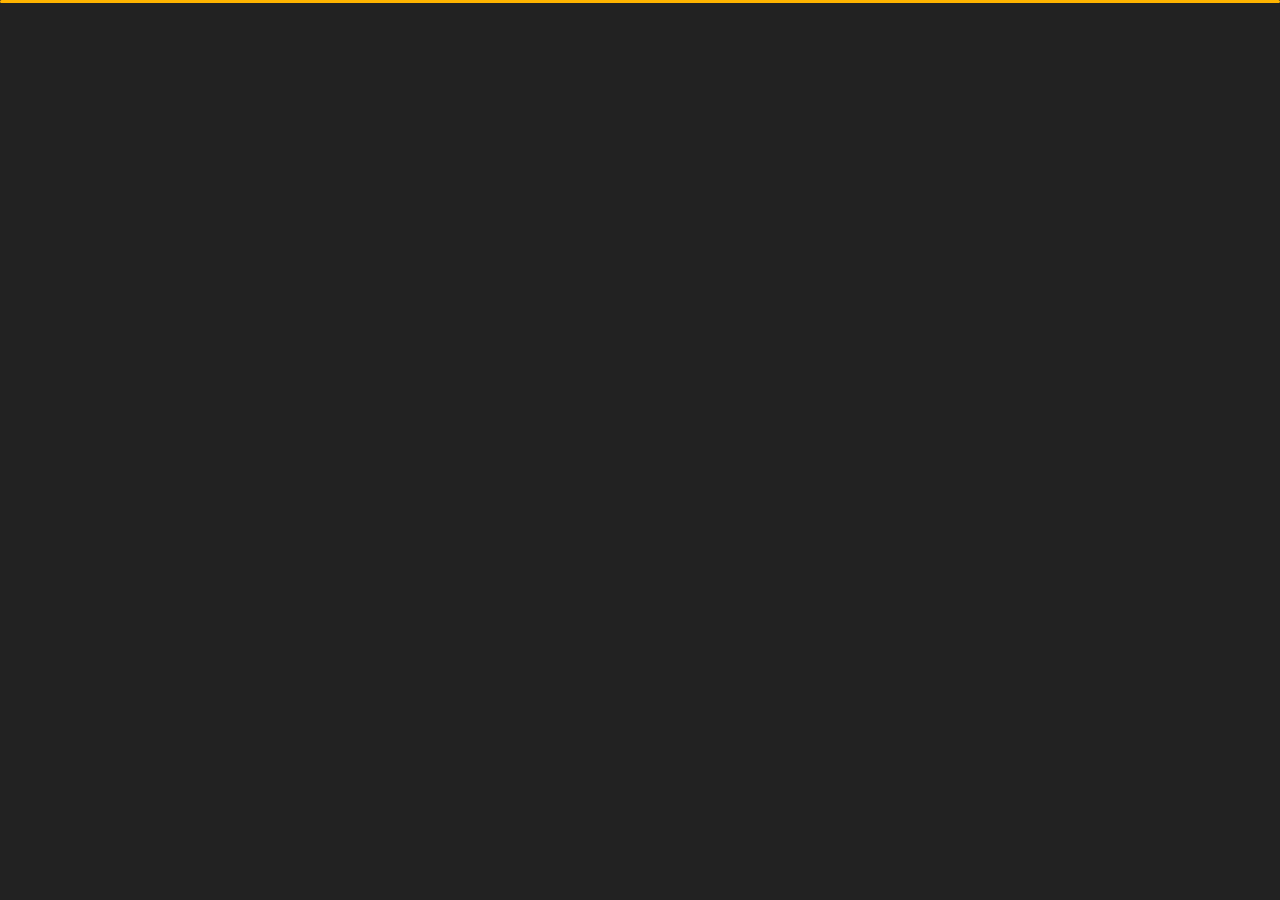
<file: index.html>
<!DOCTYPE html>
<html lang="en">


<head>

    <link rel="shortcut icon" type="imgge/png" href="img/favicon.png">
    <meta charset="utf-8">
    <title>Home -  Abdullah Al Noman</title>
    <meta name="viewport" content="width=device-width, initial-scale=1">

    <!-- Template Google Fonts -->
    <link href="https://fonts.googleapis.com/css?family=Poppins:400,400i,500,500i,600,600i,700,700i,800,800i,900,900i" rel="stylesheet">
    <link href="https://fonts.googleapis.com/css?family=Open+Sans:300,400,400i,600,600i,700" rel="stylesheet">

    <!-- Template CSS Files -->
    <link href="css/bootstrap.min.css" rel="stylesheet">
    <link href="css/preloader.min.css" rel="stylesheet">
    <link href="css/circle.css" rel="stylesheet">
    <link href="css/font-awesome.min.css" rel="stylesheet">
    <link href="css/fm.revealator.jquery.min.css" rel="stylesheet">
    <link href="css/style.css" rel="stylesheet">

    <!-- CSS Skin File -->
    <link href="css/skins/yellow.css" rel="stylesheet">

    <!-- Live Style Switcher - demo only -->
    <link rel="alternate stylesheet" type="text/css" title="blue" href="css/skins/blue.css" />
    <link rel="alternate stylesheet" type="text/css" title="green" href="css/skins/green.css" />
    <link rel="alternate stylesheet" type="text/css" title="yellow" href="css/skins/yellow.css" />
    <link rel="alternate stylesheet" type="text/css" title="blueviolet" href="css/skins/blueviolet.css" />
    <link rel="alternate stylesheet" type="text/css" title="goldenrod" href="css/skins/goldenrod.css" />
    <link rel="alternate stylesheet" type="text/css" title="magenta" href="css/skins/magenta.css" />
    <link rel="alternate stylesheet" type="text/css" title="orange" href="css/skins/orange.css" />
    <link rel="alternate stylesheet" type="text/css" title="purple" href="css/skins/purple.css" />
    <link rel="alternate stylesheet" type="text/css" title="red" href="css/skins/red.css" />
    <link rel="alternate stylesheet" type="text/css" title="yellowgreen" href="css/skins/yellowgreen.css" />
    <link rel="stylesheet" type="text/css" href="css/styleswitcher.css" />

    <!-- Modernizr JS File -->
    <script src="js/modernizr.custom.js"></script>
</head>

<body class="home">
<!-- Live Style Switcher Starts - demo only -->
<div id="switcher" class="">
    <div class="content-switcher">
        <h4>STYLE SWITCHER</h4>
        <ul>
            <li>
                <a href="#" onclick="setActiveStyleSheet('purple');" title="purple" class="color"><img src="img/styleswitcher/purple.png" alt="purple"/></a>
            </li>
            <li>
                <a href="#" onclick="setActiveStyleSheet('red');" title="red" class="color"><img src="img/styleswitcher/red.png" alt="red"/></a>
            </li>
            <li>
                <a href="#" onclick="setActiveStyleSheet('blueviolet');" title="blueviolet" class="color"><img src="img/styleswitcher/blueviolet.png" alt="blueviolet"/></a>
            </li>
            <li>
                <a href="#" onclick="setActiveStyleSheet('blue');" title="blue" class="color"><img src="img/styleswitcher/blue.png" alt="blue"/></a>
            </li>
            <li>
                <a href="#" onclick="setActiveStyleSheet('goldenrod');" title="goldenrod" class="color"><img src="img/styleswitcher/goldenrod.png" alt="goldenrod"/></a>
            </li>
            <li>
                <a href="#" onclick="setActiveStyleSheet('magenta');" title="magenta" class="color"><img src="img/styleswitcher/magenta.png" alt="magenta"/></a>
            </li>
            <li>
                <a href="#" onclick="setActiveStyleSheet('yellowgreen');" title="yellowgreen" class="color"><img src="img/styleswitcher/yellowgreen.png" alt="yellowgreen"/></a>
            </li>
            <li>
                <a href="#" onclick="setActiveStyleSheet('orange');" title="orange" class="color"><img src="img/styleswitcher/orange.png" alt="orange"/></a>
            </li>
            <li>
                <a href="#" onclick="setActiveStyleSheet('green');" title="green" class="color"><img src="img/styleswitcher/green.png" alt="green"/></a>
            </li>
            <li>
                <a href="#" onclick="setActiveStyleSheet('yellow');" title="yellow" class="color"><img src="img/styleswitcher/yellow.png" alt="yellow"/></a>
            </li>
        </ul>
        <h3>&copy; 2021 Abdullah Al Noman</h3>
        <h2>Design: <a href="https://www.facebook.com/al.noman4/">Abdullah Al Noman</a></h3>
        <h1>All Rights Reserved</h3>
           <div id="hideSwitcher">&times;</div>
    </div>
</div>
<div id="showSwitcher" class="styleSecondColor"><i class="fa fa-cog fa-spin"></i></div>
<!-- Live Style Switcher Ends - demo only -->
<!-- Header Starts -->
<header class="header" id="navbar-collapse-toggle">
    <!-- Fixed Navigation Starts -->
    <ul class="icon-menu d-none d-lg-block revealator-slideup revealator-once revealator-delay1">
        <li class="icon-box active">
            <i class="fa fa-home"></i>
            <a href="index.html">
                <h2>Home</h2>
            </a>
        </li>
        <li class="icon-box">
            <i class="fa fa-user"></i>
            <a href="about.html">
                <h2>About</h2>
            </a>
        </li>
        <li class="icon-box">
            <i class="fa fa-briefcase"></i>
            <a href="portfolio.html">
                <h2>Portfolio</h2>
            </a>
        </li>
        <li class="icon-box">
            <i class="fa fa-envelope-open"></i>
            <a href="contact.html">
                <h2>Contact</h2>
            </a>
        </li>
        <li class="icon-box">
            <i class="fa fa-comments"></i>
            <a href="blog.html">
                <h2>Blog</h2>
            </a>

            </li>
        <li class="icon-box">
            <i class="fa fa-cloud"></i>
            <a href="weather.html">
                <h2>Weather</h2>
            </a>

        </li>
    </ul>
    <!-- Fixed Navigation Ends -->
    <!-- Mobile Menu Starts -->
    <nav role="navigation" class="d-block d-lg-none">
        <div id="menuToggle">
            <input type="checkbox" />
            <span></span>
            <span></span>
            <span></span>
            <ul class="list-unstyled" id="menu">
                <li class="active"><a href="index.html"><i class="fa fa-home"></i><span>Home</span></a></li>
                <li><a href="about.html"><i class="fa fa-user"></i><span>About</span></a></li>
                <li><a href="portfolio.html"><i class="fa fa-folder-open"></i><span>Portfolio</span></a></li>
                <li><a href="contact.html"><i class="fa fa-envelope-open"></i><span>Contact</span></a></li>
                <li><a href="blog.html"><i class="fa fa-comments"></i><span>Blog</span></a></li>
                <li><a href="weather.html"><i class="fa fa-cloud"></i><span>Weather</span></a></li>
            </ul>
        </div>
    </nav>
    <!-- Mobile Menu Ends -->
</header>
<!-- Header Ends -->
<!-- Main Content Starts -->
<section class="container-fluid main-container container-home p-0 revealator-slideup revealator-once revealator-delay1">
    <div class="color-block d-none d-lg-block"></div>
    <div class="row home-details-container align-items-center">
        <div class="col-lg-4 bg position-fixed d-none d-lg-block"></div>
        <div class="col-12 col-lg-8 offset-lg-4 home-details text-left text-sm-center text-lg-left">
            <div>
                <img src="img/2.jpg" class="img-fluid main-img-mobile d-none d-sm-block d-lg-none" alt="my picture" />
                <h6 class="text-uppercase open-sans-font mb-0 d-block d-sm-none d-lg-block">hi there !</h6>
                <h1 class="text-uppercase poppins-font"><span>I'm</span> Abdullah Al Noman</h1>
                <p class="open-sans-font">I'm a Bangladesh based web designer & front‑end developer focused on crafting clean & user‑friendly experiences, I am passionate about building excellent software that improves the lives of those around me.</p>
                <a href="about.html" class="btn btn-about">more about me</a>
            </div>
        </div>
        <div class="mastfoot">
        <div class="inner">
        </div>
    </div>
</section>


<!-- Main Content Ends -->

<!-- Template JS Files -->
<script src="js/jquery-3.5.0.min.js"></script>
<script src="js/styleswitcher.js"></script>
<script src="js/preloader.min.js"></script>
<script src="js/fm.revealator.jquery.min.js"></script>
<script src="js/imagesloaded.pkgd.min.js"></script>
<script src="js/masonry.pkgd.min.js"></script>
<script src="js/classie.js"></script>
<script src="js/cbpGridGallery.js"></script>
<script src="js/jquery.hoverdir.js"></script>
<script src="js/popper.min.js"></script>
<script src="js/bootstrap.js"></script>
<script src="js/custom.js"></script>
<!--Start of Tawk.to Script-->
<script type="text/javascript">
var Tawk_API=Tawk_API||{}, Tawk_LoadStart=new Date();
(function(){
var s1=document.createElement("script"),s0=document.getElementsByTagName("script")[0];
s1.async=true;
s1.src='https://embed.tawk.to/605b7909f7ce182709338d12/1f1il1k4q';
s1.charset='UTF-8';
s1.setAttribute('crossorigin','*');
s0.parentNode.insertBefore(s1,s0);
})();
</script>
<!--End of Tawk.to Script-->
</body>
</html>
</file>
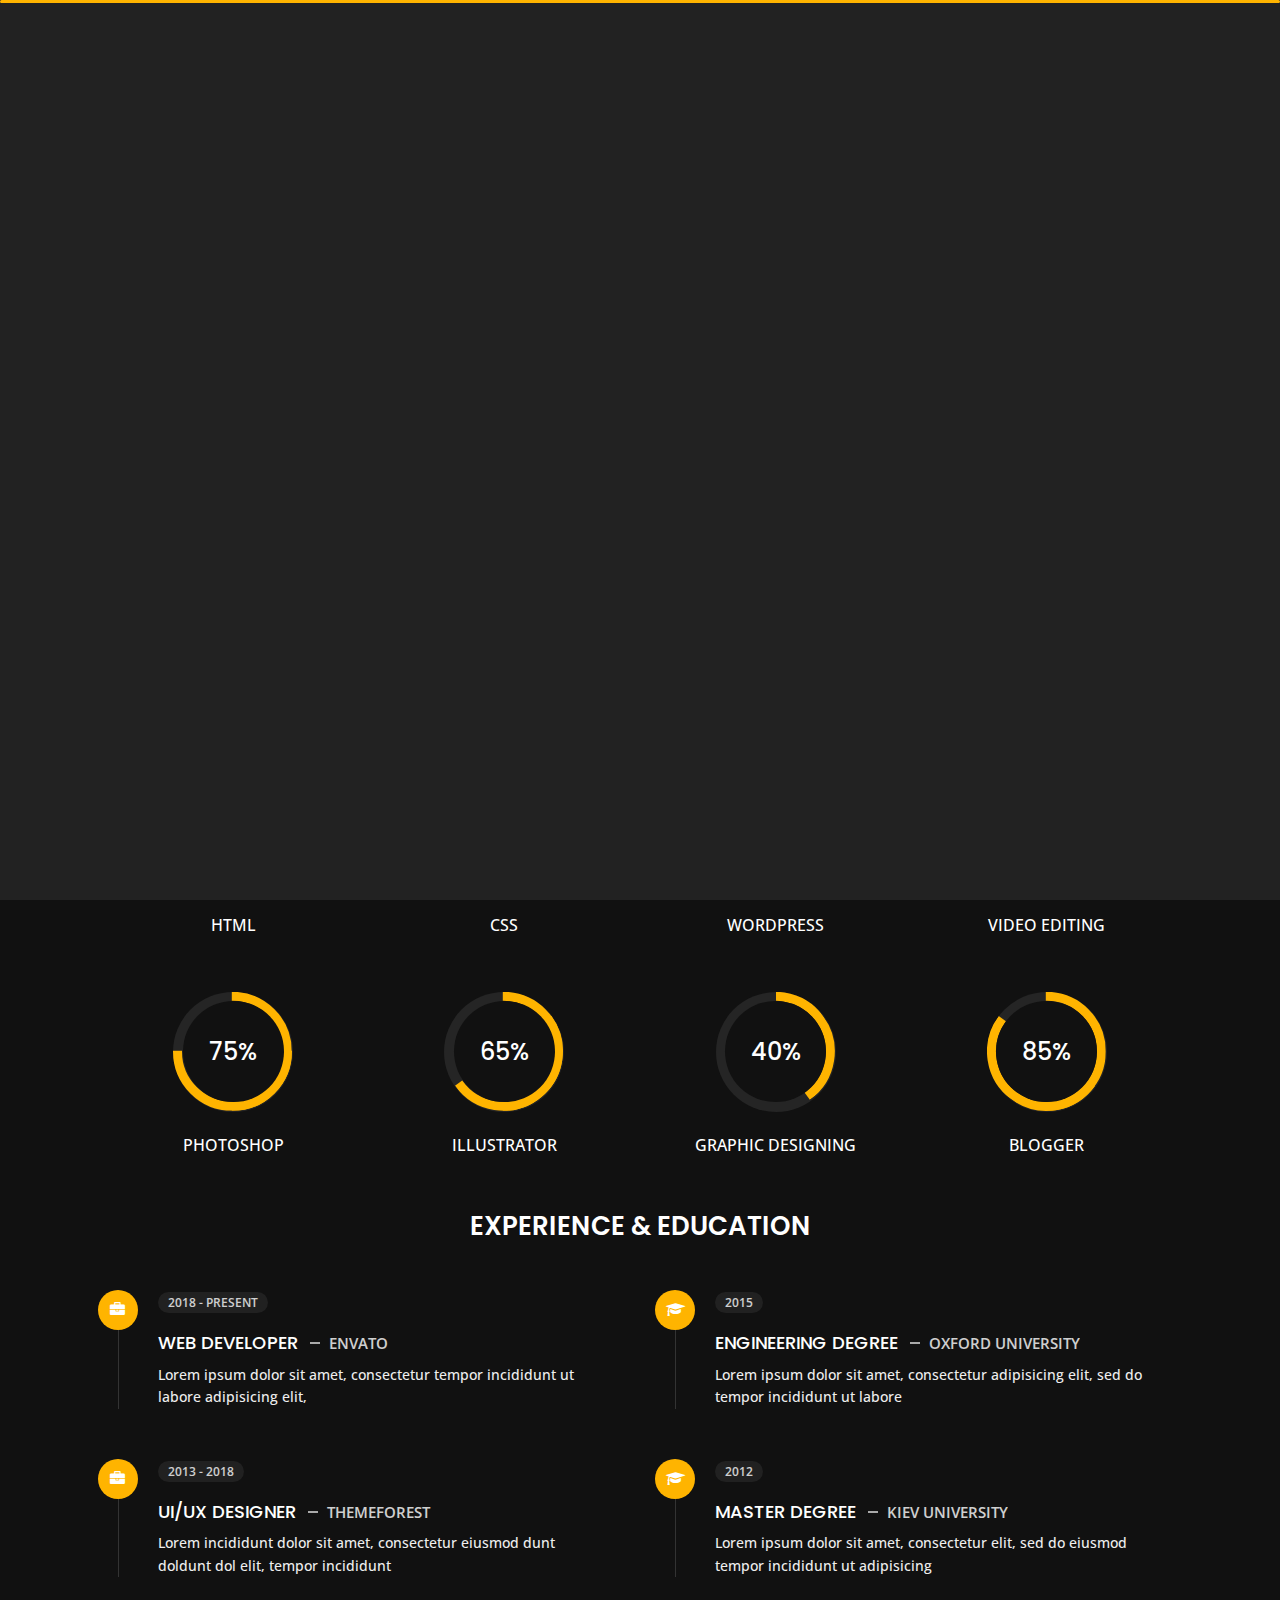
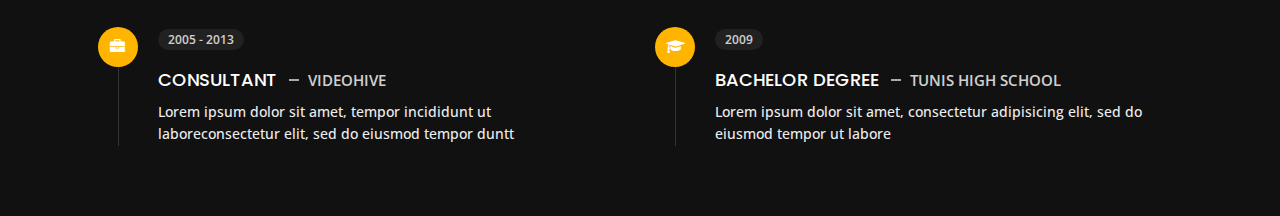
<file: about.html>
<!DOCTYPE html>
<html lang="en">


<head>
    <link rel="shortcut icon" type="imgge/png" href="img/favicon.png">
    <meta charset="utf-8">
    <title>About - Abdullah Al Noman</title>
    <meta name="viewport" content="width=device-width, initial-scale=1">

    <!-- Template Google Fonts -->
    <link href="https://fonts.googleapis.com/css?family=Poppins:400,400i,500,500i,600,600i,700,700i,800,800i,900,900i" rel="stylesheet">
    <link href="https://fonts.googleapis.com/css?family=Open+Sans:300,400,400i,600,600i,700" rel="stylesheet">

    <!-- Template CSS Files -->
    <link href="css/bootstrap.min.css" rel="stylesheet">
    <link href="css/preloader.min.css" rel="stylesheet">
    <link href="css/circle.css" rel="stylesheet">
    <link href="css/font-awesome.min.css" rel="stylesheet">
    <link href="css/fm.revealator.jquery.min.css" rel="stylesheet">
    <link href="css/style.css" rel="stylesheet">

    <!-- CSS Skin File -->
    <link href="css/skins/yellow.css" rel="stylesheet">

    <!-- Live Style Switcher - demo only -->
    <link rel="alternate stylesheet" type="text/css" title="blue" href="css/skins/blue.css" />
    <link rel="alternate stylesheet" type="text/css" title="green" href="css/skins/green.css" />
    <link rel="alternate stylesheet" type="text/css" title="yellow" href="css/skins/yellow.css" />
    <link rel="alternate stylesheet" type="text/css" title="blueviolet" href="css/skins/blueviolet.css" />
    <link rel="alternate stylesheet" type="text/css" title="goldenrod" href="css/skins/goldenrod.css" />
    <link rel="alternate stylesheet" type="text/css" title="magenta" href="css/skins/magenta.css" />
    <link rel="alternate stylesheet" type="text/css" title="orange" href="css/skins/orange.css" />
    <link rel="alternate stylesheet" type="text/css" title="purple" href="css/skins/purple.css" />
    <link rel="alternate stylesheet" type="text/css" title="red" href="css/skins/red.css" />
    <link rel="alternate stylesheet" type="text/css" title="yellowgreen" href="css/skins/yellowgreen.css" />
    <link rel="stylesheet" type="text/css" href="css/styleswitcher.css" />

    <!-- Modernizr JS File -->
    <script src="js/modernizr.custom.js"></script>
</head>

<body class="about">
<!-- Live Style Switcher Starts - demo only -->
<div id="switcher" class="">
    <div class="content-switcher">
        <h4>STYLE SWITCHER</h4>
        <ul>
            <li>
                <a href="#" onclick="setActiveStyleSheet('purple');" title="purple" class="color"><img src="img/styleswitcher/purple.png" alt="purple"/></a>
            </li>
            <li>
                <a href="#" onclick="setActiveStyleSheet('red');" title="red" class="color"><img src="img/styleswitcher/red.png" alt="red"/></a>
            </li>
            <li>
                <a href="#" onclick="setActiveStyleSheet('blueviolet');" title="blueviolet" class="color"><img src="img/styleswitcher/blueviolet.png" alt="blueviolet"/></a>
            </li>
            <li>
                <a href="#" onclick="setActiveStyleSheet('blue');" title="blue" class="color"><img src="img/styleswitcher/blue.png" alt="blue"/></a>
            </li>
            <li>
                <a href="#" onclick="setActiveStyleSheet('goldenrod');" title="goldenrod" class="color"><img src="img/styleswitcher/goldenrod.png" alt="goldenrod"/></a>
            </li>
            <li>
                <a href="#" onclick="setActiveStyleSheet('magenta');" title="magenta" class="color"><img src="img/styleswitcher/magenta.png" alt="magenta"/></a>
            </li>
            <li>
                <a href="#" onclick="setActiveStyleSheet('yellowgreen');" title="yellowgreen" class="color"><img src="img/styleswitcher/yellowgreen.png" alt="yellowgreen"/></a>
            </li>
            <li>
                <a href="#" onclick="setActiveStyleSheet('orange');" title="orange" class="color"><img src="img/styleswitcher/orange.png" alt="orange"/></a>
            </li>
            <li>
                <a href="#" onclick="setActiveStyleSheet('green');" title="green" class="color"><img src="img/styleswitcher/green.png" alt="green"/></a>
            </li>
            <li>
                <a href="#" onclick="setActiveStyleSheet('yellow');" title="yellow" class="color"><img src="img/styleswitcher/yellow.png" alt="yellow"/></a>
            </li>
        </ul>
        <h3>&copy; 2021 Abdullah Al Noman</h3>
        <h2>Design: <a href="https://www.facebook.com/al.noman4/">Abdullah Al Noman</a></h3>
        <h1>All Rights Reserved</h3>
        <div id="hideSwitcher">&times;</div>
    </div>

</div>
<div id="showSwitcher" class="styleSecondColor"><i class="fa fa-cog fa-spin"></i></div>
<!-- Live Style Switcher Ends - demo only -->
<!-- Header Starts -->
<header class="header" id="navbar-collapse-toggle">
    <!-- Fixed Navigation Starts -->
    <ul class="icon-menu d-none d-lg-block revealator-slideup revealator-once revealator-delay1">
        <li class="icon-box">
            <i class="fa fa-home"></i>
            <a href="index.html">
                <h2>Home</h2>
            </a>
        </li>
        <li class="icon-box active">
            <i class="fa fa-user"></i>
            <a href="about.html">
                <h2>About</h2>
            </a>
        </li>
        <li class="icon-box">
            <i class="fa fa-briefcase"></i>
            <a href="portfolio.html">
                <h2>Portfolio</h2>
            </a>
        </li>
        <li class="icon-box">
            <i class="fa fa-envelope-open"></i>
            <a href="contact.html">
                <h2>Contact</h2>
            </a>
        </li>
        <li class="icon-box">
            <i class="fa fa-comments"></i>
            <a href="blog.html">
                <h2>Blog</h2>
            </a>
        </li>
    </ul>
    <!-- Fixed Navigation Ends -->
    <!-- Mobile Menu Starts -->
    <nav role="navigation" class="d-block d-lg-none">
        <div id="menuToggle">
            <input type="checkbox" />
            <span></span>
            <span></span>
            <span></span>
            <ul class="list-unstyled" id="menu">
                <li><a href="index.html"><i class="fa fa-home"></i><span>Home</span></a></li>
                <li class="active"><a href="about.html"><i class="fa fa-user"></i><span>About</span></a></li>
                <li><a href="portfolio.html"><i class="fa fa-folder-open"></i><span>Portfolio</span></a></li>
                <li><a href="contact.html"><i class="fa fa-envelope-open"></i><span>Contact</span></a></li>
                <li><a href="blog.html"><i class="fa fa-comments"></i><span>Blog</span></a></li>
            </ul>
        </div>
    </nav>
    <!-- Mobile Menu Ends -->
</header>
<!-- Header Ends -->
<!-- Page Title Starts -->
<section class="title-section text-left text-sm-center revealator-slideup revealator-once revealator-delay1">
    <h1>ABOUT <span>ME</span></h1>
    <span class="title-bg">Resume</span>
</section>
<!-- Page Title Ends -->
<!-- Main Content Starts -->
<section class="main-content revealator-slideup revealator-once revealator-delay1">
    <div class="container">
        <div class="row">
            <!-- Personal Info Starts -->
            <div class="col-12 col-lg-5 col-xl-6">
                <div class="row">
                    <div class="col-12">
                        <h3 class="text-uppercase custom-title mb-0 ft-wt-600">personal infos</h3>
                    </div>
                    <div class="col-12 d-block d-sm-none">
                        <img src="img/2.jpg" class="img-fluid main-img-mobile" alt="my picture" />
                    </div>
                    <div class="col-6">
                        <ul class="about-list list-unstyled open-sans-font">
                            <li> <span class="title">first name :</span> <span class="value d-block d-sm-inline-block d-lg-block d-xl-inline-block">Abdullah Al</span> </li>
                            <li> <span class="title">last name :</span> <span class="value d-block d-sm-inline-block d-lg-block d-xl-inline-block">Noman</span> </li>
                            <li> <span class="title">Age :</span> <span class="value d-block d-sm-inline-block d-lg-block d-xl-inline-block">17 Years</span> </li>
                            <li> <span class="title">Nationality :</span> <span class="value d-block d-sm-inline-block d-lg-block d-xl-inline-block">Bangladeshi</span> </li>
                            <li> <span class="title">Freelance :</span> <span class="value d-block d-sm-inline-block d-lg-block d-xl-inline-block">Available</span> </li>
                        </ul>
                    </div>
                    <div class="col-6">
                        <ul class="about-list list-unstyled open-sans-font">
                            <li> <span class="title">Address :</span> <span class="value d-block d-sm-inline-block d-lg-block d-xl-inline-block">Bangladesh</span> </li>
                            <li> <span class="title">Phone :</span> <span class="value d-block d-sm-inline-block d-lg-block d-xl-inline-block">+8801309173120</span> </li>
                            <li> <span class="title">Email :</span> <span class="value d-block d-sm-inline-block d-lg-block d-xl-inline-block">sfbd2017@gmail.com</span> </li>
                            <li> <span class="title">Facebook :</span> <span class="value d-block d-sm-inline-block d-lg-block d-xl-inline-block">Abdullah Al Noman</span> </li>
                            <li> <span class="title">Language :</span> <span class="value d-block d-sm-inline-block d-lg-block d-xl-inline-block">Bangla,English,Hindi</span> </li>
                        </ul>
                    </div>
                    <div class="col-12 mt-3">
                        <a href="Cv.pdf" class="btn btn-download">Download CV</a>
                    </div>
                </div>
            </div>
            <!-- Personal Info Ends -->
            <!-- Boxes Starts -->
            <div class="col-12 col-lg-7 col-xl-6 mt-5 mt-lg-0">
                <div class="row">
                    <div class="col-6">
                        <div class="box-stats with-margin">
                            <h3 class="poppins-font position-relative">4</h3>
                            <p class="open-sans-font m-0 position-relative text-uppercase">years of <span class="d-block">experience</span></p>
                        </div>
                    </div>
                    <div class="col-6">
                        <div class="box-stats with-margin">
                            <h3 class="poppins-font position-relative">30</h3>
                            <p class="open-sans-font m-0 position-relative text-uppercase">completed <span class="d-block">projects</span></p>
                        </div>
                    </div>
                    <div class="col-6">
                        <div class="box-stats">
                            <h3 class="poppins-font position-relative">25</h3>
                            <p class="open-sans-font m-0 position-relative text-uppercase">Happy<span class="d-block">customers</span></p>
                        </div>
                    </div>
                    <div class="col-6">
                        <div class="box-stats">
                            <h3 class="poppins-font position-relative">4/5</h3>
                            <p class="open-sans-font m-0 position-relative text-uppercase">Star <span class="d-block">Rating</span></p>
                        </div>
                    </div>
                </div>
            </div>
            <!-- Boxes Ends -->
        </div>
        <hr class="separator">
        <!-- Skills Starts -->
        <div class="row">
            <div class="col-12">
                <h3 class="text-uppercase pb-4 pb-sm-5 mb-3 mb-sm-0 text-left text-sm-center custom-title ft-wt-600">My Skills</h3>
            </div>
            <div class="col-6 col-md-3 mb-3 mb-sm-5">
                <div class="c100 p60">
                    <span>60%</span>
                    <div class="slice">
                        <div class="bar"></div>
                        <div class="fill"></div>
                    </div>
                </div>
                <h6 class="text-uppercase open-sans-font text-center mt-2 mt-sm-4">html</h6>
            </div>
            <div class="col-6 col-md-3 mb-3 mb-sm-5">
                <div class="c100 p25">
                    <span>25%</span>
                    <div class="slice">
                        <div class="bar"></div>
                        <div class="fill"></div>
                    </div>
                </div>
                <h6 class="text-uppercase open-sans-font text-center mt-2 mt-sm-4">css</h6>
            </div>
            <div class="col-6 col-md-3 mb-3 mb-sm-5">
                <div class="c100 p55">
                    <span>55%</span>
                    <div class="slice">
                        <div class="bar"></div>
                        <div class="fill"></div>
                    </div>
                </div>
                <h6 class="text-uppercase open-sans-font text-center mt-2 mt-sm-4">Wordpress</h6>
            </div>
            <div class="col-6 col-md-3 mb-3 mb-sm-5">
                <div class="c100 p60">
                    <span>60%</span>
                    <div class="slice">
                        <div class="bar"></div>
                        <div class="fill"></div>
                    </div>
                </div>
                <h6 class="text-uppercase open-sans-font text-center mt-2 mt-sm-4">Video Editing</h6>
            </div>
            <div class="col-6 col-md-3 mb-3 mb-sm-5">
                <div class="c100 p75">
                    <span>75%</span>
                    <div class="slice">
                        <div class="bar"></div>
                        <div class="fill"></div>
                    </div>
                </div>
                <h6 class="text-uppercase open-sans-font text-center mt-2 mt-sm-4">Photoshop</h6>
            </div>
            <div class="col-6 col-md-3 mb-3 mb-sm-5">
                <div class="c100 p65">
                    <span>65%</span>
                    <div class="slice">
                        <div class="bar"></div>
                        <div class="fill"></div>
                    </div>
                </div>
                <h6 class="text-uppercase open-sans-font text-center mt-2 mt-sm-4">Illustrator</h6>
            </div>
            <div class="col-6 col-md-3 mb-3 mb-sm-5">
                <div class="c100 p40">
                    <span>40%</span>
                    <div class="slice">
                        <div class="bar"></div>
                        <div class="fill"></div>
                    </div>
                </div>
                <h6 class="text-uppercase open-sans-font text-center mt-2 mt-sm-4">Graphic Designing</h6>
            </div>
            <div class="col-6 col-md-3 mb-3 mb-sm-5">
                <div class="c100 p85">
                    <span>85%</span>
                    <div class="slice">
                        <div class="bar"></div>
                        <div class="fill"></div>
                    </div>
                </div>
                <h6 class="text-uppercase open-sans-font text-center mt-2 mt-sm-4">Blogger</h6>
            </div>   
        <!-- Skills Ends -->
        <hr class="separator mt-1">
        <!-- Experience & Education Starts -->
        <div class="row">
            <div class="col-12">
                <h3 class="text-uppercase pb-5 mb-0 text-left text-sm-center custom-title ft-wt-600">Experience <span>&</span> Education</h3>
            </div>
            <div class="col-lg-6 m-15px-tb">
                <div class="resume-box">
                    <ul>
                        <li>
                            <div class="icon">
                                <i class="fa fa-briefcase"></i>
                            </div>
                            <span class="time open-sans-font text-uppercase">2018 - Present</span>
                            <h5 class="poppins-font text-uppercase">Web Developer <span class="place open-sans-font">Envato</span></h5>
                            <p class="open-sans-font">Lorem ipsum dolor sit amet, consectetur tempor incididunt ut labore adipisicing elit, </p>
                        </li>
                        <li>
                            <div class="icon">
                                <i class="fa fa-briefcase"></i>
                            </div>
                            <span class="time open-sans-font text-uppercase">2013 - 2018</span>
                            <h5 class="poppins-font text-uppercase">UI/UX Designer <span class="place open-sans-font">Themeforest</span></h5>
                            <p class="open-sans-font">Lorem incididunt dolor sit amet, consectetur eiusmod dunt doldunt dol elit, tempor incididunt</p>
                        </li>
                        <li>
                            <div class="icon">
                                <i class="fa fa-briefcase"></i>
                            </div>
                            <span class="time open-sans-font text-uppercase">2005 - 2013</span>
                            <h5 class="poppins-font text-uppercase">Consultant <span class="place open-sans-font">Videohive</span></h5>
                            <p class="open-sans-font">Lorem ipsum dolor sit amet, tempor incididunt ut laboreconsectetur elit, sed do eiusmod tempor duntt</p>
                        </li>
                    </ul>
                </div>
            </div>
            <div class="col-lg-6 m-15px-tb">
                <div class="resume-box">
                    <ul>
                        <li>
                            <div class="icon">
                                <i class="fa fa-graduation-cap"></i>
                            </div>
                            <span class="time open-sans-font text-uppercase">2015</span>
                            <h5 class="poppins-font text-uppercase">Engineering Degree <span class="place open-sans-font">Oxford University</span></h5>
                            <p class="open-sans-font">Lorem ipsum dolor sit amet, consectetur adipisicing elit, sed do tempor incididunt ut labore</p>
                        </li>
                        <li>
                            <div class="icon">
                                <i class="fa fa-graduation-cap"></i>
                            </div>
                            <span class="time open-sans-font text-uppercase">2012</span>
                            <h5 class="poppins-font text-uppercase">Master Degree <span class="place open-sans-font">Kiev University</span></h5>
                            <p class="open-sans-font">Lorem ipsum dolor sit amet, consectetur elit, sed do eiusmod tempor incididunt ut adipisicing</p>
                        </li>
                        <li>
                            <div class="icon">
                                <i class="fa fa-graduation-cap"></i>
                            </div>
                            <span class="time open-sans-font text-uppercase">2009</span>
                            <h5 class="poppins-font text-uppercase">Bachelor Degree <span class="place open-sans-font">Tunis High School</span></h5>
                            <p class="open-sans-font">Lorem ipsum dolor sit amet, consectetur adipisicing elit, sed do eiusmod tempor ut labore</p>
                        </li>
                    </ul>
                </div>
            </div>
        </div>
        <!-- Experience & Education Ends -->
    </div>
</section>
<!-- Main Content Ends -->

<!-- Template JS Files -->
<script src="js/jquery-3.5.0.min.js"></script>
<script src="js/styleswitcher.js"></script>
<script src="js/preloader.min.js"></script>
<script src="js/fm.revealator.jquery.min.js"></script>
<script src="js/imagesloaded.pkgd.min.js"></script>
<script src="js/masonry.pkgd.min.js"></script>
<script src="js/classie.js"></script>
<script src="js/cbpGridGallery.js"></script>
<script src="js/jquery.hoverdir.js"></script>
<script src="js/popper.min.js"></script>
<script src="js/bootstrap.js"></script>
<script src="js/custom.js"></script>
<!--Start of Tawk.to Script-->
<script type="text/javascript">
var Tawk_API=Tawk_API||{}, Tawk_LoadStart=new Date();
(function(){
var s1=document.createElement("script"),s0=document.getElementsByTagName("script")[0];
s1.async=true;
s1.src='https://embed.tawk.to/605b7909f7ce182709338d12/1f1il1k4q';
s1.charset='UTF-8';
s1.setAttribute('crossorigin','*');
s0.parentNode.insertBefore(s1,s0);
})();
</script>
<!--End of Tawk.to Script-->
</body>
</html>
</file>
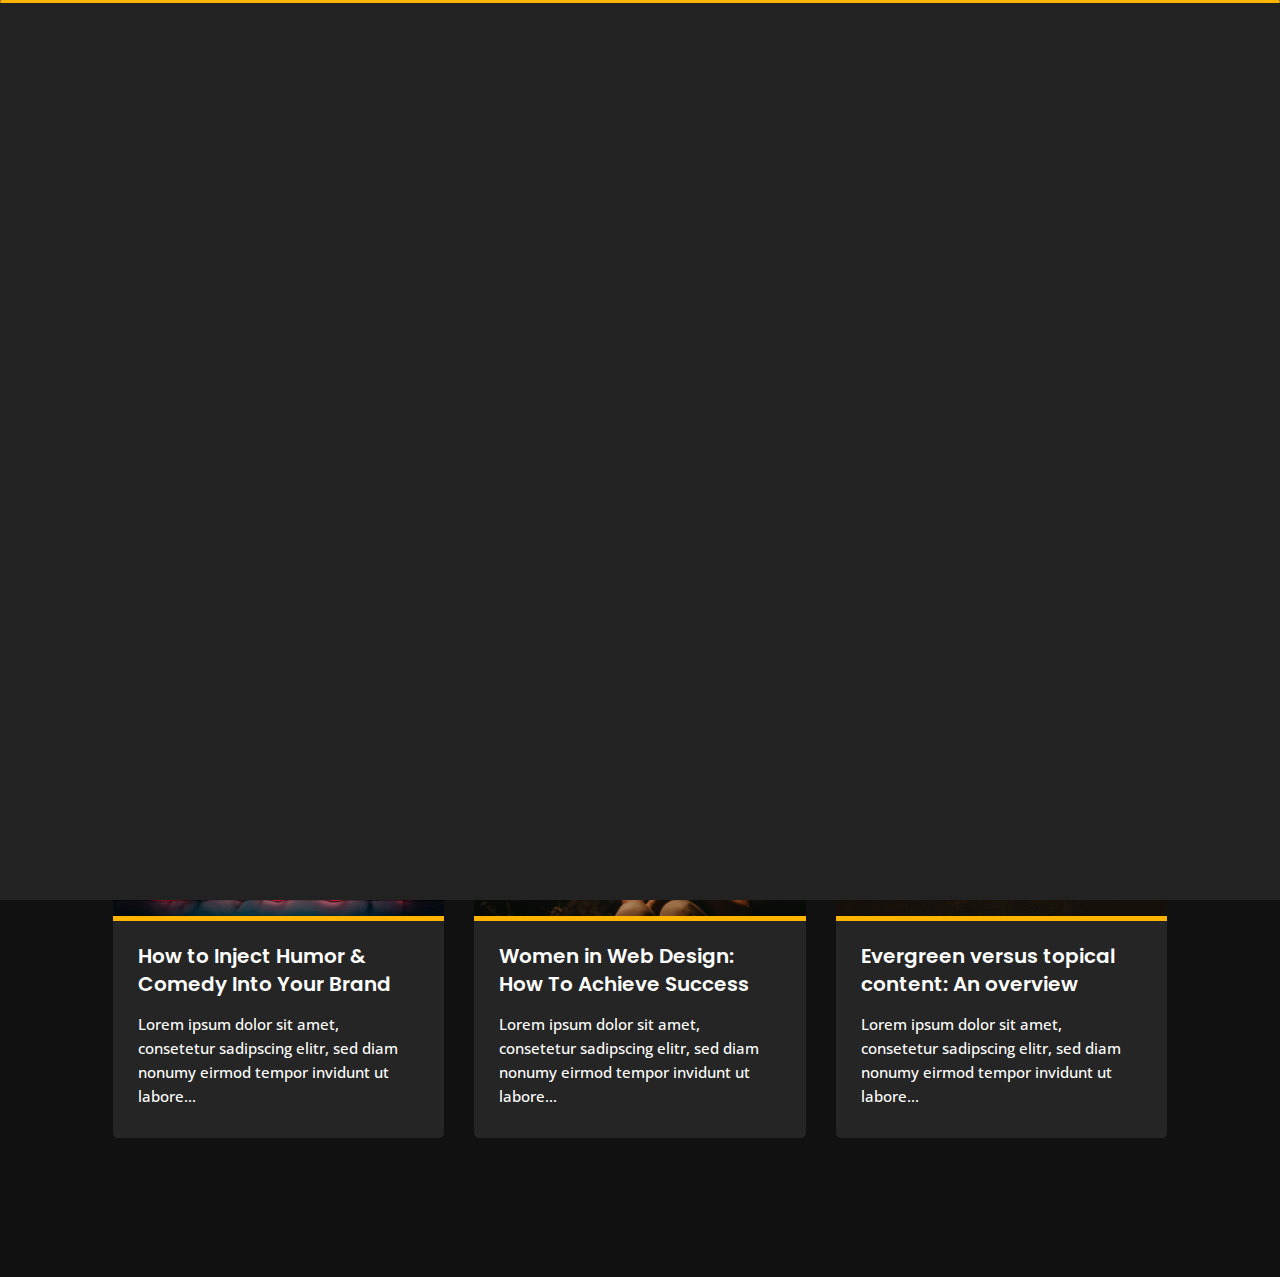
<file: blog.html>
﻿<!DOCTYPE html>
<html lang="en">


<head>
    <link rel="shortcut icon" type="imgge/png" href="img/favicon.png">
    <meta charset="utf-8">
    <title>Blog - Abdullah Al Noman</title>
    <meta name="viewport" content="width=device-width, initial-scale=1">

    <!-- Template Google Fonts -->
    <link href="https://fonts.googleapis.com/css?family=Poppins:400,400i,500,500i,600,600i,700,700i,800,800i,900,900i" rel="stylesheet">
    <link href="https://fonts.googleapis.com/css?family=Open+Sans:300,400,400i,600,600i,700" rel="stylesheet">

    <!-- Template CSS Files -->
    <link href="css/bootstrap.min.css" rel="stylesheet">
    <link href="css/preloader.min.css" rel="stylesheet">
    <link href="css/circle.css" rel="stylesheet">
    <link href="css/font-awesome.min.css" rel="stylesheet">
    <link href="css/fm.revealator.jquery.min.css" rel="stylesheet">
    <link href="css/style.css" rel="stylesheet">

    <!-- CSS Skin File -->
    <link href="css/skins/yellow.css" rel="stylesheet">

    <!-- Live Style Switcher - demo only -->
    <link rel="alternate stylesheet" type="text/css" title="blue" href="css/skins/blue.css" />
    <link rel="alternate stylesheet" type="text/css" title="green" href="css/skins/green.css" />
    <link rel="alternate stylesheet" type="text/css" title="yellow" href="css/skins/yellow.css" />
    <link rel="alternate stylesheet" type="text/css" title="blueviolet" href="css/skins/blueviolet.css" />
    <link rel="alternate stylesheet" type="text/css" title="goldenrod" href="css/skins/goldenrod.css" />
    <link rel="alternate stylesheet" type="text/css" title="magenta" href="css/skins/magenta.css" />
    <link rel="alternate stylesheet" type="text/css" title="orange" href="css/skins/orange.css" />
    <link rel="alternate stylesheet" type="text/css" title="purple" href="css/skins/purple.css" />
    <link rel="alternate stylesheet" type="text/css" title="red" href="css/skins/red.css" />
    <link rel="alternate stylesheet" type="text/css" title="yellowgreen" href="css/skins/yellowgreen.css" />
    <link rel="stylesheet" type="text/css" href="css/styleswitcher.css" />

    <!-- Modernizr JS File -->
    <script src="js/modernizr.custom.js"></script>
</head>

<body class="blog">
<!-- Live Style Switcher Starts - demo only -->
<div id="switcher" class="">
    <div class="content-switcher">
        <h4>STYLE SWITCHER</h4>
        <ul>
            <li>
                <a href="#" onclick="setActiveStyleSheet('purple');" title="purple" class="color"><img src="img/styleswitcher/purple.png" alt="purple"/></a>
            </li>
            <li>
                <a href="#" onclick="setActiveStyleSheet('red');" title="red" class="color"><img src="img/styleswitcher/red.png" alt="red"/></a>
            </li>
            <li>
                <a href="#" onclick="setActiveStyleSheet('blueviolet');" title="blueviolet" class="color"><img src="img/styleswitcher/blueviolet.png" alt="blueviolet"/></a>
            </li>
            <li>
                <a href="#" onclick="setActiveStyleSheet('blue');" title="blue" class="color"><img src="img/styleswitcher/blue.png" alt="blue"/></a>
            </li>
            <li>
                <a href="#" onclick="setActiveStyleSheet('goldenrod');" title="goldenrod" class="color"><img src="img/styleswitcher/goldenrod.png" alt="goldenrod"/></a>
            </li>
            <li>
                <a href="#" onclick="setActiveStyleSheet('magenta');" title="magenta" class="color"><img src="img/styleswitcher/magenta.png" alt="magenta"/></a>
            </li>
            <li>
                <a href="#" onclick="setActiveStyleSheet('yellowgreen');" title="yellowgreen" class="color"><img src="img/styleswitcher/yellowgreen.png" alt="yellowgreen"/></a>
            </li>
            <li>
                <a href="#" onclick="setActiveStyleSheet('orange');" title="orange" class="color"><img src="img/styleswitcher/orange.png" alt="orange"/></a>
            </li>
            <li>
                <a href="#" onclick="setActiveStyleSheet('green');" title="green" class="color"><img src="img/styleswitcher/green.png" alt="green"/></a>
            </li>
            <li>
                <a href="#" onclick="setActiveStyleSheet('yellow');" title="yellow" class="color"><img src="img/styleswitcher/yellow.png" alt="yellow"/></a>
            </li>
        </ul>
        <h3>&copy; 2021 Abdullah Al Noman</h3>
        <h2>Design: <a href="https://www.facebook.com/al.noman4/">Abdullah Al Noman</a></h3>
        <h1>All Rights Reserved</h3>
       <div id="hideSwitcher">&times;</div>
    </div>
</div>
<div id="showSwitcher" class="styleSecondColor"><i class="fa fa-cog fa-spin"></i></div>
<!-- Live Style Switcher Ends - demo only -->
<!-- Header Starts -->
<header class="header" id="navbar-collapse-toggle">
    <!-- Fixed Navigation Starts -->
    <ul class="icon-menu d-none d-lg-block revealator-slideup revealator-once revealator-delay1">
        <li class="icon-box">
            <i class="fa fa-home"></i>
            <a href="index.html">
                <h2>Home</h2>
            </a>
        </li>
        <li class="icon-box">
            <i class="fa fa-user"></i>
            <a href="about.html">
                <h2>About</h2>
            </a>
        </li>
        <li class="icon-box">
            <i class="fa fa-briefcase"></i>
            <a href="portfolio.html">
                <h2>Portfolio</h2>
            </a>
        </li>
        <li class="icon-box">
            <i class="fa fa-envelope-open"></i>
            <a href="contact.html">
                <h2>Contact</h2>
            </a>
        </li>
        <li class="icon-box active">
            <i class="fa fa-comments"></i>
            <a href="blog.html">
                <h2>Blog</h2>
            </a>
        </li>
    </ul>
    <!-- Fixed Navigation Ends -->
    <!-- Mobile Menu Starts -->
    <nav role="navigation" class="d-block d-lg-none">
        <div id="menuToggle">
            <input type="checkbox" />
            <span></span>
            <span></span>
            <span></span>
            <ul class="list-unstyled" id="menu">
                <li><a href="index.html"><i class="fa fa-home"></i><span>Home</span></a></li>
                <li><a href="about.html"><i class="fa fa-user"></i><span>About</span></a></li>
                <li><a href="portfolio.html"><i class="fa fa-folder-open"></i><span>Portfolio</span></a></li>
                <li><a href="contact.html"><i class="fa fa-envelope-open"></i><span>Contact</span></a></li>
                <li class="active"><a href="blog.html"><i class="fa fa-comments"></i><span>Blog</span></a></li>
            </ul>
        </div>
    </nav>
    <!-- Mobile Menu Ends -->
</header>
<!-- Header Ends -->
<!-- Page Title Starts -->
<section class="title-section text-left text-sm-center revealator-slideup revealator-once revealator-delay1">
    <h1>my <span>blog</span></h1>
    <span class="title-bg">posts</span>
</section>
<!-- Page Title Ends -->
<!-- Main Content Starts -->
<section class="main-content revealator-slideup revealator-once revealator-delay1">
    <div class="container">
        <!-- Articles Starts -->
        <div class="row">
            <!-- Article Starts -->
            <div class="col-12 col-md-6 col-lg-6 col-xl-4 mb-30">
                <article class="post-container">
                    <div class="post-thumb">
                        <a href="post1.html" class="d-block position-relative overflow-hidden">
                            <img src="img/blog/blog-post-1.jpg" class="img-fluid" alt="Blog Post">
                        </a>
                    </div>
                    <div class="post-content">
                        <div class="entry-header">
                            <h3><a href="post1.html">How To Find Free Copyright Music For Your Content</a></h3>
                        </div>
                        <div class="entry-content open-sans-font">
                            <p>Lorem ipsum dolor sit amet, consetetur sadipscing elitr, sed diam nonumy eirmod tempor invidunt ut labore...
                            </p>
                        </div>
                    </div>
                </article>
            </div>
            <!-- Article Ends -->
            <!-- Article Starts -->
            <div class="col-12 col-md-6 col-lg-6 col-xl-4 mb-30">
                <article class="post-container">
                    <div class="post-thumb">
                        <a href="post2.html" class="d-block position-relative overflow-hidden">
                            <img src="img/blog/blog-post-2.jpg" class="img-fluid" alt="">
                        </a>
                    </div>
                    <div class="post-content">
                        <div class="entry-header">
                            <h3><a href="post2.html">Top 10 Toolkits for Deep Learning in 2020</a></h3>
                        </div>
                        <div class="entry-content open-sans-font">
                            <p>Lorem ipsum dolor sit amet, consetetur sadipscing elitr, sed diam nonumy eirmod tempor invidunt ut labore...
                            </p>
                        </div>
                    </div>
                </article>
            </div>
            <!-- Article Ends -->
            <!-- Article Starts -->
            <div class="col-12 col-md-6 col-lg-6 col-xl-4 mb-30">
                <article class="post-container">
                    <div class="post-thumb">
                        <a href="post3.html" class="d-block position-relative overflow-hidden">
                            <img src="img/blog/blog-post-3.jpg" class="img-fluid" alt="">
                        </a>
                    </div>
                    <div class="post-content">
                        <div class="entry-header">
                            <h3><a href="post3.html">Everything You Need to Know About Web Accessibility</a></h3>
                        </div>
                        <div class="entry-content open-sans-font">
                            <p>Lorem ipsum dolor sit amet, consetetur sadipscing elitr, sed diam nonumy eirmod tempor invidunt ut labore...
                            </p>
                        </div>
                    </div>
                </article>
            </div>
            <!-- Article Ends -->
            <!-- Article Starts -->
            <div class="col-12 col-md-6 col-lg-6 col-xl-4 mb-30">
                <article class="post-container">
                    <div class="post-thumb">
                        <a href="post4.html" class="d-block position-relative overflow-hidden">
                            <img src="img/blog/blog-post-4.jpg" class="img-fluid" alt="">
                        </a>
                    </div>
                    <div class="post-content">
                        <div class="entry-header">
                            <h3><a href="post4.html">How to Inject Humor & Comedy Into Your Brand</a></h3>
                        </div>
                        <div class="entry-content open-sans-font">
                            <p>Lorem ipsum dolor sit amet, consetetur sadipscing elitr, sed diam nonumy eirmod tempor invidunt ut labore...
                            </p>
                        </div>
                    </div>
                </article>
            </div>
            <!-- Article Ends -->
            <!-- Article Starts -->
            <div class="col-12 col-md-6 col-lg-6 col-xl-4 mb-30">
                <article class="post-container">
                    <div class="post-thumb">
                        <a href="post5.html" class="d-block position-relative overflow-hidden">
                            <img src="img/blog/blog-post-5.jpg" class="img-fluid" alt="">
                        </a>
                    </div>
                    <div class="post-content">
                        <div class="entry-header">
                            <h3><a href="post5.html">Women in Web Design: How To Achieve Success</a></h3>
                        </div>
                        <div class="entry-content open-sans-font">
                            <p>Lorem ipsum dolor sit amet, consetetur sadipscing elitr, sed diam nonumy eirmod tempor invidunt ut labore...
                            </p>
                        </div>
                    </div>
                </article>
            </div>
            <!-- Article Ends -->
            <!-- Article Starts -->
            <div class="col-12 col-md-6 col-lg-6 col-xl-4 mb-30">
                <article class="post-container">
                    <div class="post-thumb">
                        <a href="post6.html" class="d-block position-relative overflow-hidden">
                            <img src="img/blog/blog-post-6.jpg" class="img-fluid" alt="">
                        </a>
                    </div>
                    <div class="post-content">
                        <div class="entry-header">
                            <h3><a href="post6.html">Evergreen versus topical content: An overview</a></h3>
                        </div>
                        <div class="entry-content open-sans-font">
                            <p>Lorem ipsum dolor sit amet, consetetur sadipscing elitr, sed diam nonumy eirmod tempor invidunt ut labore...
                            </p>
                        </div>
                    </div>
                </article>
            </div>
            <!-- Article Ends -->
            <!-- Pagination Starts -->
            <div class="col-12 mt-4">
                <nav aria-label="Page navigation example">
                    <ul class="pagination justify-content-center mb-0">
            
                    </ul>
                </nav>
            </div>
            <!-- Pagination Ends -->
        </div>
        <!-- Articles Ends -->
    </div>

</section>

<!-- Template JS Files -->
<script src="js/jquery-3.5.0.min.js"></script>
<script src="js/styleswitcher.js"></script>
<script src="js/preloader.min.js"></script>
<script src="js/fm.revealator.jquery.min.js"></script>
<script src="js/imagesloaded.pkgd.min.js"></script>
<script src="js/masonry.pkgd.min.js"></script>
<script src="js/classie.js"></script>
<script src="js/cbpGridGallery.js"></script>
<script src="js/jquery.hoverdir.js"></script>
<script src="js/popper.min.js"></script>
<script src="js/bootstrap.js"></script>
<script src="js/custom.js"></script>
<!--Start of Tawk.to Script-->
<script type="text/javascript">
var Tawk_API=Tawk_API||{}, Tawk_LoadStart=new Date();
(function(){
var s1=document.createElement("script"),s0=document.getElementsByTagName("script")[0];
s1.async=true;
s1.src='https://embed.tawk.to/605b7909f7ce182709338d12/1f1il1k4q';
s1.charset='UTF-8';
s1.setAttribute('crossorigin','*');
s0.parentNode.insertBefore(s1,s0);
})();
</script>
<!--End of Tawk.to Script-->
</body>
</html>
</file>
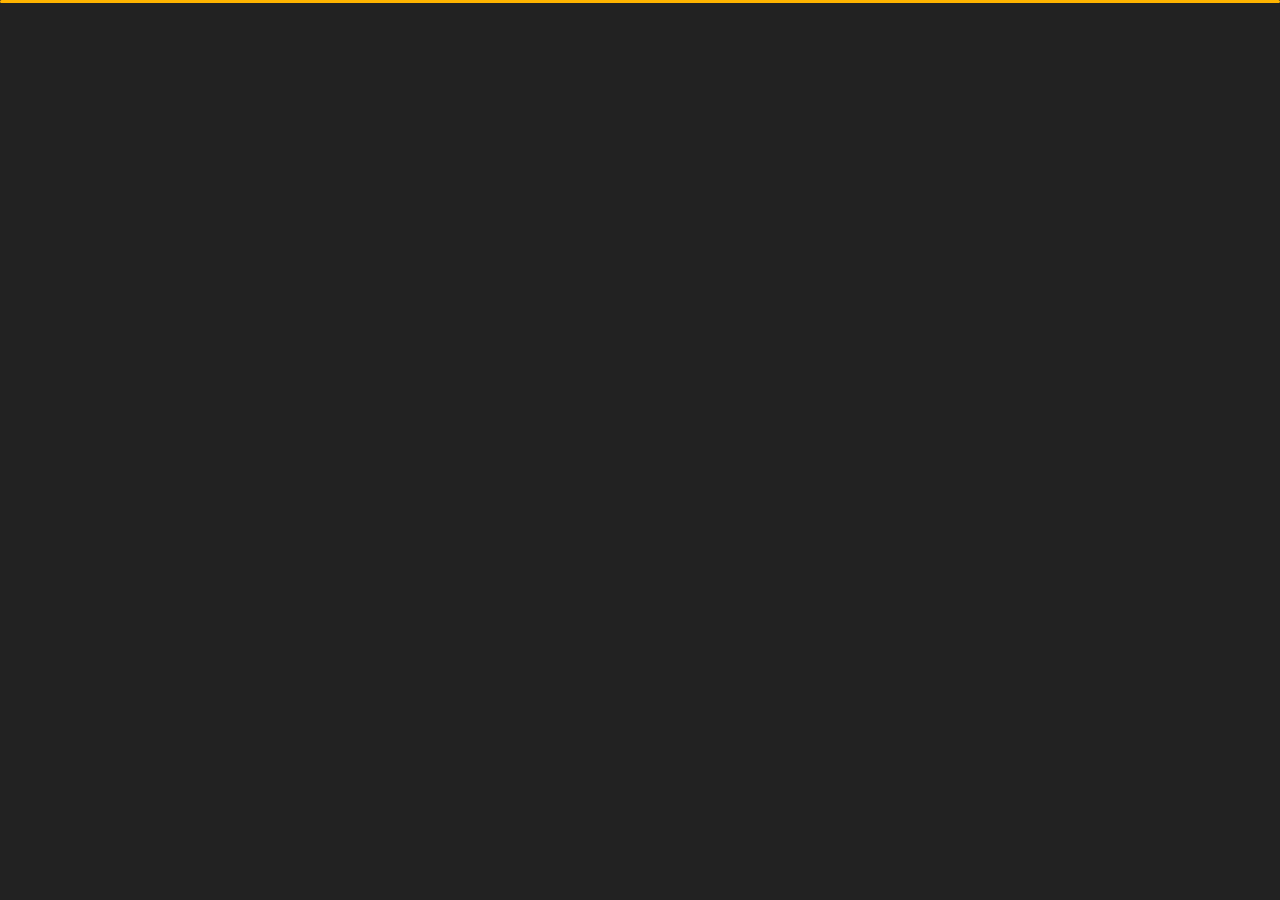
<file: contact.html>
<!DOCTYPE html>
<html lang="en">


<head>
    <link rel="shortcut icon" type="imgge/png" href="img/favicon.png">
    <meta charset="utf-8">
    <title>Contact - Abdullah Al Noman</title>
    <meta name="viewport" content="width=device-width, initial-scale=1">

    <!-- Template Google Fonts -->
    <link href="https://fonts.googleapis.com/css?family=Poppins:400,400i,500,500i,600,600i,700,700i,800,800i,900,900i" rel="stylesheet">
    <link href="https://fonts.googleapis.com/css?family=Open+Sans:300,400,400i,600,600i,700" rel="stylesheet">

    <!-- Template CSS Files -->
    <link href="css/bootstrap.min.css" rel="stylesheet">
    <link href="css/preloader.min.css" rel="stylesheet">
    <link href="css/circle.css" rel="stylesheet">
    <link href="css/font-awesome.min.css" rel="stylesheet">
    <link href="css/fm.revealator.jquery.min.css" rel="stylesheet">
    <link href="css/style.css" rel="stylesheet">

    <!-- CSS Skin File -->
    <link href="css/skins/yellow.css" rel="stylesheet">

    <!-- Live Style Switcher - demo only -->
    <link rel="alternate stylesheet" type="text/css" title="blue" href="css/skins/blue.css" />
    <link rel="alternate stylesheet" type="text/css" title="green" href="css/skins/green.css" />
    <link rel="alternate stylesheet" type="text/css" title="yellow" href="css/skins/yellow.css" />
    <link rel="alternate stylesheet" type="text/css" title="blueviolet" href="css/skins/blueviolet.css" />
    <link rel="alternate stylesheet" type="text/css" title="goldenrod" href="css/skins/goldenrod.css" />
    <link rel="alternate stylesheet" type="text/css" title="magenta" href="css/skins/magenta.css" />
    <link rel="alternate stylesheet" type="text/css" title="orange" href="css/skins/orange.css" />
    <link rel="alternate stylesheet" type="text/css" title="purple" href="css/skins/purple.css" />
    <link rel="alternate stylesheet" type="text/css" title="red" href="css/skins/red.css" />
    <link rel="alternate stylesheet" type="text/css" title="yellowgreen" href="css/skins/yellowgreen.css" />
    <link rel="stylesheet" type="text/css" href="css/styleswitcher.css" />

    <!-- Modernizr JS File -->
    <script src="js/modernizr.custom.js"></script>
</head>

<body class="contact">
<!-- Live Style Switcher Starts - demo only -->
<div id="switcher" class="">
    <div class="content-switcher">
        <h4>STYLE SWITCHER</h4>
        <ul>
            <li>
                <a href="#" onclick="setActiveStyleSheet('purple');" title="purple" class="color"><img src="img/styleswitcher/purple.png" alt="purple"/></a>
            </li>
            <li>
                <a href="#" onclick="setActiveStyleSheet('red');" title="red" class="color"><img src="img/styleswitcher/red.png" alt="red"/></a>
            </li>
            <li>
                <a href="#" onclick="setActiveStyleSheet('blueviolet');" title="blueviolet" class="color"><img src="img/styleswitcher/blueviolet.png" alt="blueviolet"/></a>
            </li>
            <li>
                <a href="#" onclick="setActiveStyleSheet('blue');" title="blue" class="color"><img src="img/styleswitcher/blue.png" alt="blue"/></a>
            </li>
            <li>
                <a href="#" onclick="setActiveStyleSheet('goldenrod');" title="goldenrod" class="color"><img src="img/styleswitcher/goldenrod.png" alt="goldenrod"/></a>
            </li>
            <li>
                <a href="#" onclick="setActiveStyleSheet('magenta');" title="magenta" class="color"><img src="img/styleswitcher/magenta.png" alt="magenta"/></a>
            </li>
            <li>
                <a href="#" onclick="setActiveStyleSheet('yellowgreen');" title="yellowgreen" class="color"><img src="img/styleswitcher/yellowgreen.png" alt="yellowgreen"/></a>
            </li>
            <li>
                <a href="#" onclick="setActiveStyleSheet('orange');" title="orange" class="color"><img src="img/styleswitcher/orange.png" alt="orange"/></a>
            </li>
            <li>
                <a href="#" onclick="setActiveStyleSheet('green');" title="green" class="color"><img src="img/styleswitcher/green.png" alt="green"/></a>
            </li>
            <li>
                <a href="#" onclick="setActiveStyleSheet('yellow');" title="yellow" class="color"><img src="img/styleswitcher/yellow.png" alt="yellow"/></a>
            </li>
        </ul>
        <h3>&copy; 2021 Tajbir007</h3>
        <h2>Design: <a href="https://www.facebook.com/al.noman4">Abdullah Al Noman</a></h3>
        <h1>All Rights Reserved</h3>
        <div id="hideSwitcher">&times;</div>
    </div>
</div>
<div id="showSwitcher" class="styleSecondColor"><i class="fa fa-cog fa-spin"></i></div>
<!-- Live Style Switcher Ends - demo only -->
<!-- Header Starts -->
<header class="header" id="navbar-collapse-toggle">
    <!-- Fixed Navigation Starts -->
    <ul class="icon-menu d-none d-lg-block revealator-slideup revealator-once revealator-delay1">
        <li class="icon-box">
            <i class="fa fa-home"></i>
            <a href="index.html">
                <h2>Home</h2>
            </a>
        </li>
        <li class="icon-box">
            <i class="fa fa-user"></i>
            <a href="about.html">
                <h2>About</h2>
            </a>
        </li>
        <li class="icon-box">
            <i class="fa fa-briefcase"></i>
            <a href="portfolio.html">
                <h2>Portfolio</h2>
            </a>
        </li>
        <li class="icon-box active">
            <i class="fa fa-envelope-open"></i>
            <a href="contact.html">
                <h2>Contact</h2>
            </a>
        </li>
        <li class="icon-box">
            <i class="fa fa-comments"></i>
            <a href="blog.html">
                <h2>Blog</h2>
            </a>
        </li>
    </ul>
    <!-- Fixed Navigation Ends -->
    <!-- Mobile Menu Starts -->
    <nav role="navigation" class="d-block d-lg-none">
        <div id="menuToggle">
            <input type="checkbox" />
            <span></span>
            <span></span>
            <span></span>
            <ul class="list-unstyled" id="menu">
                <li><a href="index.html"><i class="fa fa-home"></i><span>Home</span></a></li>
                <li><a href="about.html"><i class="fa fa-user"></i><span>About</span></a></li>
                <li><a href="portfolio.html"><i class="fa fa-folder-open"></i><span>Portfolio</span></a></li>
                <li class="active"><a href="contact.html"><i class="fa fa-envelope-open"></i><span>Contact</span></a></li>
                <li><a href="blog.html"><i class="fa fa-comments"></i><span>Blog</span></a></li>
            </ul>
        </div>
    </nav>
    <!-- Mobile Menu Ends -->
</header>
<!-- Header Ends -->
<!-- Page Title Starts -->
<section class="title-section text-left text-sm-center revealator-slideup revealator-once revealator-delay1">
    <h1>get in <span>touch</span></h1>
    <span class="title-bg">contact</span>
</section>
<!-- Page Title Ends -->
<!-- Main Content Starts -->
<section class="main-content revealator-slideup revealator-once revealator-delay1">
    <div class="container">
        <div class="row">
            <!-- Left Side Starts -->
            <div class="col-12 col-lg-4">
                <h3 class="text-uppercase custom-title mb-0 ft-wt-600 pb-3">Don't be shy !</h3>
                <p class="open-sans-font mb-3">Feel free to get in touch with me. I am always open to discussing new projects, creative ideas or opportunities to be part of your visions.</p>
                <p class="open-sans-font custom-span-contact position-relative">
                    <i class="fa fa-envelope-open position-absolute"></i>
                    <span class="d-block">mail me</span>sfbd2017@gmail.com
                </p>
                <p class="open-sans-font custom-span-contact position-relative">
                    <i class="fa fa-phone-square position-absolute"></i>
                    <span class="d-block">call me</span>+8801309173120
                </p>
                <ul class="social list-unstyled pt-1 mb-5">
                    <li class="facebook"><a title="Facebook" href="https://www.facebook.com/al.noman4/"><i class="fa fa-facebook"></i></a>
                    </li>
                    <li class="twitter"><a title="Twitter" href="https://twitter.com/TajbirP"><i class="fa fa-twitter"></i></a>
                    </li>
                    <li class="instagram"><a title="instagram" href="https://www.instagram.com/tajbir_prottoy/"><i class="fa fa-instagram"></i></a>
                    <li class="behance"><a title="Behance" href="#"><i class="fa fa-behance"></i></a>
                    <li class="linkedin"><a title="Linkedin" href="https://www.linkedin.com/in/tajbir-prottoy/"><i class="fa fa-linkedin"></i></a>
                    </li>
                    </li>
                </ul>
            </div>
            <!-- Left Side Ends -->
            <!-- Contact Form Starts -->
            <div class="col-12 col-lg-8">
                <form class="contactform" method="post" action="https://formspree.io/f/mayayldz">
                    <div class="contactform">
                        <div class="row">
                            <div class="col-12 col-md-4">
                                <input type="text" name="name" placeholder="YOUR NAME">
                            </div>
                            <div class="col-12 col-md-4">
                                <input type="email" name="email" placeholder="YOUR EMAIL">
                            </div>
                            <div class="col-12 col-md-4">
                                <input type="text" name="subject" placeholder="YOUR SUBJECT">
                            </div>
                            <div class="col-12">
                                <textarea name="message" placeholder="YOUR MESSAGE"></textarea>
                                <button type="submit" class="btn btn-contact">Send Message</button>
                            </div>
                            <div class="col-12 form-message">
                                <span class="output_message text-center font-weight-600 text-uppercase"></span>
                            </div>
                        </div>
                    </div>
                </form>
            </div>
            <!-- Contact Form Ends -->
        </div>
    </div>

</section>
<!-- Template JS Files -->
<script src="js/jquery-3.5.0.min.js"></script>
<script src="js/styleswitcher.js"></script>
<script src="js/preloader.min.js"></script>
<script src="js/fm.revealator.jquery.min.js"></script>
<script src="js/imagesloaded.pkgd.min.js"></script>
<script src="js/masonry.pkgd.min.js"></script>
<script src="js/classie.js"></script>
<script src="js/cbpGridGallery.js"></script>
<script src="js/jquery.hoverdir.js"></script>
<script src="js/popper.min.js"></script>
<script src="js/bootstrap.js"></script>
<script src="js/custom.js"></script>
<!--Start of Tawk.to Script-->
<script type="text/javascript">
var Tawk_API=Tawk_API||{}, Tawk_LoadStart=new Date();
(function(){
var s1=document.createElement("script"),s0=document.getElementsByTagName("script")[0];
s1.async=true;
s1.src='https://embed.tawk.to/605b7909f7ce182709338d12/1f1il1k4q';
s1.charset='UTF-8';
s1.setAttribute('crossorigin','*');
s0.parentNode.insertBefore(s1,s0);
})();
</script>
<!--End of Tawk.to Script-->
</body>
</html>
</file>
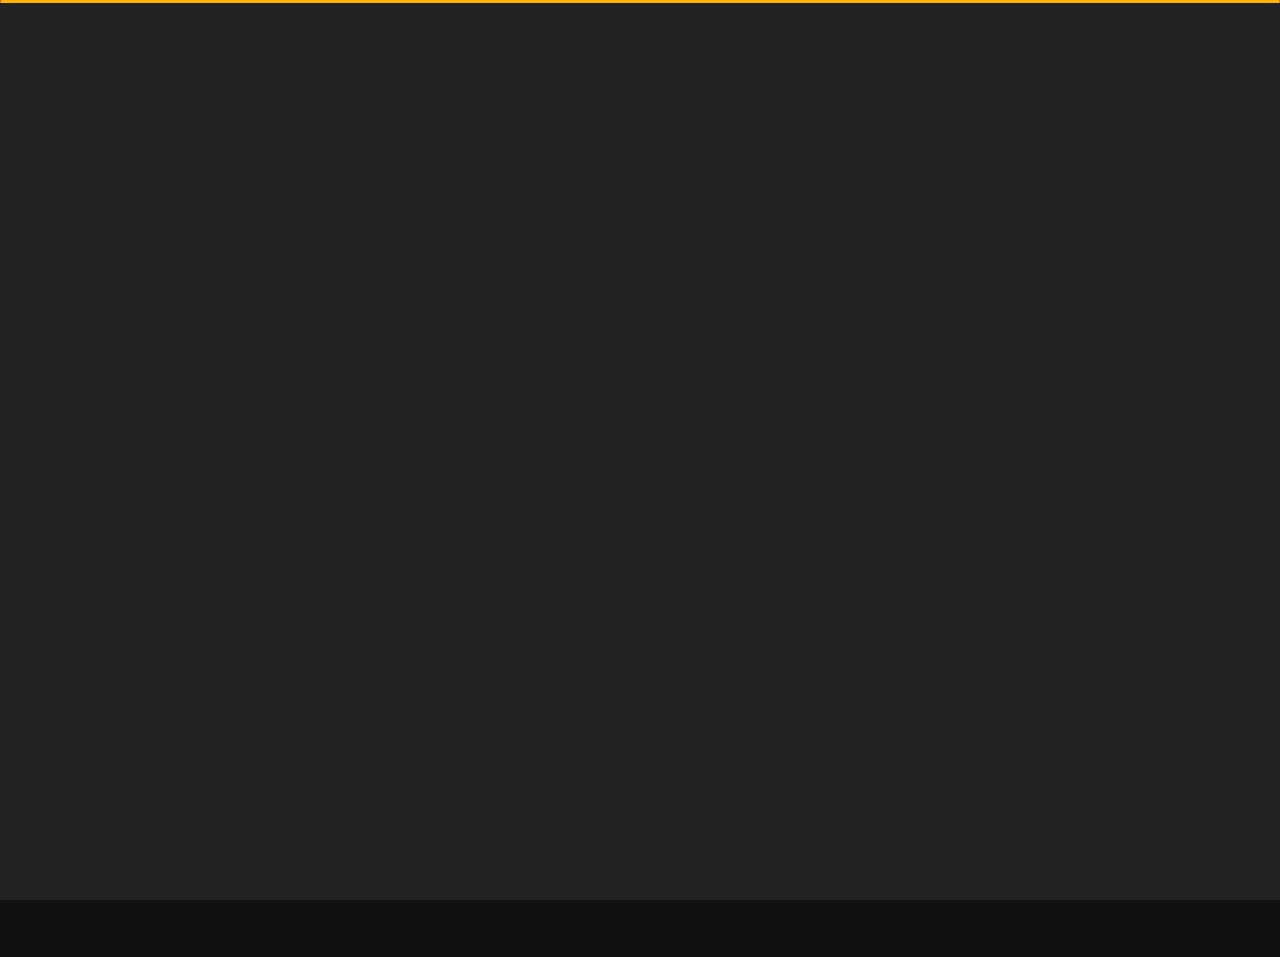
<file: portfolio.html>
<!DOCTYPE html>
<html lang="en">


<head>
    <link rel="shortcut icon" type="imgge/png" href="img/favicon.png">
    <meta charset="utf-8">
    <title>Portfolio -  Abdullah Al Noman</title>
    <meta name="viewport" content="width=device-width, initial-scale=1">

    <!-- Template Google Fonts -->
    <link href="https://fonts.googleapis.com/css?family=Poppins:400,400i,500,500i,600,600i,700,700i,800,800i,900,900i" rel="stylesheet">
    <link href="https://fonts.googleapis.com/css?family=Open+Sans:300,400,400i,600,600i,700" rel="stylesheet">

    <!-- Template CSS Files -->
    <link href="css/bootstrap.min.css" rel="stylesheet">
    <link href="css/preloader.min.css" rel="stylesheet">
    <link href="css/circle.css" rel="stylesheet">
    <link href="css/font-awesome.min.css" rel="stylesheet">
    <link href="css/fm.revealator.jquery.min.css" rel="stylesheet">
    <link href="css/style.css" rel="stylesheet">

    <!-- CSS Skin File -->
    <link href="css/skins/yellow.css" rel="stylesheet">

    <!-- Live Style Switcher - demo only -->
    <link rel="alternate stylesheet" type="text/css" title="blue" href="css/skins/blue.css" />
    <link rel="alternate stylesheet" type="text/css" title="green" href="css/skins/green.css" />
    <link rel="alternate stylesheet" type="text/css" title="yellow" href="css/skins/yellow.css" />
    <link rel="alternate stylesheet" type="text/css" title="blueviolet" href="css/skins/blueviolet.css" />
    <link rel="alternate stylesheet" type="text/css" title="goldenrod" href="css/skins/goldenrod.css" />
    <link rel="alternate stylesheet" type="text/css" title="magenta" href="css/skins/magenta.css" />
    <link rel="alternate stylesheet" type="text/css" title="orange" href="css/skins/orange.css" />
    <link rel="alternate stylesheet" type="text/css" title="purple" href="css/skins/purple.css" />
    <link rel="alternate stylesheet" type="text/css" title="red" href="css/skins/red.css" />
    <link rel="alternate stylesheet" type="text/css" title="yellowgreen" href="css/skins/yellowgreen.css" />
    <link rel="stylesheet" type="text/css" href="css/styleswitcher.css" />

    <!-- Modernizr JS File -->
    <script src="js/modernizr.custom.js"></script>
</head>

<body class="portfolio">
<!-- Live Style Switcher Starts - demo only -->
<div id="switcher" class="">
    <div class="content-switcher">
        <h4>STYLE SWITCHER</h4>
        <ul>
            <li>
                <a href="#" onclick="setActiveStyleSheet('purple');" title="purple" class="color"><img src="img/styleswitcher/purple.png" alt="purple"/></a>
            </li>
            <li>
                <a href="#" onclick="setActiveStyleSheet('red');" title="red" class="color"><img src="img/styleswitcher/red.png" alt="red"/></a>
            </li>
            <li>
                <a href="#" onclick="setActiveStyleSheet('blueviolet');" title="blueviolet" class="color"><img src="img/styleswitcher/blueviolet.png" alt="blueviolet"/></a>
            </li>
            <li>
                <a href="#" onclick="setActiveStyleSheet('blue');" title="blue" class="color"><img src="img/styleswitcher/blue.png" alt="blue"/></a>
            </li>
            <li>
                <a href="#" onclick="setActiveStyleSheet('goldenrod');" title="goldenrod" class="color"><img src="img/styleswitcher/goldenrod.png" alt="goldenrod"/></a>
            </li>
            <li>
                <a href="#" onclick="setActiveStyleSheet('magenta');" title="magenta" class="color"><img src="img/styleswitcher/magenta.png" alt="magenta"/></a>
            </li>
            <li>
                <a href="#" onclick="setActiveStyleSheet('yellowgreen');" title="yellowgreen" class="color"><img src="img/styleswitcher/yellowgreen.png" alt="yellowgreen"/></a>
            </li>
            <li>
                <a href="#" onclick="setActiveStyleSheet('orange');" title="orange" class="color"><img src="img/styleswitcher/orange.png" alt="orange"/></a>
            </li>
            <li>
                <a href="#" onclick="setActiveStyleSheet('green');" title="green" class="color"><img src="img/styleswitcher/green.png" alt="green"/></a>
            </li>
            <li>
                <a href="#" onclick="setActiveStyleSheet('yellow');" title="yellow" class="color"><img src="img/styleswitcher/yellow.png" alt="yellow"/></a>
            </li>
        </ul>
        <h3>&copy; 2021 Tajbir007</h3>
        <h2>Design: <a href="https://www.facebook.com/al.noman4">Abdullah Al Noman</a></h3>
        <h1>All Rights Reserved</h3>
        <div id="hideSwitcher">&times;</div>
    </div>
</div>
<div id="showSwitcher" class="styleSecondColor"><i class="fa fa-cog fa-spin"></i></div>
<!-- Live Style Switcher Ends - demo only -->
<!-- Header Starts -->
<header class="header" id="navbar-collapse-toggle">
    <!-- Fixed Navigation Starts -->
    <ul class="icon-menu d-none d-lg-block revealator-slideup revealator-once revealator-delay1">
        <li class="icon-box">
            <i class="fa fa-home"></i>
            <a href="index.html">
                <h2>Home</h2>
            </a>
        </li>
        <li class="icon-box">
            <i class="fa fa-user"></i>
            <a href="about.html">
                <h2>About</h2>
            </a>
        </li>
        <li class="icon-box active">
            <i class="fa fa-briefcase"></i>
            <a href="portfolio.html">
                <h2>Portfolio</h2>
            </a>
        </li>
        <li class="icon-box">
            <i class="fa fa-envelope-open"></i>
            <a href="contact.html">
                <h2>Contact</h2>
            </a>
        </li>
        <li class="icon-box">
            <i class="fa fa-comments"></i>
            <a href="blog.html">
                <h2>Blog</h2>
            </a>
        </li>
    </ul>
    <!-- Fixed Navigation Ends -->
    <!-- Mobile Menu Starts -->
    <nav role="navigation" class="d-block d-lg-none">
        <div id="menuToggle">
            <input type="checkbox" />
            <span></span>
            <span></span>
            <span></span>
            <ul class="list-unstyled" id="menu">
                <li><a href="index.html"><i class="fa fa-home"></i><span>Home</span></a></li>
                <li><a href="about.html"><i class="fa fa-user"></i><span>About</span></a></li>
                <li class="active"><a href="portfolio.html"><i class="fa fa-folder-open"></i><span>Portfolio</span></a></li>
                <li><a href="contact.html"><i class="fa fa-envelope-open"></i><span>Contact</span></a></li>
                <li><a href="blog.html"><i class="fa fa-comments"></i><span>Blog</span></a></li>
            </ul>
        </div>
    </nav>
    <!-- Mobile Menu Ends -->
</header>
<!-- Header Ends -->
<!-- Page Title Starts -->
<section class="title-section text-left text-sm-center revealator-slideup revealator-once revealator-delay1">
    <h1>my <span>portfolio</span></h1>
    <span class="title-bg">works</span>
</section>
<!-- Page Title Ends -->
<!-- Main Content Starts -->
<section class="main-content text-center revealator-slideup revealator-once revealator-delay1">
    <div id="grid-gallery" class="container grid-gallery">
        <!-- Portfolio Grid Starts -->
        <section class="grid-wrap">
            <ul class="row grid">
                <!-- Portfolio Item Starts -->
                <li>
                    <figure>
                        <img src="img/projects/project-1.jpg" alt="Portolio Image" />
                        <div><span>FIRE ROVER</span></div>
                    </figure>
                </li>
                <!-- Portfolio Item Ends -->
                <!-- Portfolio Item Starts -->
                <li>
                    <figure>
                        <img src="img/projects/project-2.jpg" alt="Portolio Image" />
                        <div><span>Youtube Project</span></div>
                    </figure>
                </li>
                <!-- Portfolio Item Ends -->
                <!-- Portfolio Item Starts -->
                <li>
                    <figure>
                        <img src="img/projects/project-3.jpg" alt="Portolio Image" />
                        <div><span>Slider Project</span></div>
                    </figure>
                </li>
                <!-- Portfolio Item Ends -->
                <!-- Portfolio Item Starts -->
                <li>
                    <figure>
                        <img src="img/projects/project-4.jpg" alt="Portolio Image" />
                        <div><span>Local Video Project</span></div>
                    </figure>
                </li>
                <!-- Portfolio Item Ends -->
                <!-- Portfolio Item Starts -->
                <li>
                    <figure>
                        <img src="img/projects/project-5.jpg" alt="Portolio Image" />
                        <div><span>Image Project</span></div>
                    </figure>
                </li>
                <!-- Portfolio Item Ends -->
                <!-- Portfolio Item Starts -->
                <li>
                    <figure>
                        <img src="img/projects/project-6.jpg" alt="Portolio Image" />
                        <div><span>Image Project</span></div>
                    </figure>
                </li>
                <!-- Portfolio Item Ends -->
                <!-- Portfolio Item Starts -->
                <li>
                    <figure>
                        <img src="img/projects/project-7.jpg" alt="Portolio Image" />
                        <div><span>Image Project</span></div>
                    </figure>
                </li>
                <!-- Portfolio Item Ends -->
                <!-- Portfolio Item Starts -->
                <li>
                    <figure>
                        <img src="img/projects/project-8.jpg" alt="Portolio Image" />
                        <div><span>Image Project</span></div>
                    </figure>
                </li>
                <!-- Portfolio Item Ends -->
                <!-- Portfolio Item Starts -->
                <li>
                    <figure>
                        <img src="img/projects/project-9.jpg" alt="Portolio Image" />
                        <div><span>Image Project</span></div>
                    </figure>
                </li>
                <!-- Portfolio Item Ends -->
            </ul>
        </section>
        <!-- Portfolio Grid Ends -->
        <!-- Portfolio Details Starts -->
        <section class="slideshow">
            <ul>
                <!-- Portfolio Item Detail Starts -->
                <li>
                    <figure>
                        <!-- Project Details Starts -->
                        <figcaption>
                            <h3>Fire Rover</h3>
                            <div class="row open-sans-font">
                                <div class="col-12 col-sm-6 mb-2">
                                    <i class="fa fa-file-text-o pr-2"></i><span class="project-label">Project </span>: <span class="ft-wt-600 uppercase">Website</span>
                                </div>
                                <div class="col-12 col-sm-6 mb-2">
                                    <i class="fa fa-user-o pr-2"></i><span class="project-label">Client </span>: <span class="ft-wt-600 uppercase">Envato</span>
                                </div>
                                <div class="col-12 col-sm-6 mb-2">
                                    <i class="fa fa-code pr-2"></i><span class="project-label">Langages </span>: <span class="ft-wt-600 uppercase">HTML, CSS, Javascript</span>
                                </div>
                                <div class="col-12 col-sm-6 mb-2">
                                    <i class="fa fa-external-link pr-2"></i><span class="project-label">Preview </span>: <span class="ft-wt-600 uppercase"><a href="#" target="_blank">www.envato.com</a></span>
                                </div>
                            </div>
                        </figcaption>
                        <!-- Project Details Ends -->
                        <!-- Main Project Content Starts -->
                        <img src="img/projects/project-1.jpg" alt="Portolio Image" />
                        <!-- Main Project Content Ends -->
                    </figure>
                </li>
                <!-- Portfolio Item Detail Ends -->
                <!-- Portfolio Item Detail Starts -->
                <li>
                    <figure>
                        <!-- Project Details Starts -->
                        <figcaption>
                            <h3>Youtube Project</h3>
                            <div class="row open-sans-font">
                                <div class="col-6 mb-2">
                                    <i class="fa fa-file-text-o pr-2"></i><span class="project-label">Project </span>: <span class="ft-wt-600 uppercase">Video</span>
                                </div>
                                <div class="col-6 mb-2">
                                    <i class="fa fa-user-o pr-2"></i><span class="project-label">Client </span>: <span class="ft-wt-600 uppercase">Videohive</span>
                                </div>
                                <div class="col-6 mb-2">
                                    <i class="fa fa-code pr-2"></i><span class="project-label">Langages </span>: <span class="ft-wt-600 uppercase">Wondershare Filmora X</span>
                                </div>
                                <div class="col-6 mb-2">
                                    <i class="fa fa-external-link pr-2"></i><span class="project-label">Preview </span>: <span class="ft-wt-600 uppercase"><a href="#" target="_blank">https://www.youtube.com/watch?v=RrIlJKrHKO8</a></span>
                                </div>
                            </div>
                        </figcaption>
                        <!-- Project Details Ends -->
                        <!-- Main Project Content Starts -->
                        <div class="videocontainer">
                            <iframe class="youtube-video" src="https://www.youtube.com/embed/RrIlJKrHKO8?enablejsapi=1&amp;version=3&amp;playerapiid=ytplayer" allowfullscreen></iframe>
                        </div>
                        <!-- Main Project Content Ends -->
                    </figure>
                </li>
                <!-- Portfolio Item Detail Ends -->
                <!-- Portfolio Item Detail Starts -->
                <li>
                    <figure>
                        <!-- Project Details Starts -->
                        <figcaption>
                            <h3>Slider Project</h3>
                            <div class="row open-sans-font">
                                <div class="col-6 mb-2">
                                    <i class="fa fa-file-text-o pr-2"></i><span class="project-label">Project </span>: <span class="ft-wt-600 uppercase">Website</span>
                                </div>
                                <div class="col-6 mb-2">
                                    <i class="fa fa-user-o pr-2"></i><span class="project-label">Client </span>: <span class="ft-wt-600 uppercase">Themeforest</span>
                                </div>
                                <div class="col-6 mb-2">
                                    <i class="fa fa-code pr-2"></i><span class="project-label">Langages </span>: <span class="ft-wt-600 uppercase">HTML, CSS, Javascript</span>
                                </div>
                                <div class="col-6 mb-2">
                                    <i class="fa fa-external-link pr-2"></i><span class="project-label">Preview </span>: <span class="ft-wt-600 uppercase"><a href="#" target="_blank">www.themeforest.net</a></span>
                                </div>
                            </div>
                        </figcaption>
                        <!-- Project Details Ends -->
                        <!-- Main Project Content Starts -->
                        <div id="slider" class="carousel slide portfolio-slider" data-ride="carousel" data-interval="false">
                            <ol class="carousel-indicators">
                                <li data-target="#slider" data-slide-to="0" class="active"></li>
                                <li data-target="#slider" data-slide-to="1"></li>
                                <li data-target="#slider" data-slide-to="2"></li>
                            </ol>
                            <!-- The slideshow -->
                            <div class="carousel-inner">
                                <div class="carousel-item active">
                                    <img src="img/projects/project-3.jpg" alt="slide 1">
                                </div>
                                <div class="carousel-item">
                                    <img src="img/projects/project-2.jpg" alt="slide 2">
                                </div>
                                <div class="carousel-item">
                                    <img src="img/projects/project-1.jpg" alt="slide 3">
                                </div>
                            </div>
                        </div>
                        <!-- Main Project Content Ends -->
                    </figure>
                </li>
                <!-- Portfolio Item Detail Ends -->
                <!-- Portfolio Item Detail Starts -->
                <li>
                    <figure>
                        <!-- Project Details Starts -->
                        <figcaption>
                            <h3>Local Video Project</h3>
                            <div class="row open-sans-font">
                                <div class="col-6 mb-2">
                                    <i class="fa fa-file-text-o pr-2"></i><span class="project-label">Project </span>: <span class="ft-wt-600 uppercase">Video</span>
                                </div>
                                <div class="col-6 mb-2">
                                    <i class="fa fa-user-o pr-2"></i><span class="project-label">Client </span>: <span class="ft-wt-600 uppercase">Videohive</span>
                                </div>
                                <div class="col-6 mb-2">
                                    <i class="fa fa-code pr-2"></i><span class="project-label">Langages </span>: <span class="ft-wt-600 uppercase">Adobe Premium</span>
                                </div>
                                <div class="col-6 mb-2">
                                    <i class="fa fa-external-link pr-2"></i><span class="project-label">Preview </span>: <span class="ft-wt-600 uppercase"><a href="#" target="_blank">www.envato.com</a></span>
                                </div>
                            </div>
                        </figcaption>
                        <!-- Project Details Ends -->
                        <!-- Main Project Content Starts -->
                        <video id="video" class="responsive-video" controls poster="img/projects/project-1.jpg">
                            <source src="img/projects/video.mp4" type="video/mp4">
                        </video>
                        <!-- Main Project Content Ends -->
                    </figure>
                </li>
                <!-- Portfolio Item Detail Ends -->
                <!-- Portfolio Item Detail Starts -->
                <li>
                    <figure>
                        <!-- Project Details Starts -->
                        <figcaption>
                            <h3>Image Project</h3>
                            <div class="row open-sans-font">
                                <div class="col-6 mb-2">
                                    <i class="fa fa-file-text-o pr-2"></i><span class="project-label">Project </span>: <span class="ft-wt-600 uppercase">Website</span>
                                </div>
                                <div class="col-6 mb-2">
                                    <i class="fa fa-user-o pr-2"></i><span class="project-label">Client </span>: <span class="ft-wt-600 uppercase">Envato</span>
                                </div>
                                <div class="col-6 mb-2">
                                    <i class="fa fa-code pr-2"></i><span class="project-label">Langages </span>: <span class="ft-wt-600 uppercase">HTML, CSS, Javascript</span>
                                </div>
                                <div class="col-6 mb-2">
                                    <i class="fa fa-external-link pr-2"></i><span class="project-label">Preview </span>: <span class="ft-wt-600 uppercase"><a href="#" target="_blank">www.envato.com</a></span>
                                </div>
                            </div>
                        </figcaption>
                        <!-- Project Details Ends -->
                        <!-- Main Project Content Starts -->
                        <img src="img/projects/project-5.jpg" alt="Portolio Image" />
                        <!-- Main Project Content Ends -->
                    </figure>
                </li>
                <!-- Portfolio Item Detail Ends -->
                <!-- Portfolio Item Detail Starts -->
                <li>
                    <figure>
                        <!-- Project Details Starts -->
                        <figcaption>
                            <h3>Image Project</h3>
                            <div class="row open-sans-font">
                                <div class="col-6 mb-2">
                                    <i class="fa fa-file-text-o pr-2"></i><span class="project-label">Project </span>: <span class="ft-wt-600 uppercase">Website</span>
                                </div>
                                <div class="col-6 mb-2">
                                    <i class="fa fa-user-o pr-2"></i><span class="project-label">Client </span>: <span class="ft-wt-600 uppercase">Envato</span>
                                </div>
                                <div class="col-6 mb-2">
                                    <i class="fa fa-code pr-2"></i><span class="project-label">Langages </span>: <span class="ft-wt-600 uppercase">HTML, CSS, Javascript</span>
                                </div>
                                <div class="col-6 mb-2">
                                    <i class="fa fa-external-link pr-2"></i><span class="project-label">Preview </span>: <span class="ft-wt-600 uppercase"><a href="#" target="_blank">www.envato.com</a></span>
                                </div>
                            </div>
                        </figcaption>
                        <!-- Project Details Ends -->
                        <!-- Main Project Content Starts -->
                        <img src="img/projects/project-6.jpg" alt="Portolio Image" />
                        <!-- Main Project Content Ends -->
                    </figure>
                </li>
                <!-- Portfolio Item Detail Ends -->
                <!-- Portfolio Item Detail Starts -->
                <li>
                    <figure>
                        <!-- Project Details Starts -->
                        <figcaption>
                            <h3>Image Project</h3>
                            <div class="row open-sans-font">
                                <div class="col-6 mb-2">
                                    <i class="fa fa-file-text-o pr-2"></i><span class="project-label">Project </span>: <span class="ft-wt-600 uppercase">Website</span>
                                </div>
                                <div class="col-6 mb-2">
                                    <i class="fa fa-user-o pr-2"></i><span class="project-label">Client </span>: <span class="ft-wt-600 uppercase">Envato</span>
                                </div>
                                <div class="col-6 mb-2">
                                    <i class="fa fa-code pr-2"></i><span class="project-label">Langages </span>: <span class="ft-wt-600 uppercase">HTML, CSS, Javascript</span>
                                </div>
                                <div class="col-6 mb-2">
                                    <i class="fa fa-external-link pr-2"></i><span class="project-label">Preview </span>: <span class="ft-wt-600 uppercase"><a href="#" target="_blank">www.envato.com</a></span>
                                </div>
                            </div>
                        </figcaption>
                        <!-- Project Details Ends -->
                        <!-- Main Project Content Starts -->
                        <img src="img/projects/project-7.jpg" alt="Portolio Image" />
                        <!-- Main Project Content Ends -->
                    </figure>
                </li>
                <!-- Portfolio Item Detail Ends -->
                <!-- Portfolio Item Detail Starts -->
                <li>
                    <figure>
                        <!-- Project Details Starts -->
                        <figcaption>
                            <h3>Image Project</h3>
                            <div class="row open-sans-font">
                                <div class="col-6 mb-2">
                                    <i class="fa fa-file-text-o pr-2"></i><span class="project-label">Project </span>: <span class="ft-wt-600 uppercase">Website</span>
                                </div>
                                <div class="col-6 mb-2">
                                    <i class="fa fa-user-o pr-2"></i><span class="project-label">Client </span>: <span class="ft-wt-600 uppercase">Envato</span>
                                </div>
                                <div class="col-6 mb-2">
                                    <i class="fa fa-code pr-2"></i><span class="project-label">Langages </span>: <span class="ft-wt-600 uppercase">HTML, CSS, Javascript</span>
                                </div>
                                <div class="col-6 mb-2">
                                    <i class="fa fa-external-link pr-2"></i><span class="project-label">Preview </span>: <span class="ft-wt-600 uppercase"><a href="#" target="_blank">www.envato.com</a></span>
                                </div>
                            </div>
                        </figcaption>
                        <!-- Project Details Ends -->
                        <!-- Main Project Content Starts -->
                        <img src="img/projects/project-8.jpg" alt="Portolio Image" />
                        <!-- Main Project Content Ends -->
                    </figure>
                </li>
                <!-- Portfolio Item Detail Ends -->
                <!-- Portfolio Item Detail Starts -->
                <li>
                    <figure>
                        <!-- Project Details Starts -->
                        <figcaption>
                            <h3>Image Project</h3>
                            <div class="row open-sans-font">
                                <div class="col-6 mb-2">
                                    <i class="fa fa-file-text-o pr-2"></i><span class="project-label">Project </span>: <span class="ft-wt-600 uppercase">Website</span>
                                </div>
                                <div class="col-6 mb-2">
                                    <i class="fa fa-user-o pr-2"></i><span class="project-label">Client </span>: <span class="ft-wt-600 uppercase">Envato</span>
                                </div>
                                <div class="col-6 mb-2">
                                    <i class="fa fa-code pr-2"></i><span class="project-label">Langages </span>: <span class="ft-wt-600 uppercase">HTML, CSS, Javascript</span>
                                </div>
                                <div class="col-6 mb-2">
                                    <i class="fa fa-external-link pr-2"></i><span class="project-label">Preview </span>: <span class="ft-wt-600 uppercase"><a href="#" target="_blank">www.envato.com</a></span>
                                </div>
                            </div>
                        </figcaption>
                        <!-- Project Details Ends -->
                        <!-- Main Project Content Starts -->
                        <img src="img/projects/project-9.jpg" alt="Portolio Image" />
                        <!-- Main Project Content Ends -->
                    </figure>
                </li>
                <!-- Portfolio Item Detail Ends -->
            </ul>
            <!-- Portfolio Navigation Starts -->
            <nav>
                <span class="icon nav-prev"><img src="img/projects/navigation/left-arrow.png" alt="previous"></span>
                <span class="icon nav-next"><img src="img/projects/navigation/right-arrow.png" alt="next"></span>
                <span class="nav-close"><img src="img/projects/navigation/close-button.png" alt="close"> </span>
            </nav>
            <!-- Portfolio Navigation Ends -->
        </section>
    </div>
</section>
<!-- Main Content Ends -->

<!-- Template JS Files -->
<script src="js/jquery-3.5.0.min.js"></script>
<script src="js/styleswitcher.js"></script>
<script src="js/preloader.min.js"></script>
<script src="js/fm.revealator.jquery.min.js"></script>
<script src="js/imagesloaded.pkgd.min.js"></script>
<script src="js/masonry.pkgd.min.js"></script>
<script src="js/classie.js"></script>
<script src="js/cbpGridGallery.js"></script>
<script src="js/jquery.hoverdir.js"></script>
<script src="js/popper.min.js"></script>
<script src="js/bootstrap.js"></script>
<script src="js/custom.js"></script>
<!--Start of Tawk.to Script-->
<script type="text/javascript">
var Tawk_API=Tawk_API||{}, Tawk_LoadStart=new Date();
(function(){
var s1=document.createElement("script"),s0=document.getElementsByTagName("script")[0];
s1.async=true;
s1.src='https://embed.tawk.to/605b7909f7ce182709338d12/1f1il1k4q';
s1.charset='UTF-8';
s1.setAttribute('crossorigin','*');
s0.parentNode.insertBefore(s1,s0);
})();
</script>
<!--End of Tawk.to Script-->
</body>
</html>
</file>
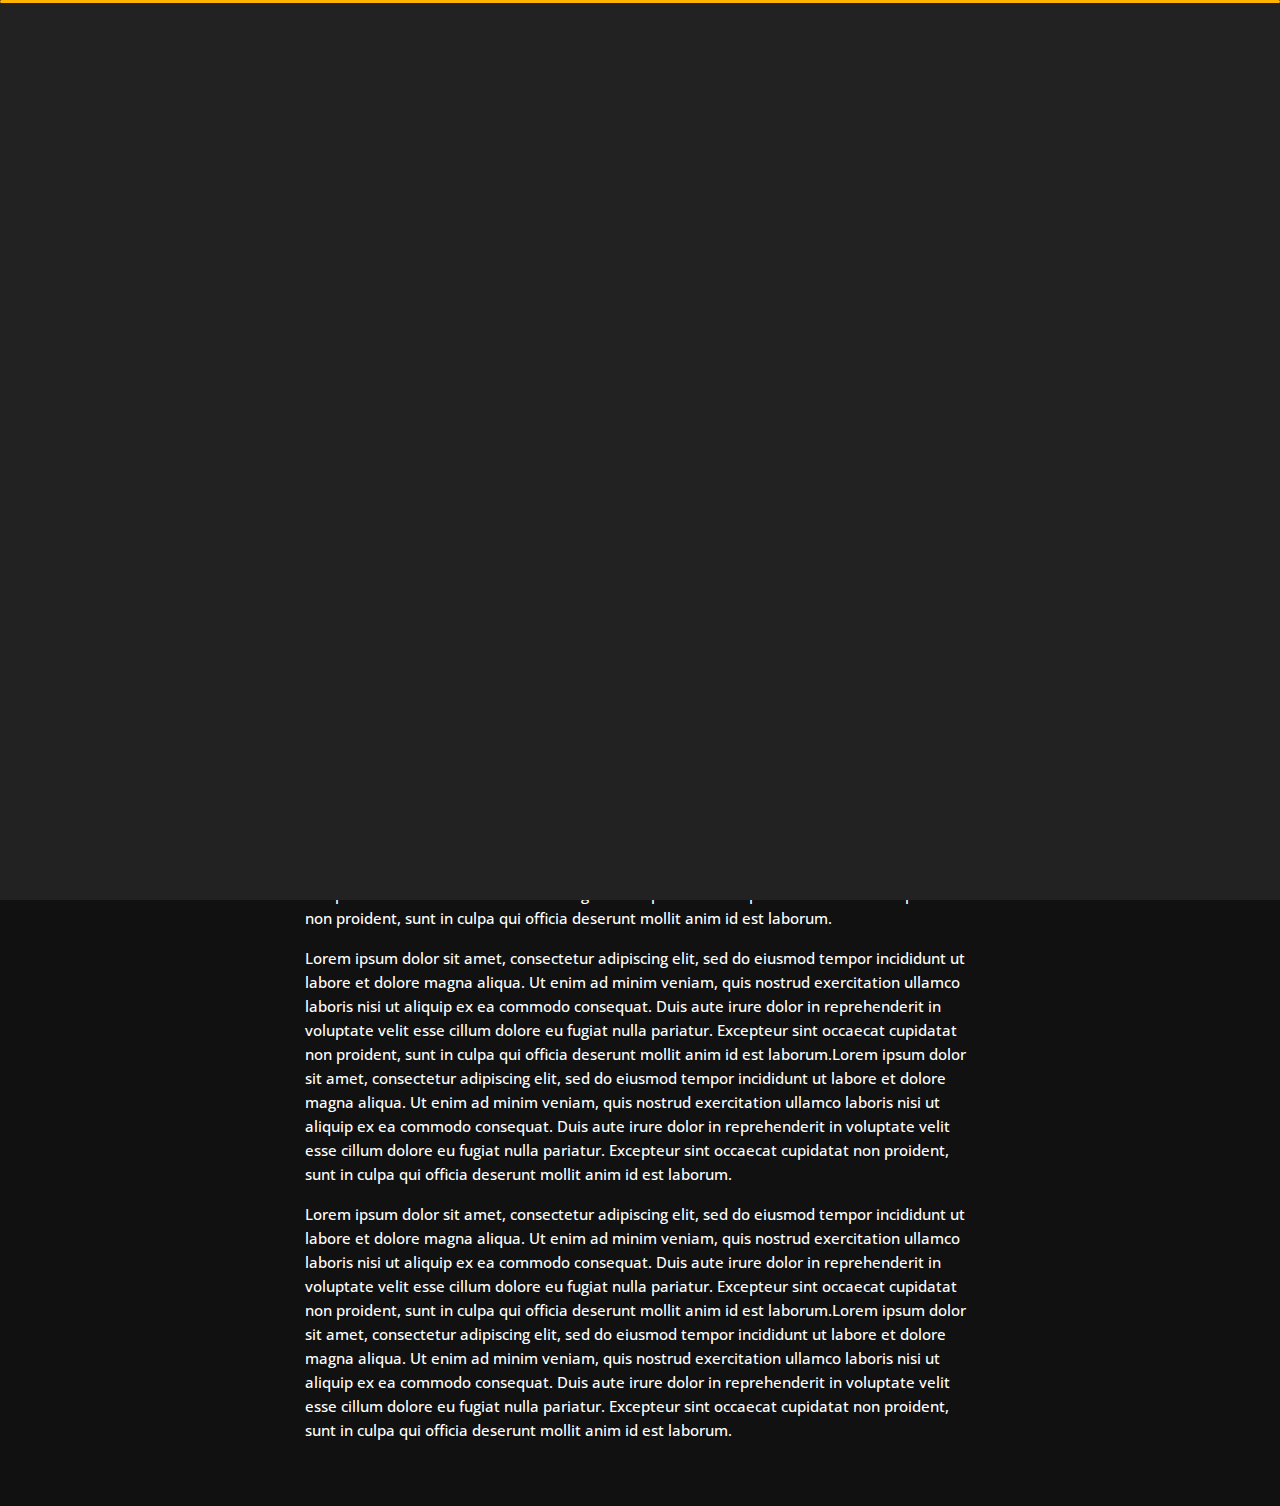
<file: post1.html>
<!DOCTYPE html>
<html lang="en">


<head>
     <link rel="shortcut icon" type="imgge/png" href="img/favicon.png">
    <meta charset="utf-8">
    <title>Blog - Abdullah Al Noman</title>
    <meta name="viewport" content="width=device-width, initial-scale=1">

    <!-- Template Google Fonts -->
    <link href="https://fonts.googleapis.com/css?family=Poppins:400,400i,500,500i,600,600i,700,700i,800,800i,900,900i" rel="stylesheet">
    <link href="https://fonts.googleapis.com/css?family=Open+Sans:300,400,400i,600,600i,700" rel="stylesheet">

    <!-- Template CSS Files -->
    <link href="css/bootstrap.min.css" rel="stylesheet">
    <link href="css/preloader.min.css" rel="stylesheet">
    <link href="css/circle.css" rel="stylesheet">
    <link href="css/font-awesome.min.css" rel="stylesheet">
    <link href="css/fm.revealator.jquery.min.css" rel="stylesheet">
    <link href="css/style.css" rel="stylesheet">

    <!-- CSS Skin File -->
    <link href="css/skins/yellow.css" rel="stylesheet">

    <!-- Live Style Switcher - demo only -->
    <link rel="alternate stylesheet" type="text/css" title="blue" href="css/skins/blue.css" />
    <link rel="alternate stylesheet" type="text/css" title="green" href="css/skins/green.css" />
    <link rel="alternate stylesheet" type="text/css" title="yellow" href="css/skins/yellow.css" />
    <link rel="alternate stylesheet" type="text/css" title="blueviolet" href="css/skins/blueviolet.css" />
    <link rel="alternate stylesheet" type="text/css" title="goldenrod" href="css/skins/goldenrod.css" />
    <link rel="alternate stylesheet" type="text/css" title="magenta" href="css/skins/magenta.css" />
    <link rel="alternate stylesheet" type="text/css" title="orange" href="css/skins/orange.css" />
    <link rel="alternate stylesheet" type="text/css" title="purple" href="css/skins/purple.css" />
    <link rel="alternate stylesheet" type="text/css" title="red" href="css/skins/red.css" />
    <link rel="alternate stylesheet" type="text/css" title="yellowgreen" href="css/skins/yellowgreen.css" />
    <link rel="stylesheet" type="text/css" href="css/styleswitcher.css" />

    <!-- Modernizr JS File -->
    <script src="js/modernizr.custom.js"></script>
</head>

<body class="blog-post">
<!-- Live Style Switcher Starts - demo only -->
<div id="switcher" class="">
    <div class="content-switcher">
        <h4>STYLE SWITCHER</h4>
        <ul>
            <li>
                <a href="#" onclick="setActiveStyleSheet('purple');" title="purple" class="color"><img src="img/styleswitcher/purple.png" alt="purple"/></a>
            </li>
            <li>
                <a href="#" onclick="setActiveStyleSheet('red');" title="red" class="color"><img src="img/styleswitcher/red.png" alt="red"/></a>
            </li>
            <li>
                <a href="#" onclick="setActiveStyleSheet('blueviolet');" title="blueviolet" class="color"><img src="img/styleswitcher/blueviolet.png" alt="blueviolet"/></a>
            </li>
            <li>
                <a href="#" onclick="setActiveStyleSheet('blue');" title="blue" class="color"><img src="img/styleswitcher/blue.png" alt="blue"/></a>
            </li>
            <li>
                <a href="#" onclick="setActiveStyleSheet('goldenrod');" title="goldenrod" class="color"><img src="img/styleswitcher/goldenrod.png" alt="goldenrod"/></a>
            </li>
            <li>
                <a href="#" onclick="setActiveStyleSheet('magenta');" title="magenta" class="color"><img src="img/styleswitcher/magenta.png" alt="magenta"/></a>
            </li>
            <li>
                <a href="#" onclick="setActiveStyleSheet('yellowgreen');" title="yellowgreen" class="color"><img src="img/styleswitcher/yellowgreen.png" alt="yellowgreen"/></a>
            </li>
            <li>
                <a href="#" onclick="setActiveStyleSheet('orange');" title="orange" class="color"><img src="img/styleswitcher/orange.png" alt="orange"/></a>
            </li>
            <li>
                <a href="#" onclick="setActiveStyleSheet('green');" title="green" class="color"><img src="img/styleswitcher/green.png" alt="green"/></a>
            </li>
            <li>
                <a href="#" onclick="setActiveStyleSheet('yellow');" title="yellow" class="color"><img src="img/styleswitcher/yellow.png" alt="yellow"/></a>
            </li>
        </ul>
        <h3>&copy; 2021 Tajbir007</h3>
        <h2>Design: <a href="https://www.facebook.com/shakib.binkabir">Shakib Bin Kabir</a></h3>
        <h1>All Rights Reserved</h3>
       <div id="hideSwitcher">&times;</div>
    </div>
</div>
<div id="showSwitcher" class="styleSecondColor"><i class="fa fa-cog fa-spin"></i></div>
<!-- Live Style Switcher Ends - demo only -->
<!-- Header Starts -->
<header class="header" id="navbar-collapse-toggle">
    <!-- Fixed Navigation Starts -->
    <ul class="icon-menu d-none d-lg-block revealator-slideup revealator-once revealator-delay1">
        <li class="icon-box">
            <i class="fa fa-home"></i>
            <a href="index.html">
                <h2>Home</h2>
            </a>
        </li>
        <li class="icon-box">
            <i class="fa fa-user"></i>
            <a href="about.html">
                <h2>About</h2>
            </a>
        </li>
        <li class="icon-box">
            <i class="fa fa-briefcase"></i>
            <a href="portfolio.html">
                <h2>Portfolio</h2>
            </a>
        </li>
        <li class="icon-box">
            <i class="fa fa-envelope-open"></i>
            <a href="contact.html">
                <h2>Contact</h2>
            </a>
        </li>
        <li class="icon-box active">
            <i class="fa fa-comments"></i>
            <a href="blog.html">
                <h2>Blog</h2>
            </a>
        </li>
    </ul>
    <!-- Fixed Navigation Ends -->
    <!-- Mobile Menu Starts -->
    <nav role="navigation" class="d-block d-lg-none">
        <div id="menuToggle">
            <input type="checkbox" />
            <span></span>
            <span></span>
            <span></span>
            <ul class="list-unstyled" id="menu">
                <li><a href="index.html"><i class="fa fa-home"></i><span>Home</span></a></li>
                <li><a href="about.html"><i class="fa fa-user"></i><span>About</span></a></li>
                <li><a href="portfolio.html"><i class="fa fa-folder-open"></i><span>Portfolio</span></a></li>
                <li><a href="contact.html"><i class="fa fa-envelope-open"></i><span>Contact</span></a></li>
                <li class="active"><a href="blog.html"><i class="fa fa-comments"></i><span>Blog</span></a></li>
            </ul>
        </div>
    </nav>
    <!-- Mobile Menu Ends -->
</header>
<!-- Header Ends -->
<!-- Page Title Starts -->
<section class="title-section text-left text-sm-center revealator-slideup revealator-once revealator-delay1">
    <h1>my <span>blog</span></h1>
    <span class="title-bg">posts</span>
</section>
<!-- Page Title Ends -->
<!-- Main Content Starts -->
<section class="main-content revealator-slideup revealator-once revealator-delay1">
    <div class="container">
        <div class="row">
            <!-- Article Starts -->
            <article class="col-12">
                <!-- Meta Starts -->
                <div class="meta open-sans-font">
                    <span><i class="fa fa-user"></i> Tajbir</span>
                    <span class="date"><i class="fa fa-calendar"></i> 9 January 2017</span>
                    <span><i class="fa fa-tags"></i> wordpress, business, economy, design</span>
                </div>
                <!-- Meta Ends -->
                <!-- Article Content Starts -->
                <h1 class="text-uppercase text-capitalize">How To Find Free Copyright Music For Your Content</h1>
                <img src="img/blog/blog-post-1.jpg" class="img-fluid" alt="Blog image"/>
                <div class="blog-excerpt open-sans-font pb-5">
                    <p>Lorem ipsum dolor sit amet, consectetur adipiscing elit, sed do eiusmod tempor incididunt ut labore et dolore magna aliqua. Ut enim ad minim veniam, quis nostrud exercitation ullamco laboris nisi ut aliquip ex ea commodo consequat.
                        Duis aute irure dolor in reprehenderit in voluptate velit esse cillum dolore eu fugiat nulla pariatur. Excepteur sint occaecat cupidatat non proident, sunt in culpa qui officia deserunt mollit anim id est laborum.</p>
                    <p>Lorem ipsum dolor sit amet, consectetur adipiscing elit, sed do eiusmod tempor incididunt ut labore et dolore magna aliqua. Ut enim ad minim veniam, quis nostrud exercitation ullamco laboris nisi ut aliquip ex ea commodo consequat.
                        Duis aute irure dolor in reprehenderit in voluptate velit esse cillum dolore eu fugiat nulla pariatur. Excepteur sint occaecat cupidatat non proident, sunt in culpa qui officia deserunt mollit anim id est laborum.Lorem ipsum
                        dolor sit amet, consectetur adipiscing elit, sed do eiusmod tempor incididunt ut labore et dolore magna aliqua. Ut enim ad minim veniam, quis nostrud exercitation ullamco laboris nisi ut aliquip ex ea commodo consequat. Duis
                        aute irure dolor in reprehenderit in voluptate velit esse cillum dolore eu fugiat nulla pariatur. Excepteur sint occaecat cupidatat non proident, sunt in culpa qui officia deserunt mollit anim id est laborum.</p>
                    <p>Lorem ipsum dolor sit amet, consectetur adipiscing elit, sed do eiusmod tempor incididunt ut labore et dolore magna aliqua. Ut enim ad minim veniam, quis nostrud exercitation ullamco laboris nisi ut aliquip ex ea commodo consequat.
                        Duis aute irure dolor in reprehenderit in voluptate velit esse cillum dolore eu fugiat nulla pariatur. Excepteur sint occaecat cupidatat non proident, sunt in culpa qui officia deserunt mollit anim id est laborum.Lorem ipsum
                        dolor sit amet, consectetur adipiscing elit, sed do eiusmod tempor incididunt ut labore et dolore magna aliqua. Ut enim ad minim veniam, quis nostrud exercitation ullamco laboris nisi ut aliquip ex ea commodo consequat. Duis
                        aute irure dolor in reprehenderit in voluptate velit esse cillum dolore eu fugiat nulla pariatur. Excepteur sint occaecat cupidatat non proident, sunt in culpa qui officia deserunt mollit anim id est laborum.</p>
                </div>
                <!-- Article Content Ends -->
            </article>
            <!-- Article Ends -->
        </div>
    </div>
</section>
<!-- Template JS Files -->
<script src="js/jquery-3.5.0.min.js"></script>
<script src="js/styleswitcher.js"></script>
<script src="js/preloader.min.js"></script>
<script src="js/fm.revealator.jquery.min.js"></script>
<script src="js/imagesloaded.pkgd.min.js"></script>
<script src="js/masonry.pkgd.min.js"></script>
<script src="js/classie.js"></script>
<script src="js/cbpGridGallery.js"></script>
<script src="js/jquery.hoverdir.js"></script>
<script src="js/popper.min.js"></script>
<script src="js/bootstrap.js"></script>
<script src="js/custom.js"></script>
<!--Start of Tawk.to Script-->
<script type="text/javascript">
var Tawk_API=Tawk_API||{}, Tawk_LoadStart=new Date();
(function(){
var s1=document.createElement("script"),s0=document.getElementsByTagName("script")[0];
s1.async=true;
s1.src='https://embed.tawk.to/603d2e941c1c2a130d63b7d6/1evnfru2r';
s1.charset='UTF-8';
s1.setAttribute('crossorigin','*');
s0.parentNode.insertBefore(s1,s0);
})();
</script>
<!--End of Tawk.to Script-->
</body>
</html>
</file>
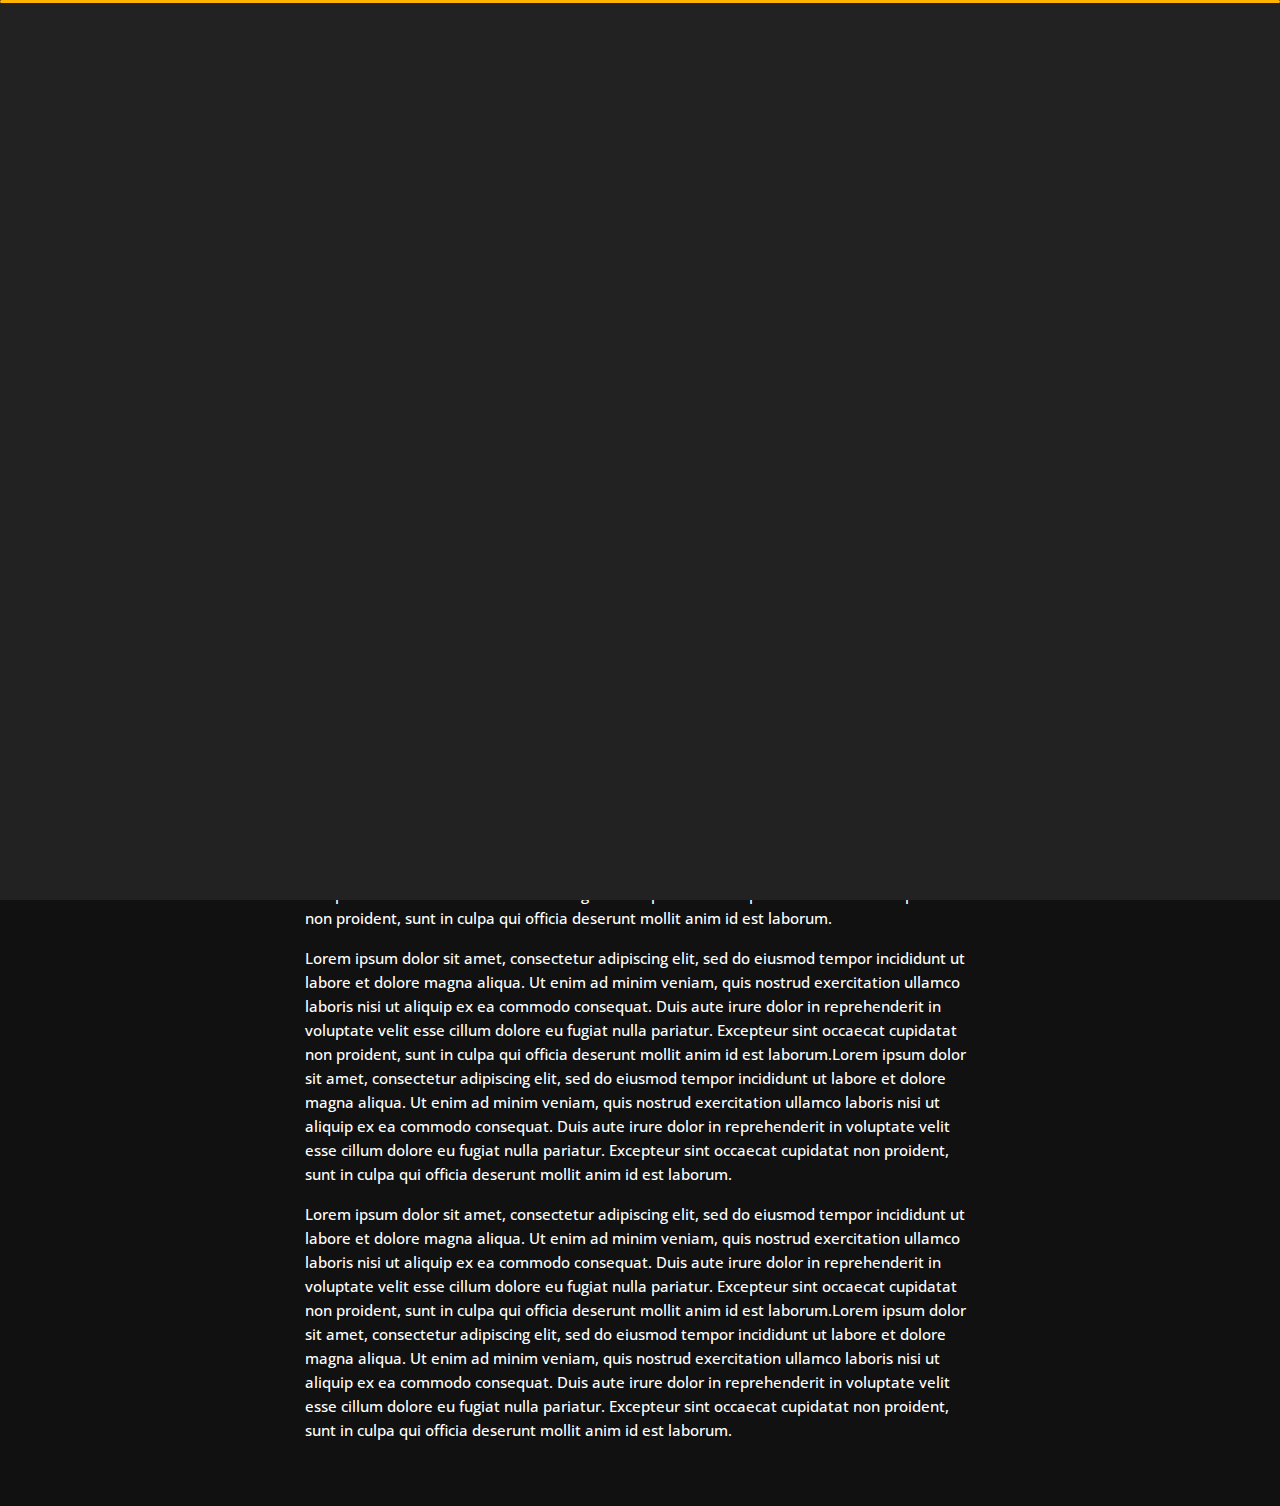
<file: post2.html>
<!DOCTYPE html>
<html lang="en">


<head>
     <link rel="shortcut icon" type="imgge/png" href="img/favicon.png">
    <meta charset="utf-8">
    <title>Blog - Abdullah Al Noman</title>
    <meta name="viewport" content="width=device-width, initial-scale=1">

    <!-- Template Google Fonts -->
    <link href="https://fonts.googleapis.com/css?family=Poppins:400,400i,500,500i,600,600i,700,700i,800,800i,900,900i" rel="stylesheet">
    <link href="https://fonts.googleapis.com/css?family=Open+Sans:300,400,400i,600,600i,700" rel="stylesheet">

    <!-- Template CSS Files -->
    <link href="css/bootstrap.min.css" rel="stylesheet">
    <link href="css/preloader.min.css" rel="stylesheet">
    <link href="css/circle.css" rel="stylesheet">
    <link href="css/font-awesome.min.css" rel="stylesheet">
    <link href="css/fm.revealator.jquery.min.css" rel="stylesheet">
    <link href="css/style.css" rel="stylesheet">

    <!-- CSS Skin File -->
    <link href="css/skins/yellow.css" rel="stylesheet">

    <!-- Live Style Switcher - demo only -->
    <link rel="alternate stylesheet" type="text/css" title="blue" href="css/skins/blue.css" />
    <link rel="alternate stylesheet" type="text/css" title="green" href="css/skins/green.css" />
    <link rel="alternate stylesheet" type="text/css" title="yellow" href="css/skins/yellow.css" />
    <link rel="alternate stylesheet" type="text/css" title="blueviolet" href="css/skins/blueviolet.css" />
    <link rel="alternate stylesheet" type="text/css" title="goldenrod" href="css/skins/goldenrod.css" />
    <link rel="alternate stylesheet" type="text/css" title="magenta" href="css/skins/magenta.css" />
    <link rel="alternate stylesheet" type="text/css" title="orange" href="css/skins/orange.css" />
    <link rel="alternate stylesheet" type="text/css" title="purple" href="css/skins/purple.css" />
    <link rel="alternate stylesheet" type="text/css" title="red" href="css/skins/red.css" />
    <link rel="alternate stylesheet" type="text/css" title="yellowgreen" href="css/skins/yellowgreen.css" />
    <link rel="stylesheet" type="text/css" href="css/styleswitcher.css" />

    <!-- Modernizr JS File -->
    <script src="js/modernizr.custom.js"></script>
</head>

<body class="blog-post">
<!-- Live Style Switcher Starts - demo only -->
<div id="switcher" class="">
    <div class="content-switcher">
        <h4>STYLE SWITCHER</h4>
        <ul>
            <li>
                <a href="#" onclick="setActiveStyleSheet('purple');" title="purple" class="color"><img src="img/styleswitcher/purple.png" alt="purple"/></a>
            </li>
            <li>
                <a href="#" onclick="setActiveStyleSheet('red');" title="red" class="color"><img src="img/styleswitcher/red.png" alt="red"/></a>
            </li>
            <li>
                <a href="#" onclick="setActiveStyleSheet('blueviolet');" title="blueviolet" class="color"><img src="img/styleswitcher/blueviolet.png" alt="blueviolet"/></a>
            </li>
            <li>
                <a href="#" onclick="setActiveStyleSheet('blue');" title="blue" class="color"><img src="img/styleswitcher/blue.png" alt="blue"/></a>
            </li>
            <li>
                <a href="#" onclick="setActiveStyleSheet('goldenrod');" title="goldenrod" class="color"><img src="img/styleswitcher/goldenrod.png" alt="goldenrod"/></a>
            </li>
            <li>
                <a href="#" onclick="setActiveStyleSheet('magenta');" title="magenta" class="color"><img src="img/styleswitcher/magenta.png" alt="magenta"/></a>
            </li>
            <li>
                <a href="#" onclick="setActiveStyleSheet('yellowgreen');" title="yellowgreen" class="color"><img src="img/styleswitcher/yellowgreen.png" alt="yellowgreen"/></a>
            </li>
            <li>
                <a href="#" onclick="setActiveStyleSheet('orange');" title="orange" class="color"><img src="img/styleswitcher/orange.png" alt="orange"/></a>
            </li>
            <li>
                <a href="#" onclick="setActiveStyleSheet('green');" title="green" class="color"><img src="img/styleswitcher/green.png" alt="green"/></a>
            </li>
            <li>
                <a href="#" onclick="setActiveStyleSheet('yellow');" title="yellow" class="color"><img src="img/styleswitcher/yellow.png" alt="yellow"/></a>
            </li>
        </ul>
        <h3>&copy; 2021 Tajbir007</h3>
        <h2>Design: <a href="https://www.facebook.com/shakib.binkabir">Shakib Bin Kabir</a></h3>
        <h1>All Rights Reserved</h3>
       <div id="hideSwitcher">&times;</div>
    </div>
</div>
<div id="showSwitcher" class="styleSecondColor"><i class="fa fa-cog fa-spin"></i></div>
<!-- Live Style Switcher Ends - demo only -->
<!-- Header Starts -->
<header class="header" id="navbar-collapse-toggle">
    <!-- Fixed Navigation Starts -->
    <ul class="icon-menu d-none d-lg-block revealator-slideup revealator-once revealator-delay1">
        <li class="icon-box">
            <i class="fa fa-home"></i>
            <a href="index.html">
                <h2>Home</h2>
            </a>
        </li>
        <li class="icon-box">
            <i class="fa fa-user"></i>
            <a href="about.html">
                <h2>About</h2>
            </a>
        </li>
        <li class="icon-box">
            <i class="fa fa-briefcase"></i>
            <a href="portfolio.html">
                <h2>Portfolio</h2>
            </a>
        </li>
        <li class="icon-box">
            <i class="fa fa-envelope-open"></i>
            <a href="contact.html">
                <h2>Contact</h2>
            </a>
        </li>
        <li class="icon-box active">
            <i class="fa fa-comments"></i>
            <a href="blog.html">
                <h2>Blog</h2>
            </a>
        </li>
    </ul>
    <!-- Fixed Navigation Ends -->
    <!-- Mobile Menu Starts -->
    <nav role="navigation" class="d-block d-lg-none">
        <div id="menuToggle">
            <input type="checkbox" />
            <span></span>
            <span></span>
            <span></span>
            <ul class="list-unstyled" id="menu">
                <li><a href="index.html"><i class="fa fa-home"></i><span>Home</span></a></li>
                <li><a href="about.html"><i class="fa fa-user"></i><span>About</span></a></li>
                <li><a href="portfolio.html"><i class="fa fa-folder-open"></i><span>Portfolio</span></a></li>
                <li><a href="contact.html"><i class="fa fa-envelope-open"></i><span>Contact</span></a></li>
                <li class="active"><a href="blog.html"><i class="fa fa-comments"></i><span>Blog</span></a></li>
            </ul>
        </div>
    </nav>
    <!-- Mobile Menu Ends -->
</header>
<!-- Header Ends -->
<!-- Page Title Starts -->
<section class="title-section text-left text-sm-center revealator-slideup revealator-once revealator-delay1">
    <h1>my <span>blog</span></h1>
    <span class="title-bg">posts</span>
</section>
<!-- Page Title Ends -->
<!-- Main Content Starts -->
<section class="main-content revealator-slideup revealator-once revealator-delay1">
    <div class="container">
        <div class="row">
            <!-- Article Starts -->
            <article class="col-12">
                <!-- Meta Starts -->
                <div class="meta open-sans-font">
                    <span><i class="fa fa-user"></i> steve</span>
                    <span class="date"><i class="fa fa-calendar"></i> 9 January 2017</span>
                    <span><i class="fa fa-tags"></i> wordpress, business, economy, design</span>
                </div>
                <!-- Meta Ends -->
                <!-- Article Content Starts -->
                <h1 class="text-uppercase text-capitalize">Everything You Need to Know About Web Accessibility</h1>
                <img src="img/blog/blog-post-1.jpg" class="img-fluid" alt="Blog image"/>
                <div class="blog-excerpt open-sans-font pb-5">
                    <p>Lorem ipsum dolor sit amet, consectetur adipiscing elit, sed do eiusmod tempor incididunt ut labore et dolore magna aliqua. Ut enim ad minim veniam, quis nostrud exercitation ullamco laboris nisi ut aliquip ex ea commodo consequat.
                        Duis aute irure dolor in reprehenderit in voluptate velit esse cillum dolore eu fugiat nulla pariatur. Excepteur sint occaecat cupidatat non proident, sunt in culpa qui officia deserunt mollit anim id est laborum.</p>
                    <p>Lorem ipsum dolor sit amet, consectetur adipiscing elit, sed do eiusmod tempor incididunt ut labore et dolore magna aliqua. Ut enim ad minim veniam, quis nostrud exercitation ullamco laboris nisi ut aliquip ex ea commodo consequat.
                        Duis aute irure dolor in reprehenderit in voluptate velit esse cillum dolore eu fugiat nulla pariatur. Excepteur sint occaecat cupidatat non proident, sunt in culpa qui officia deserunt mollit anim id est laborum.Lorem ipsum
                        dolor sit amet, consectetur adipiscing elit, sed do eiusmod tempor incididunt ut labore et dolore magna aliqua. Ut enim ad minim veniam, quis nostrud exercitation ullamco laboris nisi ut aliquip ex ea commodo consequat. Duis
                        aute irure dolor in reprehenderit in voluptate velit esse cillum dolore eu fugiat nulla pariatur. Excepteur sint occaecat cupidatat non proident, sunt in culpa qui officia deserunt mollit anim id est laborum.</p>
                    <p>Lorem ipsum dolor sit amet, consectetur adipiscing elit, sed do eiusmod tempor incididunt ut labore et dolore magna aliqua. Ut enim ad minim veniam, quis nostrud exercitation ullamco laboris nisi ut aliquip ex ea commodo consequat.
                        Duis aute irure dolor in reprehenderit in voluptate velit esse cillum dolore eu fugiat nulla pariatur. Excepteur sint occaecat cupidatat non proident, sunt in culpa qui officia deserunt mollit anim id est laborum.Lorem ipsum
                        dolor sit amet, consectetur adipiscing elit, sed do eiusmod tempor incididunt ut labore et dolore magna aliqua. Ut enim ad minim veniam, quis nostrud exercitation ullamco laboris nisi ut aliquip ex ea commodo consequat. Duis
                        aute irure dolor in reprehenderit in voluptate velit esse cillum dolore eu fugiat nulla pariatur. Excepteur sint occaecat cupidatat non proident, sunt in culpa qui officia deserunt mollit anim id est laborum.</p>
                </div>
                <!-- Article Content Ends -->
            </article>
            <!-- Article Ends -->
        </div>
    </div>
</section>
<!-- Template JS Files -->
<script src="js/jquery-3.5.0.min.js"></script>
<script src="js/styleswitcher.js"></script>
<script src="js/preloader.min.js"></script>
<script src="js/fm.revealator.jquery.min.js"></script>
<script src="js/imagesloaded.pkgd.min.js"></script>
<script src="js/masonry.pkgd.min.js"></script>
<script src="js/classie.js"></script>
<script src="js/cbpGridGallery.js"></script>
<script src="js/jquery.hoverdir.js"></script>
<script src="js/popper.min.js"></script>
<script src="js/bootstrap.js"></script>
<script src="js/custom.js"></script>
<!--Start of Tawk.to Script-->
<script type="text/javascript">
var Tawk_API=Tawk_API||{}, Tawk_LoadStart=new Date();
(function(){
var s1=document.createElement("script"),s0=document.getElementsByTagName("script")[0];
s1.async=true;
s1.src='https://embed.tawk.to/603d2e941c1c2a130d63b7d6/1evnfru2r';
s1.charset='UTF-8';
s1.setAttribute('crossorigin','*');
s0.parentNode.insertBefore(s1,s0);
})();
</script>
<!--End of Tawk.to Script-->
</body>
</html>
</file>
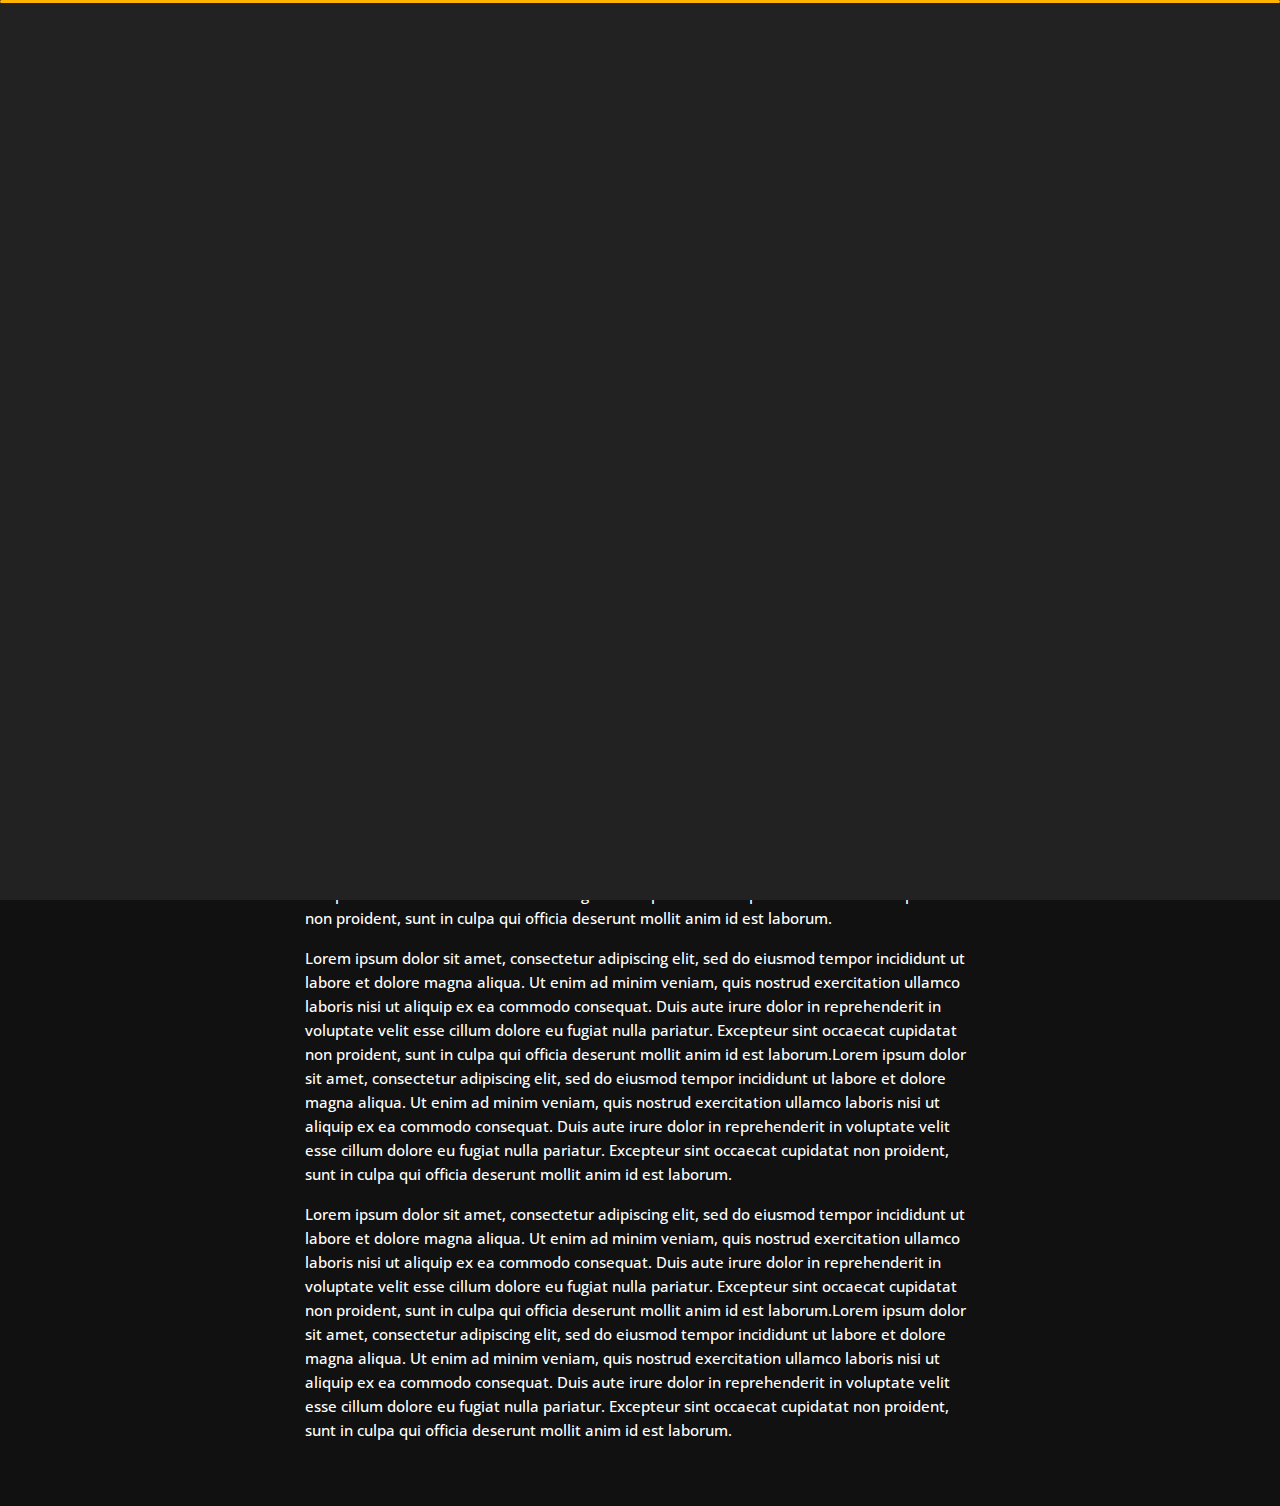
<file: post4.html>
<!DOCTYPE html>
<html lang="en">


<head>
    <link rel="shortcut icon" type="imgge/png" href="img/favicon.png">
    <meta charset="utf-8">
    <title>Blog - Abdullah Al Noman</title>
    <meta name="viewport" content="width=device-width, initial-scale=1">

    <!-- Template Google Fonts -->
    <link href="https://fonts.googleapis.com/css?family=Poppins:400,400i,500,500i,600,600i,700,700i,800,800i,900,900i" rel="stylesheet">
    <link href="https://fonts.googleapis.com/css?family=Open+Sans:300,400,400i,600,600i,700" rel="stylesheet">

    <!-- Template CSS Files -->
    <link href="css/bootstrap.min.css" rel="stylesheet">
    <link href="css/preloader.min.css" rel="stylesheet">
    <link href="css/circle.css" rel="stylesheet">
    <link href="css/font-awesome.min.css" rel="stylesheet">
    <link href="css/fm.revealator.jquery.min.css" rel="stylesheet">
    <link href="css/style.css" rel="stylesheet">

    <!-- CSS Skin File -->
    <link href="css/skins/yellow.css" rel="stylesheet">

    <!-- Live Style Switcher - demo only -->
    <link rel="alternate stylesheet" type="text/css" title="blue" href="css/skins/blue.css" />
    <link rel="alternate stylesheet" type="text/css" title="green" href="css/skins/green.css" />
    <link rel="alternate stylesheet" type="text/css" title="yellow" href="css/skins/yellow.css" />
    <link rel="alternate stylesheet" type="text/css" title="blueviolet" href="css/skins/blueviolet.css" />
    <link rel="alternate stylesheet" type="text/css" title="goldenrod" href="css/skins/goldenrod.css" />
    <link rel="alternate stylesheet" type="text/css" title="magenta" href="css/skins/magenta.css" />
    <link rel="alternate stylesheet" type="text/css" title="orange" href="css/skins/orange.css" />
    <link rel="alternate stylesheet" type="text/css" title="purple" href="css/skins/purple.css" />
    <link rel="alternate stylesheet" type="text/css" title="red" href="css/skins/red.css" />
    <link rel="alternate stylesheet" type="text/css" title="yellowgreen" href="css/skins/yellowgreen.css" />
    <link rel="stylesheet" type="text/css" href="css/styleswitcher.css" />

    <!-- Modernizr JS File -->
    <script src="js/modernizr.custom.js"></script>
</head>

<body class="blog-post">
<!-- Live Style Switcher Starts - demo only -->
<div id="switcher" class="">
    <div class="content-switcher">
        <h4>STYLE SWITCHER</h4>
        <ul>
            <li>
                <a href="#" onclick="setActiveStyleSheet('purple');" title="purple" class="color"><img src="img/styleswitcher/purple.png" alt="purple"/></a>
            </li>
            <li>
                <a href="#" onclick="setActiveStyleSheet('red');" title="red" class="color"><img src="img/styleswitcher/red.png" alt="red"/></a>
            </li>
            <li>
                <a href="#" onclick="setActiveStyleSheet('blueviolet');" title="blueviolet" class="color"><img src="img/styleswitcher/blueviolet.png" alt="blueviolet"/></a>
            </li>
            <li>
                <a href="#" onclick="setActiveStyleSheet('blue');" title="blue" class="color"><img src="img/styleswitcher/blue.png" alt="blue"/></a>
            </li>
            <li>
                <a href="#" onclick="setActiveStyleSheet('goldenrod');" title="goldenrod" class="color"><img src="img/styleswitcher/goldenrod.png" alt="goldenrod"/></a>
            </li>
            <li>
                <a href="#" onclick="setActiveStyleSheet('magenta');" title="magenta" class="color"><img src="img/styleswitcher/magenta.png" alt="magenta"/></a>
            </li>
            <li>
                <a href="#" onclick="setActiveStyleSheet('yellowgreen');" title="yellowgreen" class="color"><img src="img/styleswitcher/yellowgreen.png" alt="yellowgreen"/></a>
            </li>
            <li>
                <a href="#" onclick="setActiveStyleSheet('orange');" title="orange" class="color"><img src="img/styleswitcher/orange.png" alt="orange"/></a>
            </li>
            <li>
                <a href="#" onclick="setActiveStyleSheet('green');" title="green" class="color"><img src="img/styleswitcher/green.png" alt="green"/></a>
            </li>
            <li>
                <a href="#" onclick="setActiveStyleSheet('yellow');" title="yellow" class="color"><img src="img/styleswitcher/yellow.png" alt="yellow"/></a>
            </li>
        </ul>
        <h3>&copy; 2021 Tajbir007</h3>
        <h2>Design: <a href="https://www.facebook.com/shakib.binkabir">Shakib Bin Kabir</a></h3>
        <h1>All Rights Reserved</h3>
       <div id="hideSwitcher">&times;</div>
    </div>
</div>
<div id="showSwitcher" class="styleSecondColor"><i class="fa fa-cog fa-spin"></i></div>
<!-- Live Style Switcher Ends - demo only -->
<!-- Header Starts -->
<header class="header" id="navbar-collapse-toggle">
    <!-- Fixed Navigation Starts -->
    <ul class="icon-menu d-none d-lg-block revealator-slideup revealator-once revealator-delay1">
        <li class="icon-box">
            <i class="fa fa-home"></i>
            <a href="index.html">
                <h2>Home</h2>
            </a>
        </li>
        <li class="icon-box">
            <i class="fa fa-user"></i>
            <a href="about.html">
                <h2>About</h2>
            </a>
        </li>
        <li class="icon-box">
            <i class="fa fa-briefcase"></i>
            <a href="portfolio.html">
                <h2>Portfolio</h2>
            </a>
        </li>
        <li class="icon-box">
            <i class="fa fa-envelope-open"></i>
            <a href="contact.html">
                <h2>Contact</h2>
            </a>
        </li>
        <li class="icon-box active">
            <i class="fa fa-comments"></i>
            <a href="blog.html">
                <h2>Blog</h2>
            </a>
        </li>
    </ul>
    <!-- Fixed Navigation Ends -->
    <!-- Mobile Menu Starts -->
    <nav role="navigation" class="d-block d-lg-none">
        <div id="menuToggle">
            <input type="checkbox" />
            <span></span>
            <span></span>
            <span></span>
            <ul class="list-unstyled" id="menu">
                <li><a href="index.html"><i class="fa fa-home"></i><span>Home</span></a></li>
                <li><a href="about.html"><i class="fa fa-user"></i><span>About</span></a></li>
                <li><a href="portfolio.html"><i class="fa fa-folder-open"></i><span>Portfolio</span></a></li>
                <li><a href="contact.html"><i class="fa fa-envelope-open"></i><span>Contact</span></a></li>
                <li class="active"><a href="blog.html"><i class="fa fa-comments"></i><span>Blog</span></a></li>
            </ul>
        </div>
    </nav>
    <!-- Mobile Menu Ends -->
</header>
<!-- Header Ends -->
<!-- Page Title Starts -->
<section class="title-section text-left text-sm-center revealator-slideup revealator-once revealator-delay1">
    <h1>my <span>blog</span></h1>
    <span class="title-bg">posts</span>
</section>
<!-- Page Title Ends -->
<!-- Main Content Starts -->
<section class="main-content revealator-slideup revealator-once revealator-delay1">
    <div class="container">
        <div class="row">
            <!-- Article Starts -->
            <article class="col-12">
                <!-- Meta Starts -->
                <div class="meta open-sans-font">
                    <span><i class="fa fa-user"></i> steve</span>
                    <span class="date"><i class="fa fa-calendar"></i> 9 January 2017</span>
                    <span><i class="fa fa-tags"></i> wordpress, business, economy, design</span>
                </div>
                <!-- Meta Ends -->
                <!-- Article Content Starts -->
                <h1 class="text-uppercase text-capitalize">Everything You Need to Know About Web Accessibility</h1>
                <img src="img/blog/blog-post-1.jpg" class="img-fluid" alt="Blog image"/>
                <div class="blog-excerpt open-sans-font pb-5">
                    <p>Lorem ipsum dolor sit amet, consectetur adipiscing elit, sed do eiusmod tempor incididunt ut labore et dolore magna aliqua. Ut enim ad minim veniam, quis nostrud exercitation ullamco laboris nisi ut aliquip ex ea commodo consequat.
                        Duis aute irure dolor in reprehenderit in voluptate velit esse cillum dolore eu fugiat nulla pariatur. Excepteur sint occaecat cupidatat non proident, sunt in culpa qui officia deserunt mollit anim id est laborum.</p>
                    <p>Lorem ipsum dolor sit amet, consectetur adipiscing elit, sed do eiusmod tempor incididunt ut labore et dolore magna aliqua. Ut enim ad minim veniam, quis nostrud exercitation ullamco laboris nisi ut aliquip ex ea commodo consequat.
                        Duis aute irure dolor in reprehenderit in voluptate velit esse cillum dolore eu fugiat nulla pariatur. Excepteur sint occaecat cupidatat non proident, sunt in culpa qui officia deserunt mollit anim id est laborum.Lorem ipsum
                        dolor sit amet, consectetur adipiscing elit, sed do eiusmod tempor incididunt ut labore et dolore magna aliqua. Ut enim ad minim veniam, quis nostrud exercitation ullamco laboris nisi ut aliquip ex ea commodo consequat. Duis
                        aute irure dolor in reprehenderit in voluptate velit esse cillum dolore eu fugiat nulla pariatur. Excepteur sint occaecat cupidatat non proident, sunt in culpa qui officia deserunt mollit anim id est laborum.</p>
                    <p>Lorem ipsum dolor sit amet, consectetur adipiscing elit, sed do eiusmod tempor incididunt ut labore et dolore magna aliqua. Ut enim ad minim veniam, quis nostrud exercitation ullamco laboris nisi ut aliquip ex ea commodo consequat.
                        Duis aute irure dolor in reprehenderit in voluptate velit esse cillum dolore eu fugiat nulla pariatur. Excepteur sint occaecat cupidatat non proident, sunt in culpa qui officia deserunt mollit anim id est laborum.Lorem ipsum
                        dolor sit amet, consectetur adipiscing elit, sed do eiusmod tempor incididunt ut labore et dolore magna aliqua. Ut enim ad minim veniam, quis nostrud exercitation ullamco laboris nisi ut aliquip ex ea commodo consequat. Duis
                        aute irure dolor in reprehenderit in voluptate velit esse cillum dolore eu fugiat nulla pariatur. Excepteur sint occaecat cupidatat non proident, sunt in culpa qui officia deserunt mollit anim id est laborum.</p>
                </div>
                <!-- Article Content Ends -->
            </article>
            <!-- Article Ends -->
        </div>
    </div>
</section>
<!-- Template JS Files -->
<script src="js/jquery-3.5.0.min.js"></script>
<script src="js/styleswitcher.js"></script>
<script src="js/preloader.min.js"></script>
<script src="js/fm.revealator.jquery.min.js"></script>
<script src="js/imagesloaded.pkgd.min.js"></script>
<script src="js/masonry.pkgd.min.js"></script>
<script src="js/classie.js"></script>
<script src="js/cbpGridGallery.js"></script>
<script src="js/jquery.hoverdir.js"></script>
<script src="js/popper.min.js"></script>
<script src="js/bootstrap.js"></script>
<script src="js/custom.js"></script>
<!--Start of Tawk.to Script-->
<script type="text/javascript">
var Tawk_API=Tawk_API||{}, Tawk_LoadStart=new Date();
(function(){
var s1=document.createElement("script"),s0=document.getElementsByTagName("script")[0];
s1.async=true;
s1.src='https://embed.tawk.to/603d2e941c1c2a130d63b7d6/1evnfru2r';
s1.charset='UTF-8';
s1.setAttribute('crossorigin','*');
s0.parentNode.insertBefore(s1,s0);
})();
</script>
<!--End of Tawk.to Script-->
</body>
</html>
</file>
<file: css/circle.css>
.rect-auto,
.c100.p51 .slice,
.c100.p52 .slice,
.c100.p53 .slice,
.c100.p54 .slice,
.c100.p55 .slice,
.c100.p56 .slice,
.c100.p57 .slice,
.c100.p58 .slice,
.c100.p59 .slice,
.c100.p60 .slice,
.c100.p61 .slice,
.c100.p62 .slice,
.c100.p63 .slice,
.c100.p64 .slice,
.c100.p65 .slice,
.c100.p66 .slice,
.c100.p67 .slice,
.c100.p68 .slice,
.c100.p69 .slice,
.c100.p70 .slice,
.c100.p71 .slice,
.c100.p72 .slice,
.c100.p73 .slice,
.c100.p74 .slice,
.c100.p75 .slice,
.c100.p76 .slice,
.c100.p77 .slice,
.c100.p78 .slice,
.c100.p79 .slice,
.c100.p80 .slice,
.c100.p81 .slice,
.c100.p82 .slice,
.c100.p83 .slice,
.c100.p84 .slice,
.c100.p85 .slice,
.c100.p86 .slice,
.c100.p87 .slice,
.c100.p88 .slice,
.c100.p89 .slice,
.c100.p90 .slice,
.c100.p91 .slice,
.c100.p92 .slice,
.c100.p93 .slice,
.c100.p94 .slice,
.c100.p95 .slice,
.c100.p96 .slice,
.c100.p97 .slice,
.c100.p98 .slice,
.c100.p99 .slice,
.c100.p100 .slice {
  clip: rect(auto, auto, auto, auto);
}
.pie,
.c100 .bar,
.c100.p51 .fill,
.c100.p52 .fill,
.c100.p53 .fill,
.c100.p54 .fill,
.c100.p55 .fill,
.c100.p56 .fill,
.c100.p57 .fill,
.c100.p58 .fill,
.c100.p59 .fill,
.c100.p60 .fill,
.c100.p61 .fill,
.c100.p62 .fill,
.c100.p63 .fill,
.c100.p64 .fill,
.c100.p65 .fill,
.c100.p66 .fill,
.c100.p67 .fill,
.c100.p68 .fill,
.c100.p69 .fill,
.c100.p70 .fill,
.c100.p71 .fill,
.c100.p72 .fill,
.c100.p73 .fill,
.c100.p74 .fill,
.c100.p75 .fill,
.c100.p76 .fill,
.c100.p77 .fill,
.c100.p78 .fill,
.c100.p79 .fill,
.c100.p80 .fill,
.c100.p81 .fill,
.c100.p82 .fill,
.c100.p83 .fill,
.c100.p84 .fill,
.c100.p85 .fill,
.c100.p86 .fill,
.c100.p87 .fill,
.c100.p88 .fill,
.c100.p89 .fill,
.c100.p90 .fill,
.c100.p91 .fill,
.c100.p92 .fill,
.c100.p93 .fill,
.c100.p94 .fill,
.c100.p95 .fill,
.c100.p96 .fill,
.c100.p97 .fill,
.c100.p98 .fill,
.c100.p99 .fill,
.c100.p100 .fill {
  position: absolute;
  border: 0.08em solid #307bbb;
  width: 0.84em;
  height: 0.84em;
  clip: rect(0em, 0.5em, 1em, 0em);
  border-radius: 50%;
  -webkit-transform: rotate(0deg);
  -moz-transform: rotate(0deg);
  -ms-transform: rotate(0deg);
  -o-transform: rotate(0deg);
  transform: rotate(0deg);
}
.pie-fill,
.c100.p51 .bar:after,
.c100.p51 .fill,
.c100.p52 .bar:after,
.c100.p52 .fill,
.c100.p53 .bar:after,
.c100.p53 .fill,
.c100.p54 .bar:after,
.c100.p54 .fill,
.c100.p55 .bar:after,
.c100.p55 .fill,
.c100.p56 .bar:after,
.c100.p56 .fill,
.c100.p57 .bar:after,
.c100.p57 .fill,
.c100.p58 .bar:after,
.c100.p58 .fill,
.c100.p59 .bar:after,
.c100.p59 .fill,
.c100.p60 .bar:after,
.c100.p60 .fill,
.c100.p61 .bar:after,
.c100.p61 .fill,
.c100.p62 .bar:after,
.c100.p62 .fill,
.c100.p63 .bar:after,
.c100.p63 .fill,
.c100.p64 .bar:after,
.c100.p64 .fill,
.c100.p65 .bar:after,
.c100.p65 .fill,
.c100.p66 .bar:after,
.c100.p66 .fill,
.c100.p67 .bar:after,
.c100.p67 .fill,
.c100.p68 .bar:after,
.c100.p68 .fill,
.c100.p69 .bar:after,
.c100.p69 .fill,
.c100.p70 .bar:after,
.c100.p70 .fill,
.c100.p71 .bar:after,
.c100.p71 .fill,
.c100.p72 .bar:after,
.c100.p72 .fill,
.c100.p73 .bar:after,
.c100.p73 .fill,
.c100.p74 .bar:after,
.c100.p74 .fill,
.c100.p75 .bar:after,
.c100.p75 .fill,
.c100.p76 .bar:after,
.c100.p76 .fill,
.c100.p77 .bar:after,
.c100.p77 .fill,
.c100.p78 .bar:after,
.c100.p78 .fill,
.c100.p79 .bar:after,
.c100.p79 .fill,
.c100.p80 .bar:after,
.c100.p80 .fill,
.c100.p81 .bar:after,
.c100.p81 .fill,
.c100.p82 .bar:after,
.c100.p82 .fill,
.c100.p83 .bar:after,
.c100.p83 .fill,
.c100.p84 .bar:after,
.c100.p84 .fill,
.c100.p85 .bar:after,
.c100.p85 .fill,
.c100.p86 .bar:after,
.c100.p86 .fill,
.c100.p87 .bar:after,
.c100.p87 .fill,
.c100.p88 .bar:after,
.c100.p88 .fill,
.c100.p89 .bar:after,
.c100.p89 .fill,
.c100.p90 .bar:after,
.c100.p90 .fill,
.c100.p91 .bar:after,
.c100.p91 .fill,
.c100.p92 .bar:after,
.c100.p92 .fill,
.c100.p93 .bar:after,
.c100.p93 .fill,
.c100.p94 .bar:after,
.c100.p94 .fill,
.c100.p95 .bar:after,
.c100.p95 .fill,
.c100.p96 .bar:after,
.c100.p96 .fill,
.c100.p97 .bar:after,
.c100.p97 .fill,
.c100.p98 .bar:after,
.c100.p98 .fill,
.c100.p99 .bar:after,
.c100.p99 .fill,
.c100.p100 .bar:after,
.c100.p100 .fill {
  -webkit-transform: rotate(180deg);
  -moz-transform: rotate(180deg);
  -ms-transform: rotate(180deg);
  -o-transform: rotate(180deg);
  transform: rotate(180deg);
}
.c100 {
  position: relative;
  font-size: 120px;
  width: 1em;
  height: 1em;
  border-radius: 50%;
  float: left;
  margin: 0 0.1em 0.1em 0;
  background-color: #cccccc;
}
.c100 *,
.c100 *:before,
.c100 *:after {
  -webkit-box-sizing: content-box;
  -moz-box-sizing: content-box;
  box-sizing: content-box;
}
.c100.center {
  float: none;
  margin: 0 auto;
}
.c100.big {
  font-size: 240px;
}
.c100.small {
  font-size: 80px;
}
.c100 > span {
  position: absolute;
  width: 100%;
  z-index: 1;
  left: 0;
  top: 0;
  width: 5em;
  line-height: 5em;
  font-size: 0.2em;
  color: #cccccc;
  display: block;
  text-align: center;
  white-space: nowrap;
  -webkit-transition-property: all;
  -moz-transition-property: all;
  -o-transition-property: all;
  transition-property: all;
  -webkit-transition-duration: 0.2s;
  -moz-transition-duration: 0.2s;
  -o-transition-duration: 0.2s;
  transition-duration: 0.2s;
  -webkit-transition-timing-function: ease-out;
  -moz-transition-timing-function: ease-out;
  -o-transition-timing-function: ease-out;
  transition-timing-function: ease-out;
}
.c100:after {
  position: absolute;
  top: 0.08em;
  left: 0.08em;
  display: block;
  content: " ";
  border-radius: 50%;
  background-color: #f5f5f5;
  width: 0.84em;
  height: 0.84em;
  -webkit-transition-property: all;
  -moz-transition-property: all;
  -o-transition-property: all;
  transition-property: all;
  -webkit-transition-duration: 0.2s;
  -moz-transition-duration: 0.2s;
  -o-transition-duration: 0.2s;
  transition-duration: 0.2s;
  -webkit-transition-timing-function: ease-in;
  -moz-transition-timing-function: ease-in;
  -o-transition-timing-function: ease-in;
  transition-timing-function: ease-in;
}
.c100 .slice {
  position: absolute;
  width: 1em;
  height: 1em;
  clip: rect(0em, 1em, 1em, 0.5em);
}
.c100.p1 .bar {
  -webkit-transform: rotate(3.6deg);
  -moz-transform: rotate(3.6deg);
  -ms-transform: rotate(3.6deg);
  -o-transform: rotate(3.6deg);
  transform: rotate(3.6deg);
}
.c100.p2 .bar {
  -webkit-transform: rotate(7.2deg);
  -moz-transform: rotate(7.2deg);
  -ms-transform: rotate(7.2deg);
  -o-transform: rotate(7.2deg);
  transform: rotate(7.2deg);
}
.c100.p3 .bar {
  -webkit-transform: rotate(10.8deg);
  -moz-transform: rotate(10.8deg);
  -ms-transform: rotate(10.8deg);
  -o-transform: rotate(10.8deg);
  transform: rotate(10.8deg);
}
.c100.p4 .bar {
  -webkit-transform: rotate(14.4deg);
  -moz-transform: rotate(14.4deg);
  -ms-transform: rotate(14.4deg);
  -o-transform: rotate(14.4deg);
  transform: rotate(14.4deg);
}
.c100.p5 .bar {
  -webkit-transform: rotate(18deg);
  -moz-transform: rotate(18deg);
  -ms-transform: rotate(18deg);
  -o-transform: rotate(18deg);
  transform: rotate(18deg);
}
.c100.p6 .bar {
  -webkit-transform: rotate(21.6deg);
  -moz-transform: rotate(21.6deg);
  -ms-transform: rotate(21.6deg);
  -o-transform: rotate(21.6deg);
  transform: rotate(21.6deg);
}
.c100.p7 .bar {
  -webkit-transform: rotate(25.2deg);
  -moz-transform: rotate(25.2deg);
  -ms-transform: rotate(25.2deg);
  -o-transform: rotate(25.2deg);
  transform: rotate(25.2deg);
}
.c100.p8 .bar {
  -webkit-transform: rotate(28.8deg);
  -moz-transform: rotate(28.8deg);
  -ms-transform: rotate(28.8deg);
  -o-transform: rotate(28.8deg);
  transform: rotate(28.8deg);
}
.c100.p9 .bar {
  -webkit-transform: rotate(32.4deg);
  -moz-transform: rotate(32.4deg);
  -ms-transform: rotate(32.4deg);
  -o-transform: rotate(32.4deg);
  transform: rotate(32.4deg);
}
.c100.p10 .bar {
  -webkit-transform: rotate(36deg);
  -moz-transform: rotate(36deg);
  -ms-transform: rotate(36deg);
  -o-transform: rotate(36deg);
  transform: rotate(36deg);
}
.c100.p11 .bar {
  -webkit-transform: rotate(39.6deg);
  -moz-transform: rotate(39.6deg);
  -ms-transform: rotate(39.6deg);
  -o-transform: rotate(39.6deg);
  transform: rotate(39.6deg);
}
.c100.p12 .bar {
  -webkit-transform: rotate(43.2deg);
  -moz-transform: rotate(43.2deg);
  -ms-transform: rotate(43.2deg);
  -o-transform: rotate(43.2deg);
  transform: rotate(43.2deg);
}
.c100.p13 .bar {
  -webkit-transform: rotate(46.800000000000004deg);
  -moz-transform: rotate(46.800000000000004deg);
  -ms-transform: rotate(46.800000000000004deg);
  -o-transform: rotate(46.800000000000004deg);
  transform: rotate(46.800000000000004deg);
}
.c100.p14 .bar {
  -webkit-transform: rotate(50.4deg);
  -moz-transform: rotate(50.4deg);
  -ms-transform: rotate(50.4deg);
  -o-transform: rotate(50.4deg);
  transform: rotate(50.4deg);
}
.c100.p15 .bar {
  -webkit-transform: rotate(54deg);
  -moz-transform: rotate(54deg);
  -ms-transform: rotate(54deg);
  -o-transform: rotate(54deg);
  transform: rotate(54deg);
}
.c100.p16 .bar {
  -webkit-transform: rotate(57.6deg);
  -moz-transform: rotate(57.6deg);
  -ms-transform: rotate(57.6deg);
  -o-transform: rotate(57.6deg);
  transform: rotate(57.6deg);
}
.c100.p17 .bar {
  -webkit-transform: rotate(61.2deg);
  -moz-transform: rotate(61.2deg);
  -ms-transform: rotate(61.2deg);
  -o-transform: rotate(61.2deg);
  transform: rotate(61.2deg);
}
.c100.p18 .bar {
  -webkit-transform: rotate(64.8deg);
  -moz-transform: rotate(64.8deg);
  -ms-transform: rotate(64.8deg);
  -o-transform: rotate(64.8deg);
  transform: rotate(64.8deg);
}
.c100.p19 .bar {
  -webkit-transform: rotate(68.4deg);
  -moz-transform: rotate(68.4deg);
  -ms-transform: rotate(68.4deg);
  -o-transform: rotate(68.4deg);
  transform: rotate(68.4deg);
}
.c100.p20 .bar {
  -webkit-transform: rotate(72deg);
  -moz-transform: rotate(72deg);
  -ms-transform: rotate(72deg);
  -o-transform: rotate(72deg);
  transform: rotate(72deg);
}
.c100.p21 .bar {
  -webkit-transform: rotate(75.60000000000001deg);
  -moz-transform: rotate(75.60000000000001deg);
  -ms-transform: rotate(75.60000000000001deg);
  -o-transform: rotate(75.60000000000001deg);
  transform: rotate(75.60000000000001deg);
}
.c100.p22 .bar {
  -webkit-transform: rotate(79.2deg);
  -moz-transform: rotate(79.2deg);
  -ms-transform: rotate(79.2deg);
  -o-transform: rotate(79.2deg);
  transform: rotate(79.2deg);
}
.c100.p23 .bar {
  -webkit-transform: rotate(82.8deg);
  -moz-transform: rotate(82.8deg);
  -ms-transform: rotate(82.8deg);
  -o-transform: rotate(82.8deg);
  transform: rotate(82.8deg);
}
.c100.p24 .bar {
  -webkit-transform: rotate(86.4deg);
  -moz-transform: rotate(86.4deg);
  -ms-transform: rotate(86.4deg);
  -o-transform: rotate(86.4deg);
  transform: rotate(86.4deg);
}
.c100.p25 .bar {
  -webkit-transform: rotate(90deg);
  -moz-transform: rotate(90deg);
  -ms-transform: rotate(90deg);
  -o-transform: rotate(90deg);
  transform: rotate(90deg);
}
.c100.p26 .bar {
  -webkit-transform: rotate(93.60000000000001deg);
  -moz-transform: rotate(93.60000000000001deg);
  -ms-transform: rotate(93.60000000000001deg);
  -o-transform: rotate(93.60000000000001deg);
  transform: rotate(93.60000000000001deg);
}
.c100.p27 .bar {
  -webkit-transform: rotate(97.2deg);
  -moz-transform: rotate(97.2deg);
  -ms-transform: rotate(97.2deg);
  -o-transform: rotate(97.2deg);
  transform: rotate(97.2deg);
}
.c100.p28 .bar {
  -webkit-transform: rotate(100.8deg);
  -moz-transform: rotate(100.8deg);
  -ms-transform: rotate(100.8deg);
  -o-transform: rotate(100.8deg);
  transform: rotate(100.8deg);
}
.c100.p29 .bar {
  -webkit-transform: rotate(104.4deg);
  -moz-transform: rotate(104.4deg);
  -ms-transform: rotate(104.4deg);
  -o-transform: rotate(104.4deg);
  transform: rotate(104.4deg);
}
.c100.p30 .bar {
  -webkit-transform: rotate(108deg);
  -moz-transform: rotate(108deg);
  -ms-transform: rotate(108deg);
  -o-transform: rotate(108deg);
  transform: rotate(108deg);
}
.c100.p31 .bar {
  -webkit-transform: rotate(111.60000000000001deg);
  -moz-transform: rotate(111.60000000000001deg);
  -ms-transform: rotate(111.60000000000001deg);
  -o-transform: rotate(111.60000000000001deg);
  transform: rotate(111.60000000000001deg);
}
.c100.p32 .bar {
  -webkit-transform: rotate(115.2deg);
  -moz-transform: rotate(115.2deg);
  -ms-transform: rotate(115.2deg);
  -o-transform: rotate(115.2deg);
  transform: rotate(115.2deg);
}
.c100.p33 .bar {
  -webkit-transform: rotate(118.8deg);
  -moz-transform: rotate(118.8deg);
  -ms-transform: rotate(118.8deg);
  -o-transform: rotate(118.8deg);
  transform: rotate(118.8deg);
}
.c100.p34 .bar {
  -webkit-transform: rotate(122.4deg);
  -moz-transform: rotate(122.4deg);
  -ms-transform: rotate(122.4deg);
  -o-transform: rotate(122.4deg);
  transform: rotate(122.4deg);
}
.c100.p35 .bar {
  -webkit-transform: rotate(126deg);
  -moz-transform: rotate(126deg);
  -ms-transform: rotate(126deg);
  -o-transform: rotate(126deg);
  transform: rotate(126deg);
}
.c100.p36 .bar {
  -webkit-transform: rotate(129.6deg);
  -moz-transform: rotate(129.6deg);
  -ms-transform: rotate(129.6deg);
  -o-transform: rotate(129.6deg);
  transform: rotate(129.6deg);
}
.c100.p37 .bar {
  -webkit-transform: rotate(133.20000000000002deg);
  -moz-transform: rotate(133.20000000000002deg);
  -ms-transform: rotate(133.20000000000002deg);
  -o-transform: rotate(133.20000000000002deg);
  transform: rotate(133.20000000000002deg);
}
.c100.p38 .bar {
  -webkit-transform: rotate(136.8deg);
  -moz-transform: rotate(136.8deg);
  -ms-transform: rotate(136.8deg);
  -o-transform: rotate(136.8deg);
  transform: rotate(136.8deg);
}
.c100.p39 .bar {
  -webkit-transform: rotate(140.4deg);
  -moz-transform: rotate(140.4deg);
  -ms-transform: rotate(140.4deg);
  -o-transform: rotate(140.4deg);
  transform: rotate(140.4deg);
}
.c100.p40 .bar {
  -webkit-transform: rotate(144deg);
  -moz-transform: rotate(144deg);
  -ms-transform: rotate(144deg);
  -o-transform: rotate(144deg);
  transform: rotate(144deg);
}
.c100.p41 .bar {
  -webkit-transform: rotate(147.6deg);
  -moz-transform: rotate(147.6deg);
  -ms-transform: rotate(147.6deg);
  -o-transform: rotate(147.6deg);
  transform: rotate(147.6deg);
}
.c100.p42 .bar {
  -webkit-transform: rotate(151.20000000000002deg);
  -moz-transform: rotate(151.20000000000002deg);
  -ms-transform: rotate(151.20000000000002deg);
  -o-transform: rotate(151.20000000000002deg);
  transform: rotate(151.20000000000002deg);
}
.c100.p43 .bar {
  -webkit-transform: rotate(154.8deg);
  -moz-transform: rotate(154.8deg);
  -ms-transform: rotate(154.8deg);
  -o-transform: rotate(154.8deg);
  transform: rotate(154.8deg);
}
.c100.p44 .bar {
  -webkit-transform: rotate(158.4deg);
  -moz-transform: rotate(158.4deg);
  -ms-transform: rotate(158.4deg);
  -o-transform: rotate(158.4deg);
  transform: rotate(158.4deg);
}
.c100.p45 .bar {
  -webkit-transform: rotate(162deg);
  -moz-transform: rotate(162deg);
  -ms-transform: rotate(162deg);
  -o-transform: rotate(162deg);
  transform: rotate(162deg);
}
.c100.p46 .bar {
  -webkit-transform: rotate(165.6deg);
  -moz-transform: rotate(165.6deg);
  -ms-transform: rotate(165.6deg);
  -o-transform: rotate(165.6deg);
  transform: rotate(165.6deg);
}
.c100.p47 .bar {
  -webkit-transform: rotate(169.20000000000002deg);
  -moz-transform: rotate(169.20000000000002deg);
  -ms-transform: rotate(169.20000000000002deg);
  -o-transform: rotate(169.20000000000002deg);
  transform: rotate(169.20000000000002deg);
}
.c100.p48 .bar {
  -webkit-transform: rotate(172.8deg);
  -moz-transform: rotate(172.8deg);
  -ms-transform: rotate(172.8deg);
  -o-transform: rotate(172.8deg);
  transform: rotate(172.8deg);
}
.c100.p49 .bar {
  -webkit-transform: rotate(176.4deg);
  -moz-transform: rotate(176.4deg);
  -ms-transform: rotate(176.4deg);
  -o-transform: rotate(176.4deg);
  transform: rotate(176.4deg);
}
.c100.p50 .bar {
  -webkit-transform: rotate(180deg);
  -moz-transform: rotate(180deg);
  -ms-transform: rotate(180deg);
  -o-transform: rotate(180deg);
  transform: rotate(180deg);
}
.c100.p51 .bar {
  -webkit-transform: rotate(183.6deg);
  -moz-transform: rotate(183.6deg);
  -ms-transform: rotate(183.6deg);
  -o-transform: rotate(183.6deg);
  transform: rotate(183.6deg);
}
.c100.p52 .bar {
  -webkit-transform: rotate(187.20000000000002deg);
  -moz-transform: rotate(187.20000000000002deg);
  -ms-transform: rotate(187.20000000000002deg);
  -o-transform: rotate(187.20000000000002deg);
  transform: rotate(187.20000000000002deg);
}
.c100.p53 .bar {
  -webkit-transform: rotate(190.8deg);
  -moz-transform: rotate(190.8deg);
  -ms-transform: rotate(190.8deg);
  -o-transform: rotate(190.8deg);
  transform: rotate(190.8deg);
}
.c100.p54 .bar {
  -webkit-transform: rotate(194.4deg);
  -moz-transform: rotate(194.4deg);
  -ms-transform: rotate(194.4deg);
  -o-transform: rotate(194.4deg);
  transform: rotate(194.4deg);
}
.c100.p55 .bar {
  -webkit-transform: rotate(198deg);
  -moz-transform: rotate(198deg);
  -ms-transform: rotate(198deg);
  -o-transform: rotate(198deg);
  transform: rotate(198deg);
}
.c100.p56 .bar {
  -webkit-transform: rotate(201.6deg);
  -moz-transform: rotate(201.6deg);
  -ms-transform: rotate(201.6deg);
  -o-transform: rotate(201.6deg);
  transform: rotate(201.6deg);
}
.c100.p57 .bar {
  -webkit-transform: rotate(205.20000000000002deg);
  -moz-transform: rotate(205.20000000000002deg);
  -ms-transform: rotate(205.20000000000002deg);
  -o-transform: rotate(205.20000000000002deg);
  transform: rotate(205.20000000000002deg);
}
.c100.p58 .bar {
  -webkit-transform: rotate(208.8deg);
  -moz-transform: rotate(208.8deg);
  -ms-transform: rotate(208.8deg);
  -o-transform: rotate(208.8deg);
  transform: rotate(208.8deg);
}
.c100.p59 .bar {
  -webkit-transform: rotate(212.4deg);
  -moz-transform: rotate(212.4deg);
  -ms-transform: rotate(212.4deg);
  -o-transform: rotate(212.4deg);
  transform: rotate(212.4deg);
}
.c100.p60 .bar {
  -webkit-transform: rotate(216deg);
  -moz-transform: rotate(216deg);
  -ms-transform: rotate(216deg);
  -o-transform: rotate(216deg);
  transform: rotate(216deg);
}
.c100.p61 .bar {
  -webkit-transform: rotate(219.6deg);
  -moz-transform: rotate(219.6deg);
  -ms-transform: rotate(219.6deg);
  -o-transform: rotate(219.6deg);
  transform: rotate(219.6deg);
}
.c100.p62 .bar {
  -webkit-transform: rotate(223.20000000000002deg);
  -moz-transform: rotate(223.20000000000002deg);
  -ms-transform: rotate(223.20000000000002deg);
  -o-transform: rotate(223.20000000000002deg);
  transform: rotate(223.20000000000002deg);
}
.c100.p63 .bar {
  -webkit-transform: rotate(226.8deg);
  -moz-transform: rotate(226.8deg);
  -ms-transform: rotate(226.8deg);
  -o-transform: rotate(226.8deg);
  transform: rotate(226.8deg);
}
.c100.p64 .bar {
  -webkit-transform: rotate(230.4deg);
  -moz-transform: rotate(230.4deg);
  -ms-transform: rotate(230.4deg);
  -o-transform: rotate(230.4deg);
  transform: rotate(230.4deg);
}
.c100.p65 .bar {
  -webkit-transform: rotate(234deg);
  -moz-transform: rotate(234deg);
  -ms-transform: rotate(234deg);
  -o-transform: rotate(234deg);
  transform: rotate(234deg);
}
.c100.p66 .bar {
  -webkit-transform: rotate(237.6deg);
  -moz-transform: rotate(237.6deg);
  -ms-transform: rotate(237.6deg);
  -o-transform: rotate(237.6deg);
  transform: rotate(237.6deg);
}
.c100.p67 .bar {
  -webkit-transform: rotate(241.20000000000002deg);
  -moz-transform: rotate(241.20000000000002deg);
  -ms-transform: rotate(241.20000000000002deg);
  -o-transform: rotate(241.20000000000002deg);
  transform: rotate(241.20000000000002deg);
}
.c100.p68 .bar {
  -webkit-transform: rotate(244.8deg);
  -moz-transform: rotate(244.8deg);
  -ms-transform: rotate(244.8deg);
  -o-transform: rotate(244.8deg);
  transform: rotate(244.8deg);
}
.c100.p69 .bar {
  -webkit-transform: rotate(248.4deg);
  -moz-transform: rotate(248.4deg);
  -ms-transform: rotate(248.4deg);
  -o-transform: rotate(248.4deg);
  transform: rotate(248.4deg);
}
.c100.p70 .bar {
  -webkit-transform: rotate(252deg);
  -moz-transform: rotate(252deg);
  -ms-transform: rotate(252deg);
  -o-transform: rotate(252deg);
  transform: rotate(252deg);
}
.c100.p71 .bar {
  -webkit-transform: rotate(255.6deg);
  -moz-transform: rotate(255.6deg);
  -ms-transform: rotate(255.6deg);
  -o-transform: rotate(255.6deg);
  transform: rotate(255.6deg);
}
.c100.p72 .bar {
  -webkit-transform: rotate(259.2deg);
  -moz-transform: rotate(259.2deg);
  -ms-transform: rotate(259.2deg);
  -o-transform: rotate(259.2deg);
  transform: rotate(259.2deg);
}
.c100.p73 .bar {
  -webkit-transform: rotate(262.8deg);
  -moz-transform: rotate(262.8deg);
  -ms-transform: rotate(262.8deg);
  -o-transform: rotate(262.8deg);
  transform: rotate(262.8deg);
}
.c100.p74 .bar {
  -webkit-transform: rotate(266.40000000000003deg);
  -moz-transform: rotate(266.40000000000003deg);
  -ms-transform: rotate(266.40000000000003deg);
  -o-transform: rotate(266.40000000000003deg);
  transform: rotate(266.40000000000003deg);
}
.c100.p75 .bar {
  -webkit-transform: rotate(270deg);
  -moz-transform: rotate(270deg);
  -ms-transform: rotate(270deg);
  -o-transform: rotate(270deg);
  transform: rotate(270deg);
}
.c100.p76 .bar {
  -webkit-transform: rotate(273.6deg);
  -moz-transform: rotate(273.6deg);
  -ms-transform: rotate(273.6deg);
  -o-transform: rotate(273.6deg);
  transform: rotate(273.6deg);
}
.c100.p77 .bar {
  -webkit-transform: rotate(277.2deg);
  -moz-transform: rotate(277.2deg);
  -ms-transform: rotate(277.2deg);
  -o-transform: rotate(277.2deg);
  transform: rotate(277.2deg);
}
.c100.p78 .bar {
  -webkit-transform: rotate(280.8deg);
  -moz-transform: rotate(280.8deg);
  -ms-transform: rotate(280.8deg);
  -o-transform: rotate(280.8deg);
  transform: rotate(280.8deg);
}
.c100.p79 .bar {
  -webkit-transform: rotate(284.40000000000003deg);
  -moz-transform: rotate(284.40000000000003deg);
  -ms-transform: rotate(284.40000000000003deg);
  -o-transform: rotate(284.40000000000003deg);
  transform: rotate(284.40000000000003deg);
}
.c100.p80 .bar {
  -webkit-transform: rotate(288deg);
  -moz-transform: rotate(288deg);
  -ms-transform: rotate(288deg);
  -o-transform: rotate(288deg);
  transform: rotate(288deg);
}
.c100.p81 .bar {
  -webkit-transform: rotate(291.6deg);
  -moz-transform: rotate(291.6deg);
  -ms-transform: rotate(291.6deg);
  -o-transform: rotate(291.6deg);
  transform: rotate(291.6deg);
}
.c100.p82 .bar {
  -webkit-transform: rotate(295.2deg);
  -moz-transform: rotate(295.2deg);
  -ms-transform: rotate(295.2deg);
  -o-transform: rotate(295.2deg);
  transform: rotate(295.2deg);
}
.c100.p83 .bar {
  -webkit-transform: rotate(298.8deg);
  -moz-transform: rotate(298.8deg);
  -ms-transform: rotate(298.8deg);
  -o-transform: rotate(298.8deg);
  transform: rotate(298.8deg);
}
.c100.p84 .bar {
  -webkit-transform: rotate(302.40000000000003deg);
  -moz-transform: rotate(302.40000000000003deg);
  -ms-transform: rotate(302.40000000000003deg);
  -o-transform: rotate(302.40000000000003deg);
  transform: rotate(302.40000000000003deg);
}
.c100.p85 .bar {
  -webkit-transform: rotate(306deg);
  -moz-transform: rotate(306deg);
  -ms-transform: rotate(306deg);
  -o-transform: rotate(306deg);
  transform: rotate(306deg);
}
.c100.p86 .bar {
  -webkit-transform: rotate(309.6deg);
  -moz-transform: rotate(309.6deg);
  -ms-transform: rotate(309.6deg);
  -o-transform: rotate(309.6deg);
  transform: rotate(309.6deg);
}
.c100.p87 .bar {
  -webkit-transform: rotate(313.2deg);
  -moz-transform: rotate(313.2deg);
  -ms-transform: rotate(313.2deg);
  -o-transform: rotate(313.2deg);
  transform: rotate(313.2deg);
}
.c100.p88 .bar {
  -webkit-transform: rotate(316.8deg);
  -moz-transform: rotate(316.8deg);
  -ms-transform: rotate(316.8deg);
  -o-transform: rotate(316.8deg);
  transform: rotate(316.8deg);
}
.c100.p89 .bar {
  -webkit-transform: rotate(320.40000000000003deg);
  -moz-transform: rotate(320.40000000000003deg);
  -ms-transform: rotate(320.40000000000003deg);
  -o-transform: rotate(320.40000000000003deg);
  transform: rotate(320.40000000000003deg);
}
.c100.p90 .bar {
  -webkit-transform: rotate(324deg);
  -moz-transform: rotate(324deg);
  -ms-transform: rotate(324deg);
  -o-transform: rotate(324deg);
  transform: rotate(324deg);
}
.c100.p91 .bar {
  -webkit-transform: rotate(327.6deg);
  -moz-transform: rotate(327.6deg);
  -ms-transform: rotate(327.6deg);
  -o-transform: rotate(327.6deg);
  transform: rotate(327.6deg);
}
.c100.p92 .bar {
  -webkit-transform: rotate(331.2deg);
  -moz-transform: rotate(331.2deg);
  -ms-transform: rotate(331.2deg);
  -o-transform: rotate(331.2deg);
  transform: rotate(331.2deg);
}
.c100.p93 .bar {
  -webkit-transform: rotate(334.8deg);
  -moz-transform: rotate(334.8deg);
  -ms-transform: rotate(334.8deg);
  -o-transform: rotate(334.8deg);
  transform: rotate(334.8deg);
}
.c100.p94 .bar {
  -webkit-transform: rotate(338.40000000000003deg);
  -moz-transform: rotate(338.40000000000003deg);
  -ms-transform: rotate(338.40000000000003deg);
  -o-transform: rotate(338.40000000000003deg);
  transform: rotate(338.40000000000003deg);
}
.c100.p95 .bar {
  -webkit-transform: rotate(342deg);
  -moz-transform: rotate(342deg);
  -ms-transform: rotate(342deg);
  -o-transform: rotate(342deg);
  transform: rotate(342deg);
}
.c100.p96 .bar {
  -webkit-transform: rotate(345.6deg);
  -moz-transform: rotate(345.6deg);
  -ms-transform: rotate(345.6deg);
  -o-transform: rotate(345.6deg);
  transform: rotate(345.6deg);
}
.c100.p97 .bar {
  -webkit-transform: rotate(349.2deg);
  -moz-transform: rotate(349.2deg);
  -ms-transform: rotate(349.2deg);
  -o-transform: rotate(349.2deg);
  transform: rotate(349.2deg);
}
.c100.p98 .bar {
  -webkit-transform: rotate(352.8deg);
  -moz-transform: rotate(352.8deg);
  -ms-transform: rotate(352.8deg);
  -o-transform: rotate(352.8deg);
  transform: rotate(352.8deg);
}
.c100.p99 .bar {
  -webkit-transform: rotate(356.40000000000003deg);
  -moz-transform: rotate(356.40000000000003deg);
  -ms-transform: rotate(356.40000000000003deg);
  -o-transform: rotate(356.40000000000003deg);
  transform: rotate(356.40000000000003deg);
}
.c100.p100 .bar {
  -webkit-transform: rotate(360deg);
  -moz-transform: rotate(360deg);
  -ms-transform: rotate(360deg);
  -o-transform: rotate(360deg);
  transform: rotate(360deg);
}
.c100:hover {
  cursor: default;
}

.c100.dark {
  background-color: #777777;
}
.c100.dark .bar,
.c100.dark .fill {
  border-color: #c6ff00 !important;
}
.c100.dark > span {
  color: #777777;
}
.c100.dark:after {
  background-color: #666666;
}
.c100.dark:hover > span {
  color: #c6ff00;
}
.c100.green .bar,
.c100.green .fill {
  border-color: #4db53c !important;
}
.c100.green:hover > span {
  color: #4db53c;
}
.c100.green.dark .bar,
.c100.green.dark .fill {
  border-color: #5fd400 !important;
}
.c100.green.dark:hover > span {
  color: #5fd400;
}
.c100.orange .bar,
.c100.orange .fill {
  border-color: #dd9d22 !important;
}
.c100.orange:hover > span {
  color: #dd9d22;
}
.c100.orange.dark .bar,
.c100.orange.dark .fill {
  border-color: #e08833 !important;
}
.c100.orange.dark:hover > span {
  color: #e08833;
}
</file>
<file: css/style.css>
/*
Template Name: Tunis - Personal Portfolio
Author: Shakib Bin Kabir
Author URI: Not Available
Description: Tunis - Personal Portfolio
Version: 1.0
*/

/*------------------------------------------------------------------
[Table of contents]
	+ General
	    - Miscellaneous
		- Light Body
		- Buttons
		- Page Title
	+ Header
		- Desktop Navigation
		- Mobile Navigation
	+ Pages
		- Homepage
		+ About
		    - Personal Info List
			- Box Stats
			- Resume
			- Skills
		+ Portfolio
		    - Grid
		    + Slideshow
                - Embedded Videos
                - Carousel
                - Navigation
        + Contact
            - Left Side
            - Contact Form
		+ Blog
            - Latest Posts
            - Pagination
	- Responsive Design Styles
-------------------------------------------------------------------*/

/* [ GENERAL ] */
/*================================================== */

/*** Miscellaneous ***/

html {
  overflow-x: hidden;
  height: 100%;
}

body {
  font-family: 'Poppins', sans-serif;
  font-size: 15px;
  color: #fff;
  font-weight: 500;
  line-height: 1.6;
  position: relative;
  background-size: cover;
  background-position: center;
  height: 100%;
  width: 100%;
  background-color: #111;
}

.poppins-font {
  font-family: 'Poppins', sans-serif;
}

.open-sans-font {
  font-family: 'Open Sans', sans-serif;
}

hr.separator {
  border-top: 1px solid #252525;
  margin: 70px auto 55px;
  max-width: 40%;
}

.ft-wt-600 {
  font-weight: 600;
}

.mb-30 {
  margin-bottom: 30px;
}

.no-transform {
  transform: none !important;
}

.custom-title {
  padding-bottom: 22px;
  font-size: 26px;
}

/*** Light Body ***/

body.light {
  color: #666;
  background-color: #fff;
}

body.home.light .home-details h1 span {
  color: #666;
}

body.home.light .home-details h6 {
  color: #777;
}

body.home.light .bg {
  background-image: url(../img/light.jpg);
  background-size: cover;
  background-repeat: no-repeat;
  background-position: top;
  box-shadow: 0 0 7px rgba(0,0,0,.3);
}

body.light .preloader .black_wall {
  background-color: #eee;
}

body.light .preloader {
  background-color: #fff;
}

body.light .title-section h1 {
  color: #666;
}

body.light .title-bg {
  color: rgba(30, 37, 48, 0.07);
}

body.light.about .box-stats {
  border: 1px solid #ddd;
}

body.light.about .c100,
body.light.about .resume-box .time {
  background-color: #eee;
}

body.light.about .resume-box .time,
body.light.about .resume-box p {
  color: #666;
}

body.light.about .resume-box .place:before {
  background-color: #666;
}

body.light.about  .resume-box li:after {
  border-left: 1px solid #ddd;
}

body.light.about .c100 > span {
  color: #666;
}

body.light.about .c100:after {
  background-color: #fff;
}

body.light.portfolio .slideshow figure {
  background-color: #fff;
}

body.light.portfolio .slideshow ul > li:after {
  background: rgba(255,255,255,0.77);
}

body.light.portfolio .slideshow {
  background: rgba(0,0,0,0.7);
}

body.light.contact .contactform input[type=text],
body.light.contact .contactform input[type=email],
body.light.contact .contactform textarea {
  background-color: #fff;
  border: 1px solid #ddd;
  color: #666;
}

body.light.contact  ul.social li a {
  color: #666;
  background: #eee;
}

body.light.contact  ul.social li a:hover {
  color: #fff;
}

body.light.blog .post-content {
  background-color: #f2f2f2;
}

body.light.blog .post-content .entry-header h3 a {
  color: #666;
}

body.light.blog .page-link {
  color: #666;
  background-color: #eee;
  border: 1px solid #eee;
}

body.light.blog-post .meta {
  color: #888;
}

body.light.blog .page-item.active .page-link {
  color: #fff;
}

body.light hr.separator {
  border-top: 1px solid #ddd;
}

@media (min-width: 992px) {
  body.light .header ul.icon-menu li.icon-box {
    background-color: #eee;
  }

  body.light .header ul.icon-menu li.icon-box i {
    color: #666;
  }

  body.light .header ul.icon-menu li.icon-box.active,
  body.light .header ul.icon-menu li.icon-box:hover,
  body.light .header ul.icon-menu li.icon-box.active i,
  body.light .header ul.icon-menu li.icon-box:hover i {
    color: #fff;
  }
}

@media (max-width: 991px) {

  body.light .main-img-mobile {
    border: 4px solid #eee;
  }

  body.light #menuToggle {
    border: 1px solid #ddd;
  }

  body.light #menuToggle,
  body.light #menu {
    background: #eee;
  }

  body.light #menuToggle > span,
  body.light #menuToggle input:checked ~ span {
    background: #666;
  }

  body.light #menu li a {
    color: #666;
  }

  body.light #menu li:after {
    background: #ddd;
  }

  body.light.portfolio .slideshow nav {
    background: #eee;
    border-bottom: 1px solid #ddd;
  }

  body.light.portfolio .slideshow nav span img {
    display: none;
  }

  body.light.portfolio .slideshow nav span.nav-next {
    background-image: url("../img/projects/navigation/right-arrow.png");
    background-size: cover;
  }

  body.light.portfolio .slideshow nav span.nav-prev {
    background-image: url("../img/projects/navigation/left-arrow.png");
    background-size: cover;
  }

  body.light.portfolio .slideshow nav span.nav-close {
    background-image: url("../img/projects/navigation/close-button.png");
    background-size: cover;
  }

  body.light.portfolio .slideshow nav span.nav-next,
  body.light.portfolio .slideshow nav span.nav-prev {
    top: 51px;
  }

  body.light.portfolio .slideshow {
    background: #fff;
  }
}

@media (max-width: 576px) {
  body.light .title-section {
    background: #eee;
    border-bottom: 1px solid #ddd;
  }

  body.light #menuToggle {
    border: 0;
  }

  body.light.portfolio .slideshow nav span.nav-next,
  body.light.portfolio .slideshow nav span.nav-prev {
    top: 31px;
  }
}
/*** Buttons ***/
.btn {
  box-shadow: none !important;
  border-radius: 26px;
  font-weight: 500;
  height: 46px;
  line-height: 46px;
  font-size: 15px;
  text-transform: uppercase;
  color: #fff;
  padding: 0 40px;
  outline: none !important;
  overflow: hidden;
  display: inline-block;
  position: relative;
  font-family: 'Poppins', sans-serif;
  letter-spacing: .5px;
  border: 0;
}

.btn,
.btn:hover,
.btn:focus {
  color: #fff;
  text-decoration: none;
}

/*** Page Title ***/

.title-section {
  margin: 0 auto;
  width: 100%;
  position: relative;
  padding: 80px 0;
}

.title-section h1 {
  font-size: 56px;
  font-weight: 900;
  color: #fff;
  text-transform: uppercase;
  margin: 0;
}

.title-bg {
  font-size: 110px;
  left: 0;
  letter-spacing: 10px;
  line-height: 0.7;
  position: absolute;
  right: 0;
  top: 50%;
  text-transform: uppercase;
  font-weight: 800;
  -webkit-transform: translateY(-50%);
  -moz-transform: translateY(-50%);
  -ms-transform: translateY(-50%);
  -o-transform: translateY(-50%);
  transform: translateY(-50%);
  color: rgba(255, 255, 255, 0.07);
}

/* [ HEADER ] */
/*================================================== */

/*** Desktop Navigation ***/

@media (min-width: 992px) {

  /*** Navigation ***/

  .header {
    position: fixed;
    right: 30px;
    bottom: 0;
    z-index: 3;
    display: flex;
    align-items: center;
    height: calc(100vh - 200px);
    top: 100px;
    opacity: 1;
    transition: opacity 0.3s;
    -webkit-transition: opacity 0.3s;
  }

  .header.hide-header {
    z-index: 0 !important;
    opacity: 0;
  }

  .header ul.icon-menu {
    margin: 0;
    padding: 0;
  }

  .header ul.icon-menu li.icon-box {
    width: 50px;
    height: 50px;
    list-style: none;
    position: relative;
    display: flex;
    align-items: center;
    transition: .3s;
    margin: 20px 0;
    border-radius: 50%;
    background: #2b2a2a;
  }

  .header ul.icon-menu li.icon-box i {
    color: #ddd;
    font-size: 19px;
    transition: .3s;
  }

  .header ul.icon-menu li.icon-box.active,
  .header ul.icon-menu li.icon-box:hover,
  .header ul.icon-menu li.icon-box.active i,
  .header ul.icon-menu li.icon-box:hover i {
    color: #fff;
  }

  .header .icon-box h2 {
    font-size: 15px;
    font-weight: 500;
  }

  .header .icon-box a {
    display: block;
    padding: 0;
    width: 50px;
    height: 50px;
  }

  .header .icon-box i.fa {
    position: absolute;
    pointer-events: none;
  }

  .header .icon-menu i {
    left: 0;
    right: 0;
    margin: 0 auto;
    display: block;
    text-align: center;
    font-size: 35px;
    top: 15px;
  }

  .header .icon-box h2 {
    z-index: -1;
    position: absolute;
    top: 0;
    right: 0;
    opacity: 0;
    color: #fff;
    line-height: 50px;
    font-weight: 500;
    transition: all .3s;
    border-radius: 30px;
    text-transform: uppercase;
    padding: 0 25px 0 30px;
    height: 50px;
  }

  .header .icon-box a:hover h2 {
    opacity: 1;
    right: 27px;
    margin: 0;
    text-align: center;
    border-radius: 30px 0 0 30px;
  }
}

/* [ Pages ] */
/*================================================== */

/*** Homepage ***/

.home .color-block {
  position: fixed;
  height: 200%;
  width: 100%;
  transform: rotate(-15deg);
  left: -83%;
  top: -50%;
}

.home .bg {
  background-image: url(../img/2.jpg);
  background-size: cover;
  background-repeat: no-repeat;
  background-position: top;
  height: calc(100vh - 60px);
  z-index: 111;
  border-radius: 15px;
  left: 30px;
  top: 30px;
  box-shadow: 0 0 7px rgba(0,0,0,.9);
}

.home .container-home {
  display: flex;
  align-items: center;
  min-height: 100%;
}

.home .home-details > div {
  max-width: 550px;
  margin: 0 auto;
}

.home .home-details h1 {
  font-size: 45px;
  line-height: 45px;
  font-weight: 700;
  margin: 18px 0 10px;
}

.home .home-details h1 span {
  color: #fff;
  font-weight: 600;
}

.home .home-details h6 {
  color: #eee;
  font-size: 22px;
  font-weight: 400;
  display: block;
}

.home .home-details p {
  margin: 10px 0 23px;
  font-size: 16px;
  line-height: 32px;
}

/*** About ***/

.about .main-content {
  padding-bottom: 20px;
}

/* Personal Info List */

.about .about-list li:not(:last-child) {
  padding-bottom: 20px;
}

.about .about-list .title {
  opacity: .8;
  text-transform: capitalize;
}

.about .about-list .value {
  font-weight: 600;
}

/* Box Stats */

.about .box-stats {
  padding: 20px 30px 25px 40px;
  border-radius: 5px;
  border: 1px solid #252525;
}

.about .box-stats.with-margin {
  margin-bottom: 30px;
}

.about .box-stats h3 {
  position: relative;
  display: inline-block;
  margin: 0;
  font-size: 50px;
  font-weight: 700;
}

.about .box-stats h3:after {
  content: '+';
  position: absolute;
  right: -24px;
  font-size: 33px;
  font-weight: 300;
  top: 2px;
}

.about .box-stats p {
  padding-left: 45px;
}

.about .box-stats p:before {
  content: "";
  position: absolute;
  left: 0;
  top: 13px;
  width: 30px;
  height: 1px;
  background: #777;
}

/* Resume */

.about .resume-box ul {
  margin: 0;
  padding: 0;
  list-style: none;
}

.about .resume-box li {
  position: relative;
  padding: 0 20px 0 60px;
  margin: 0 0 50px;
}

.about .resume-box li:after {
  content: "";
  position: absolute;
  top: 0;
  left: 20px;
  bottom: 0;
  border-left: 1px solid #333;
}

.about .resume-box .icon {
  width: 40px;
  height: 40px;
  position: absolute;
  left: 0;
  right: 0;
  line-height: 40px;
  text-align: center;
  z-index: 1;
  border-radius: 50%;
  color: #fff;
  background-color: #252525;
}

.about .resume-box .time {
  color: #fff;
  font-size: 12px;
  padding: 1px 10px;
  display: inline-block;
  margin-bottom: 12px;
  border-radius: 20px;
  font-weight: 600;
  background-color: #252525;
  opacity: .8;
}

.about .resume-box h5 {
  font-size: 18px;
  margin: 7px 0 10px;
}

.about .resume-box p {
  margin: 0;
  color: #eee;
  font-size: 14px;
}

.about .resume-box .place {
  opacity: .8;
  font-weight: 600;
  font-size: 15px;
  position: relative;
  padding-left: 26px;
}

.about .resume-box .place:before {
  position: absolute;
  content: '';
  width: 10px;
  height: 2px;
  background-color: #fff;
  left: 7px;
  top: 9px;
  opacity: .8;
}

/* Skills */

.about .c100 {
  float: none !important;
  margin: 0 auto;
  background-color: #252525;
}

.about .c100 > span {
  color: #fff;
}

.about .c100:after {
  background-color: #111;
}

/*** Portfolio ***/
.portfolio .main-content {
  padding-bottom: 60px;
  margin-top: -15px;
}

/* Grid */

.portfolio .grid-gallery ul {
  list-style: none;
  margin: 0;
  padding: 0;
}

.portfolio .grid-gallery figure {
  margin: 0;
}

.portfolio .grid-gallery figure img {
  display: block;
  width: 100%;
  border-radius: 5px;
  transition: .3s;
}

.portfolio .grid-wrap {
  margin: 0 auto;
}

.portfolio .grid {
  margin: 0 auto;
}

.portfolio .grid li {
  width: 33.333333%;
  float: left;
  cursor: pointer;
  padding: 15px;
}

.portfolio .grid figure {
  -webkit-transition: 0.3s;
  transition: 0.3s;
  border-radius: 5px;
  padding: 0;
  position: relative;
  overflow: hidden;
}

.portfolio .grid figure img {
  display: block;
  position: relative;
}

.portfolio .grid li a {
  overflow: hidden;
}

.portfolio .grid li figure div {
  position: absolute;
  width: 100%;
  height: 100%;
  display: -webkit-box;
  display: -webkit-flex;
  display: -ms-flexbox;
  display: flex;
  -webkit-box-align: center;
  -webkit-align-items: center;
  -ms-flex-align: center;
  align-items: center;
  text-align: center;
  justify-content: center;
}

.portfolio .grid li figure div span {
  margin: 0;
  text-transform: uppercase;
  color: #fff;
  font-size: 18px;
}

/* Slideshow */

.portfolio .slideshow {
  position: fixed;
  background: rgba(0,0,0,0.85);
  width: 100%;
  height: 100%;
  top: 0;
  left: 0;
  z-index: 1111;
  opacity: 0;
  visibility: hidden;
  overflow: hidden;
  -webkit-perspective: 1000px;
  perspective: 1000px;
  -webkit-transition: opacity 0.5s, visibility 0s 0.5s;
  transition: opacity 0.5s, visibility 0s 0.5s;
  text-align: left;
}

.portfolio .slideshow-open .slideshow {
  opacity: 1;
  visibility: visible;
  -webkit-transition: opacity 0.5s;
  transition: opacity 0.5s;
}

.portfolio .slideshow ul {
  width: 100%;
  height: 100%;
  -webkit-transform-style: preserve-3d;
  transform-style: preserve-3d;
  -webkit-transform: translate3d(0,0,150px);
  transform: translate3d(0,0,150px);
  -webkit-transition: -webkit-transform 0.5s;
  transition: transform 0.5s;
}

.portfolio .slideshow ul.animatable > li {
  -webkit-transition: -webkit-transform 0.5s;
  transition: transform 0.5s;
}

.portfolio .slideshow-open .slideshow ul {
  -webkit-transform: translate3d(0,0,0);
  transform: translate3d(0,0,0);
}

.portfolio .slideshow ul > li {
  width: 660px;
  position: absolute;
  top: 50%;
  left: 50%;
  margin: -280px 0 0 -330px;
  visibility: hidden;
}

.portfolio .slideshow ul > li.show {
  visibility: visible;
}

.portfolio .slideshow ul > li:after {
  content: '';
  position: absolute;
  width: 100%;
  height: 100%;
  top: 0;
  left: 0;
  background: rgba(0,0,0,0.7);
  -webkit-transition: opacity 0.3s;
  transition: opacity 0.3s;
  z-index: 111;
  border-radius: 10px;
}

.portfolio .slideshow ul > li.current:after {
  visibility: hidden;
  opacity: 0;
  -webkit-transition: opacity 0.3s, visibility 0s 0.3s;
  transition: opacity 0.3s, visibility 0s 0.3s;
}

.portfolio .slideshow figure {
  width: 100%;
  height: 100%;
  background: #252525;
  padding: 30px;
  overflow: auto;
  border-radius: 10px;
}

.portfolio .slideshow a {
  text-decoration: underline;
}

.portfolio .slideshow figcaption {
  margin-bottom: 15px;
}

.portfolio .slideshow figcaption h3 {
  text-transform: uppercase;
  padding: 10px 0 20px;
  font-weight: 700;
  text-align: center;
  font-size: 33px;
}

/* Embedded Videos */

.portfolio .slideshow .videocontainer,
.portfolio .slideshow .responsive-video {
  max-width: 100%;
  border-radius: 4px;
  display: block;
  object-fit: cover;
}

.portfolio .slideshow .videocontainer {
  position: relative;
  padding-bottom: 56.20%;
  padding-top: 0;
  height: 0;
  max-width: 100%;
  overflow: hidden;
  width: 100%;
  display: block;
  margin: 0;
  border-radius: 4px;
}

.portfolio .slideshow .videocontainer iframe,
.portfolio .slideshow .videocontainer object,
.portfolio .slideshow .videocontainer embed {
  position: absolute;
  top: 0;
  left: 0;
  width: 100%;
  height: 100%;
  border: 0;
}

/* Carousel */

.portfolio .slideshow .carousel-indicators {
  bottom: 0;
  background: rgba(0,0,0,.4);
  padding: 10px 0;
  margin: 0;
}

.portfolio .slideshow .carousel-indicators li {
  width: 10px;
  height: 10px;
  border-radius: 50%;
  margin: 0 7px;
  background-color: #fff;
  opacity: 1;
}

/* Navigation */

.portfolio .slideshow nav span {
  position: fixed;
  z-index: 1000;
  text-align: center;
  cursor: pointer;
  padding: 200px 30px;
  color: #fff;
}

.portfolio .slideshow nav span.nav-prev,
.portfolio .slideshow nav span.nav-next {
  top: 50%;
  -webkit-transform: translateY(-50%);
  transform: translateY(-50%);
  font-size: 41px;
  line-height: 58px;
}

.portfolio .slideshow nav span.nav-prev {
  left: 0;
}

.portfolio .slideshow nav span.nav-next {
  right: 0;
}

.portfolio .slideshow nav span.nav-close {
  top: 30px;
  right: 30px;
  padding: 0;
}

/*** Contact ***/
.contact .main-content {
  padding-bottom: 85px;
}
/* Left Side */

.contact .custom-span-contact {
  font-weight: 600;
  padding-left: 50px;
  line-height: 21px;
  padding-top: 5px;
}

.contact .custom-span-contact i {
  left: 0;
  top: 10px;
  font-size: 33px;
}

.contact .custom-span-contact i.fa-phone-square {
  font-size: 39px;
  top: 7px;
}

.contact .custom-span-contact span {
  text-transform: uppercase;
  opacity: .8;
  font-weight: 400;
}

.contact ul.social {
  margin-left: -5px;
}

.contact ul.social li {
  display: inline-block;
}

.contact ul.social li a {
  display: inline-block;
  height: 40px;
  width: 40px;
  line-height: 42px;
  text-align: center;
  color: #fff;
  transition: .3s;
  font-size: 17px;
  margin: 0 6px;
  background: #2b2a2a;
  border-radius: 50%;
}
/* Form */
.contact .contactform input[type=text],
.contact .contactform input[type=email] {
  border: 1px solid #111;
  width: 100%;
  background: #252525;
  color: #fff;
  padding: 11px 26px;
  margin-bottom: 30px;
  border-radius: 30px;
  outline: none !important;
  transition: .3s;
}

.contact .contactform textarea {
  border: 1px solid #111;
  background: #252525;
  color: #fff;
  width: 100%;
  padding: 12px 26px;
  margin-bottom: 20px;
  height: 160px;
  overflow: hidden;
  border-radius: 30px;
  outline: none !important;
  transition: .3s;
}

.contact .contactform .form-message {
  margin: 24px 0;
}

.contact .contactform .output_message {
  display: block;
  color: #fff;
  height: 46px;
  line-height: 46px;
  border-radius: 30px;
}

.contact .contactform .output_message.success {
  background: #28a745;
}

.contact .contactform .output_message.success:before {
  font-family: FontAwesome;
  content: "\f14a";
  padding-right: 10px;
}

.contact .contactform .output_message.error {
  background: #dc3545;
}

.contact .contactform .output_message.error:before {
  font-family: FontAwesome;
  content: "\f071";
  padding-right: 10px;
}

/*** Blog ***/

.blog .main-content {
  padding-bottom: 85px;
}

/* Latest Posts */

.blog .post-container {
  display: block;
}

.blog .post-content {
  background-color: #252525;
  padding: 20px 25px 25px 25px;
  border-radius: 0 0 5px 5px;
}

.blog .post-content .entry-header h3 {
  line-height: 26px;
  cursor: pointer;
}

.blog .post-content .entry-header h3 a {
  text-decoration: none;
  transition: .5s;
}

.blog .post-thumb {
  border-radius: 5px 5px 0 0;
  cursor: pointer;
}

.blog .post-thumb a {
  border-radius: 5px 5px 0 0;
}

.blog .post-container:hover img {
  transform: scale(1.2);
}

.blog .post-thumb a img {
  border-radius: 5px 5px 0 0;
  transition: .3s;
}

.blog .post-content .entry-content p {
  margin: 15px 0 5px;
}

.blog .post-content .entry-header h3 a {
  color: #fff;
  font-size: 20px;
  font-weight: 600;
}

/* pagination */

.blog .pagination {
  margin-bottom: 30px;
}

.blog .page-link {
  color: #fff;
  background-color: #252525;
  border: 1px solid #252525;
  padding: 0;
  margin: 0 10px;
  border-radius: 50% !important;
  width: 43px;
  height: 43px;
  line-height: 43px;
  text-align: center;
  transition: .3s;

}

.blog .page-link:focus,
.blog .page-link:active{
  box-shadow: none !important;
}

.blog .page-link:hover {
  color: #fff !important;
}

/* Blog Post */

.blog-post article {
  max-width: 700px;
  margin: 0 auto;
}

.blog-post article h1 {
  font-weight: 600;
  margin: 13px 0 20px;
}

.blog-post article img {
  border-radius: 5px;
  margin-bottom: 20px;
}

.blog-post .meta {
  color: #eee;
  font-size: 13px;
}

.blog-post .meta span {
  padding-right: 15px;
}

.blog-post .meta i {
  padding-right: 3px;
}

/* [ RESPONSIVE DESIGN STYLES ] */

@media (min-width: 1351px) {
  .portfolio .container-portfolio .grid {
    text-align: left;
  }
}

@media (max-width: 1350px) and (min-width: 992px) {
  .container {
    max-width: calc(100% - 195px);
  }

  .portfolio .container-portfolio {
    max-width: calc(100% - 195px);
  }
}

@media (max-width: 1100px) and (min-width: 992px) {
  .home .home-details > div {
    max-width: 450px;
  }
}

@media (min-width: 1600px) {
  .home .home-details > div {
    max-width: 600px;
  }
}

@media (min-width: 992px) {
  .home .home-details-container {
    width: 100%;
    height: 100vh;
  }

  body.home {
    overflow: hidden;
  }

  .btn:before {
    font: 15px/1.2em FontAwesome;
    color: #fff;
    position: absolute;
    height: 100%;
    right: 25px;
    top: 50%;
    margin-top: -9px;
    transition: all 0.3s;
    opacity: 0;
    filter: alpha(opacity=0);
    -webkit-transform: translateX(-20px);
    transform: translateX(-20px);
  }

  .btn.btn-about:before {
    content: "\f007";
  }

  .btn.btn-portfolio:before {
    content: "\f07c";
    margin-top: -8px;
  }

  .btn.btn-preview:before {
    content: "\f08e";
  }

  .btn.btn-download:before {
    content: "\f019";
  }

  .btn.btn-contact:before {
    content: "\f1d8";
  }

  .btn span {
    position: relative;
    display: block;
    transition: all 0.3s;
  }

  .btn:hover span {
    -webkit-transform: translateX(-10px);
    transform: translateX(-10px);
  }

  .btn:hover:before {
    opacity: 1;
    filter: alpha(opacity=100);
    -webkit-transform: translateX(0);
    transform: translateX(0);
  }
}

/* Mobile  Navigation */

@media (max-width: 991px) {
  .btn {
    padding: 0 28px;
  }

  body.home {
    padding: 25px;
  }

  body.home .main-container {
    padding: 30px 0 !important;
  }

  .home .home-details-container {
    margin: 0 auto;
  }

  .home .home-details {
    padding: 0;
  }

  .main-img-mobile {
    border-radius: 50%;
    width: 270px;
    height: 270px;
    border: 4px solid #252525;
    margin: 0 auto 25px;
    display: block;
  }

  .home .home-details h1 {
    font-size: 38px;
    line-height: 38px;
    margin: 29px 0 13px;
  }

  .home .home-details p {
    margin: 10px 0 23px;
    font-size: 15px;
    line-height: 30px;
  }

  #menuToggle {
    display: inline-block;
    position: fixed;
    top: 30px;
    right: 30px;
    z-index: 1111;
    user-select: none;
    padding: 19px 0 0 16px;
    width: 54px;
    height: 54px;
    border-radius: 5px;
    background: #252525;
  }

  #menuToggle input {
    display: flex;
    width: 54px;
    height: 54px;
    position: absolute;
    cursor: pointer;
    opacity: 0;
    z-index: 2;
    top: 0;
    left: 0;
  }

  #menuToggle > span {
    display: flex;
    width: 23px;
    height: 2px;
    margin-bottom: 5px;
    position: relative;
    background: #ffffff;
    border-radius: 3px;
    z-index: 1;
    transform-origin: 5px 0;
    transition: transform 0.5s cubic-bezier(0.77,0.2,0.05,1.0),
    background 0.5s cubic-bezier(0.77,0.2,0.05,1.0),
    opacity 0.55s ease;
  }

  #menuToggle > span:first-child {
    transform-origin: 0 0;
  }

  #menuToggle > span:nth-last-child(2) {
    transform-origin: 0 100%;
  }

  #menuToggle input:checked ~ span {
    opacity: 1;
    transform: rotate(45deg) translate(4px, 0);
    background: #fff;
  }

  #menuToggle input:checked ~ span:nth-last-child(3) {
    opacity: 0;
    transform: rotate(0deg) scale(0.2, 0.2);
  }

  #menuToggle input:checked ~ span:nth-last-child(2) {
    transform: rotate(-45deg) translate(2px, 4px);
  }

  #menu {
    position: fixed;
    left: 0;
    top: 0;
    width: 100%;
    height: 100%;
    margin: 0;
    padding-top: 60px;
    background-color: #252525;
    -webkit-font-smoothing: antialiased;
    transform-origin: 0 0;
    transform: translate(-100%, 0);
    transition: transform 0.5s cubic-bezier(0.77,0.2,0.05,1.0);
  }

  #menuToggle input:checked ~ ul {
    transform: none;
  }

  #menu li {
    position: relative;
    padding-left: 30px;
  }

  #menu li:after {
    position: absolute;
    content: '';
    height: 1px;
    width: calc(100% - 60px);
    background: #333;
    left: 30px;
  }

  #menu li:last-child:after {
    display: none;
  }

  #menu li.active a span {
    font-weight: 600;
  }

  #menu li a {
    color: #fff;
    text-transform: uppercase;
    transition-delay: 2s;
    font-size: 26px;
    display: block;
    text-decoration: none;
    padding: 14px 0;
    position: relative;
  }

  #menu li a span {
    position: absolute;
    left: 50px;
    font-weight: 400;
  }

  .portfolio .grid li {
    width: 50%;
  }

  .portfolio .grid li figure div {
    display: none !important;
  }

  .portfolio .slideshow {
    background: #252525;
  }

  .portfolio .slideshow nav span {
    padding: 0;
  }

  .portfolio .slideshow ul > li {
    width: 100%;
    height: 100%;
    position: absolute;
    top: 0;
    left: 0;
    right: 0;
    margin: 0;
  }

  .portfolio .slideshow ul > li:after {
    display: none;
  }

  .portfolio .slideshow figure {
    padding: 125px 30px 30px;
    border-radius: 0;
    max-width: 720px;
    margin: 0 auto;
  }

  .portfolio .slideshow nav span.nav-prev,
  .portfolio .slideshow nav span.nav-next {
    top: 35px;
    width: 32px;
    height: 32px;
  }

  .portfolio .slideshow nav span.nav-next {
    right: 30px;
  }

  .portfolio .slideshow nav span.nav-prev {
    left: 30px;
  }

  .portfolio .slideshow nav span.nav-prev img,
  .portfolio .slideshow nav span.nav-next img {
    width: 32px;
    height: 32px;
  }

  .portfolio .slideshow nav span:before {
    display: none;
  }

  .portfolio .slideshow nav span.nav-close {
    top: 35px;
    right: 0;
    left: 0;
    margin: 0 auto;
    width: 32px;
    height: 32px;
    display: block;
    line-height: 0;
  }

  .portfolio .slideshow nav span.nav-close img {
    width: 32px;
    height: 32px;
  }

  .portfolio .slideshow nav {
    position: fixed;
    top: 0;
    width: 100%;
    height: 102px;
    background: #252525;
    z-index: 1;
    border-bottom: 1px solid #333;
  }

  .contact .main-content {
    padding-bottom: 0;
  }
}

@media (max-width: 767px) {
  .home .home-details p {
    font-size: 14px;
    line-height: 28px;
  }
}

@media (max-width: 576px) {
  .btn {
    font-size: 14px;
  }

  body {
    font-size: 14px;
  }

  .title-section.revealator-delay1 {
    transform: none !important;
    opacity: 1 !important;
  }

  #menuToggle {
    right: 10px;
    top: 4px;
    padding: 19px 0 0 13px;
    width: 49px;
    height: 49px;
  }

  .home #menuToggle {
    right: 25px;
    top: 25px;
    padding: 17px 0 0 13px;
  }

  #menu li {
    padding-left: 25px;
  }

  #menu li a {
    font-size: 18px;
  }

  #menu li:after {
    width: calc(100% - 50px);
    left: 25px;
  }

  #menu li a span {
    left: 35px;
  }

  .main-content {
    padding-top: 85px;
  }

  .main-content > .container {
    padding: 0 25px;
  }

  .main-img-mobile {
    width: 175px;
    height: 175px;
    border-radius: 50%;
    border: 4px solid #252525;
    margin: 0 auto 25px;
    display: block;
  }

  .home .home-details h1 {
    font-size: 29px;
    line-height: 29px;
    margin: 18px 0 13px;
  }

  .home .home-details h6 {
    font-size: 19px;
  }

  .title-section {
    padding: 16px 25px 14px;
    background: #252525;
    border-bottom: 1px solid #333;
    margin-bottom: 36px;
    position: fixed;
    right: 0;
    left: 0;
    z-index: 11;
    top: 0;
  }

  .title-section h1 {
    font-size: 26px;
  }

  .title-bg {
    display: none;
  }

  .custom-title {
    font-size: 21px;
  }

  .about .main-content {
    padding-bottom: 0;
  }

  .about .resume-box h5 {
    font-size: 17px;
  }

  .about .box-stats {
    padding: 15px 20px 20px 25px;
  }

  .about .c100 {
    transform: scale(.8);
  }

  .about .box-stats.with-margin {
    margin-bottom: 25px;
  }

  .about .box-stats h3 {
    font-size: 40px;
  }

  .about .box-stats p {
    padding-left: 0;
  }

  .about .box-stats p:before {
    display: none;
  }

  .portfolio .main-content {
    padding-bottom: 10px;
    margin-top: -12px;
  }

  .portfolio .grid li {
    width: 100%;
  }

  .portfolio .main-content > .container {
    padding: 0 10px;
  }

  .portfolio .slideshow figure {
    padding: 85px 25px 25px;
  }

  .portfolio .slideshow figcaption h3 {
    font-size: 25px;
  }

  .portfolio .slideshow nav span.nav-prev,
  .portfolio .slideshow nav span.nav-next {
    top: 9px;
    width: 20px;
    height: 20px;
  }

  .portfolio .slideshow nav span.nav-next {
    right: 20px;
  }

  .portfolio .slideshow nav span.nav-prev {
    left: 20px;
  }

  .portfolio .slideshow nav span.nav-prev img,
  .portfolio .slideshow nav span.nav-next img {
    width: 20px;
    height: 20px;
  }

  .portfolio .slideshow nav span.nav-close {
    top: 21px;
    width: 20px;
    height: 20px;
  }

  .portfolio .slideshow nav span.nav-close img {
    width: 20px;
    height: 20px;
  }

  .portfolio .slideshow nav {
    height: 62px;
  }

  .blog .main-content {
    padding-bottom: 55px;
  }

  .blog-post article h1 {
    font-size: 25px;
  }

  .separator.mt-1 {
    margin-top: 35px !important;
  }

  .d-sm-block {
    display: block!important;
  }
}
</file>
<file: css/skins/yellow.css>
/* =================================================================== */
/* YELLOW #ffb400
====================================================================== */

.home h1,
.about .box-stats h3,
.title-section h1 span,
#menu li.active a,
body.light #menu li.active a,
.blog .post-container:hover .post-content .entry-header h3 a,
.blog .post-content .entry-header h3 a:hover,
.contact .custom-span-contact i,
.portfolio .slideshow figcaption h3,
.portfolio .slideshow a,
.portfolio .grid figure:hover figcaption,
.blog-post .meta i{
	color: #ffb400;
}
.about .resume-box .icon,
.contact ul.social li a:hover,
body.light.contact ul.social li a:hover,
.preloader .loader,
.blog .page-link:hover,
.blog .page-item.active .page-link,
body.light.blog .page-link:hover,
body.light.blog .page-item.active .page-link,
.portfolio .grid li figure div,
.header ul.icon-menu li.icon-box.active, .header ul.icon-menu li.icon-box:hover,
body.light .header ul.icon-menu li.icon-box.active, body.light  .header ul.icon-menu li.icon-box:hover,
.btn,
.header .icon-box h2,
.home .color-block,
.title-section hr,
.portfolio .slideshow .carousel-indicators li.active {
	background-color: #ffb400;
}
.contact .contactform input[type=text]:focus,
.contact .contactform input[type=email]:focus,
.contact .contactform textarea:focus,
body.light.contact .contactform input[type=text]:focus,
body.light.contact .contactform input[type=email]:focus,
body.light.contact .contactform textarea:focus,
.blog .page-item.active .page-link,
.blog .page-link:hover,
body.light.blog .page-item.active .page-link,
body.light.blog .page-link:hover{
	border: 1px solid #ffb400;
}
.blog .post-thumb {
	border-bottom: 5px solid #ffb400;
}
.pie, .c100 .bar, .c100.p51 .fill, .c100.p52 .fill, .c100.p53 .fill, .c100.p54 .fill, .c100.p55 .fill, .c100.p56 .fill, .c100.p57 .fill, .c100.p58 .fill, .c100.p59 .fill, .c100.p60 .fill, .c100.p61 .fill, .c100.p62 .fill, .c100.p63 .fill, .c100.p64 .fill, .c100.p65 .fill, .c100.p66 .fill, .c100.p67 .fill, .c100.p68 .fill, .c100.p69 .fill, .c100.p70 .fill, .c100.p71 .fill, .c100.p72 .fill, .c100.p73 .fill, .c100.p74 .fill, .c100.p75 .fill, .c100.p76 .fill, .c100.p77 .fill, .c100.p78 .fill, .c100.p79 .fill, .c100.p80 .fill, .c100.p81 .fill, .c100.p82 .fill, .c100.p83 .fill, .c100.p84 .fill, .c100.p85 .fill, .c100.p86 .fill, .c100.p87 .fill, .c100.p88 .fill, .c100.p89 .fill, .c100.p90 .fill, .c100.p91 .fill, .c100.p92 .fill, .c100.p93 .fill, .c100.p94 .fill, .c100.p95 .fill, .c100.p96 .fill, .c100.p97 .fill, .c100.p98 .fill, .c100.p99 .fill, .c100.p100 .fill {
	border: 0.08em solid #ffb400;
}
</file>
<file: css/skins/blue.css>
/* =================================================================== */
/* BLUE #4169e1
====================================================================== */

.home h1,
.about .box-stats h3,
.title-section h1 span,
#menu li.active a,
body.light #menu li.active a,
.blog .post-container:hover .post-content .entry-header h3 a,
.blog .post-content .entry-header h3 a:hover,
.contact .custom-span-contact i,
.portfolio .slideshow figcaption h3,
.portfolio .slideshow a,
.portfolio .grid figure:hover figcaption,
.blog-post .meta i{
	color: #4169e1;
}
.about .resume-box .icon,
.contact ul.social li a:hover,
body.light.contact ul.social li a:hover,
.preloader .loader,
.blog .page-link:hover,
.blog .page-item.active .page-link,
body.light.blog .page-link:hover,
body.light.blog .page-item.active .page-link,
.portfolio .grid li figure div,
.header ul.icon-menu li.icon-box.active, .header ul.icon-menu li.icon-box:hover,
body.light .header ul.icon-menu li.icon-box.active, body.light  .header ul.icon-menu li.icon-box:hover,
.btn,
.header .icon-box h2,
.home .color-block,
.title-section hr,
.portfolio .slideshow .carousel-indicators li.active {
	background-color: #4169e1;
}
.contact .contactform input[type=text]:focus,
.contact .contactform input[type=email]:focus,
.contact .contactform textarea:focus,
body.light.contact .contactform input[type=text]:focus,
body.light.contact .contactform input[type=email]:focus,
body.light.contact .contactform textarea:focus,
.blog .page-item.active .page-link,
.blog .page-link:hover,
body.light.blog .page-item.active .page-link,
body.light.blog .page-link:hover{
	border: 1px solid #4169e1;
}
.blog .post-thumb {
	border-bottom: 5px solid #4169e1;
}
.pie, .c100 .bar, .c100.p51 .fill, .c100.p52 .fill, .c100.p53 .fill, .c100.p54 .fill, .c100.p55 .fill, .c100.p56 .fill, .c100.p57 .fill, .c100.p58 .fill, .c100.p59 .fill, .c100.p60 .fill, .c100.p61 .fill, .c100.p62 .fill, .c100.p63 .fill, .c100.p64 .fill, .c100.p65 .fill, .c100.p66 .fill, .c100.p67 .fill, .c100.p68 .fill, .c100.p69 .fill, .c100.p70 .fill, .c100.p71 .fill, .c100.p72 .fill, .c100.p73 .fill, .c100.p74 .fill, .c100.p75 .fill, .c100.p76 .fill, .c100.p77 .fill, .c100.p78 .fill, .c100.p79 .fill, .c100.p80 .fill, .c100.p81 .fill, .c100.p82 .fill, .c100.p83 .fill, .c100.p84 .fill, .c100.p85 .fill, .c100.p86 .fill, .c100.p87 .fill, .c100.p88 .fill, .c100.p89 .fill, .c100.p90 .fill, .c100.p91 .fill, .c100.p92 .fill, .c100.p93 .fill, .c100.p94 .fill, .c100.p95 .fill, .c100.p96 .fill, .c100.p97 .fill, .c100.p98 .fill, .c100.p99 .fill, .c100.p100 .fill {
	border: 0.08em solid #4169e1;
}
</file>
<file: css/skins/green.css>
/* =================================================================== */
/* GREEN #72b626
====================================================================== */

.home h1,
.about .box-stats h3,
.title-section h1 span,
#menu li.active a,
body.light #menu li.active a,
.blog .post-container:hover .post-content .entry-header h3 a,
.blog .post-content .entry-header h3 a:hover,
.contact .custom-span-contact i,
.portfolio .slideshow figcaption h3,
.portfolio .slideshow a,
.portfolio .grid figure:hover figcaption,
.blog-post .meta i{
    color: #72b626;
}
.about .resume-box .icon,
.contact ul.social li a:hover,
body.light.contact ul.social li a:hover,
.preloader .loader,
.blog .page-link:hover,
.blog .page-item.active .page-link,
body.light.blog .page-link:hover,
body.light.blog .page-item.active .page-link,
.portfolio .grid li figure div,
.header ul.icon-menu li.icon-box.active, .header ul.icon-menu li.icon-box:hover,
body.light .header ul.icon-menu li.icon-box.active, body.light  .header ul.icon-menu li.icon-box:hover,
.btn,
.header .icon-box h2,
.home .color-block,
.title-section hr,
.portfolio .slideshow .carousel-indicators li.active {
    background-color: #72b626;
}
.contact .contactform input[type=text]:focus,
.contact .contactform input[type=email]:focus,
.contact .contactform textarea:focus,
body.light.contact .contactform input[type=text]:focus,
body.light.contact .contactform input[type=email]:focus,
body.light.contact .contactform textarea:focus,
.blog .page-item.active .page-link,
.blog .page-link:hover,
body.light.blog .page-item.active .page-link,
body.light.blog .page-link:hover{
    border: 1px solid #72b626;
}
.blog .post-thumb {
    border-bottom: 5px solid #72b626;
}
.pie, .c100 .bar, .c100.p51 .fill, .c100.p52 .fill, .c100.p53 .fill, .c100.p54 .fill, .c100.p55 .fill, .c100.p56 .fill, .c100.p57 .fill, .c100.p58 .fill, .c100.p59 .fill, .c100.p60 .fill, .c100.p61 .fill, .c100.p62 .fill, .c100.p63 .fill, .c100.p64 .fill, .c100.p65 .fill, .c100.p66 .fill, .c100.p67 .fill, .c100.p68 .fill, .c100.p69 .fill, .c100.p70 .fill, .c100.p71 .fill, .c100.p72 .fill, .c100.p73 .fill, .c100.p74 .fill, .c100.p75 .fill, .c100.p76 .fill, .c100.p77 .fill, .c100.p78 .fill, .c100.p79 .fill, .c100.p80 .fill, .c100.p81 .fill, .c100.p82 .fill, .c100.p83 .fill, .c100.p84 .fill, .c100.p85 .fill, .c100.p86 .fill, .c100.p87 .fill, .c100.p88 .fill, .c100.p89 .fill, .c100.p90 .fill, .c100.p91 .fill, .c100.p92 .fill, .c100.p93 .fill, .c100.p94 .fill, .c100.p95 .fill, .c100.p96 .fill, .c100.p97 .fill, .c100.p98 .fill, .c100.p99 .fill, .c100.p100 .fill {
    border: 0.08em solid #72b626;
}
</file>
<file: css/skins/blueviolet.css>
/* =================================================================== */
/* BLUEVIOLET #8a2be2
====================================================================== */

.home h1,
.about .box-stats h3,
.title-section h1 span,
#menu li.active a,
body.light #menu li.active a,
.blog .post-container:hover .post-content .entry-header h3 a,
.blog .post-content .entry-header h3 a:hover,
.contact .custom-span-contact i,
.portfolio .slideshow figcaption h3,
.portfolio .slideshow a,
.portfolio .grid figure:hover figcaption,
.blog-post .meta i{
	color: #8a2be2;
}
.about .resume-box .icon,
.contact ul.social li a:hover,
body.light.contact ul.social li a:hover,
.preloader .loader,
.blog .page-link:hover,
.blog .page-item.active .page-link,
body.light.blog .page-link:hover,
body.light.blog .page-item.active .page-link,
.portfolio .grid li figure div,
.header ul.icon-menu li.icon-box.active, .header ul.icon-menu li.icon-box:hover,
body.light .header ul.icon-menu li.icon-box.active, body.light  .header ul.icon-menu li.icon-box:hover,
.btn,
.header .icon-box h2,
.home .color-block,
.title-section hr,
.portfolio .slideshow .carousel-indicators li.active {
	background-color: #8a2be2;
}
.contact .contactform input[type=text]:focus,
.contact .contactform input[type=email]:focus,
.contact .contactform textarea:focus,
body.light.contact .contactform input[type=text]:focus,
body.light.contact .contactform input[type=email]:focus,
body.light.contact .contactform textarea:focus,
.blog .page-item.active .page-link,
.blog .page-link:hover,
body.light.blog .page-item.active .page-link,
body.light.blog .page-link:hover{
	border: 1px solid #8a2be2;
}
.blog .post-thumb {
	border-bottom: 5px solid #8a2be2;
}
.pie, .c100 .bar, .c100.p51 .fill, .c100.p52 .fill, .c100.p53 .fill, .c100.p54 .fill, .c100.p55 .fill, .c100.p56 .fill, .c100.p57 .fill, .c100.p58 .fill, .c100.p59 .fill, .c100.p60 .fill, .c100.p61 .fill, .c100.p62 .fill, .c100.p63 .fill, .c100.p64 .fill, .c100.p65 .fill, .c100.p66 .fill, .c100.p67 .fill, .c100.p68 .fill, .c100.p69 .fill, .c100.p70 .fill, .c100.p71 .fill, .c100.p72 .fill, .c100.p73 .fill, .c100.p74 .fill, .c100.p75 .fill, .c100.p76 .fill, .c100.p77 .fill, .c100.p78 .fill, .c100.p79 .fill, .c100.p80 .fill, .c100.p81 .fill, .c100.p82 .fill, .c100.p83 .fill, .c100.p84 .fill, .c100.p85 .fill, .c100.p86 .fill, .c100.p87 .fill, .c100.p88 .fill, .c100.p89 .fill, .c100.p90 .fill, .c100.p91 .fill, .c100.p92 .fill, .c100.p93 .fill, .c100.p94 .fill, .c100.p95 .fill, .c100.p96 .fill, .c100.p97 .fill, .c100.p98 .fill, .c100.p99 .fill, .c100.p100 .fill {
	border: 0.08em solid #8a2be2;
}
</file>
<file: css/skins/goldenrod.css>
/* =================================================================== */
/* GOLDENROD #daa520
====================================================================== */

.home h1,
.about .box-stats h3,
.title-section h1 span,
#menu li.active a,
body.light #menu li.active a,
.blog .post-container:hover .post-content .entry-header h3 a,
.blog .post-content .entry-header h3 a:hover,
.contact .custom-span-contact i,
.portfolio .slideshow figcaption h3,
.portfolio .slideshow a,
.portfolio .grid figure:hover figcaption,
.blog-post .meta i{
	color: #daa520;
}
.about .resume-box .icon,
.contact ul.social li a:hover,
body.light.contact ul.social li a:hover,
.preloader .loader,
.blog .page-link:hover,
.blog .page-item.active .page-link,
body.light.blog .page-link:hover,
body.light.blog .page-item.active .page-link,
.portfolio .grid li figure div,
.header ul.icon-menu li.icon-box.active, .header ul.icon-menu li.icon-box:hover,
body.light .header ul.icon-menu li.icon-box.active, body.light  .header ul.icon-menu li.icon-box:hover,
.btn,
.header .icon-box h2,
.home .color-block,
.title-section hr,
.portfolio .slideshow .carousel-indicators li.active {
	background-color: #daa520;
}
.contact .contactform input[type=text]:focus,
.contact .contactform input[type=email]:focus,
.contact .contactform textarea:focus,
body.light.contact .contactform input[type=text]:focus,
body.light.contact .contactform input[type=email]:focus,
body.light.contact .contactform textarea:focus,
.blog .page-item.active .page-link,
.blog .page-link:hover,
body.light.blog .page-item.active .page-link,
body.light.blog .page-link:hover{
	border: 1px solid #daa520;
}
.blog .post-thumb {
	border-bottom: 5px solid #daa520;
}
.about .resume-box li:after {
	border-left: 1px solid #daa520;
}
.pie, .c100 .bar, .c100.p51 .fill, .c100.p52 .fill, .c100.p53 .fill, .c100.p54 .fill, .c100.p55 .fill, .c100.p56 .fill, .c100.p57 .fill, .c100.p58 .fill, .c100.p59 .fill, .c100.p60 .fill, .c100.p61 .fill, .c100.p62 .fill, .c100.p63 .fill, .c100.p64 .fill, .c100.p65 .fill, .c100.p66 .fill, .c100.p67 .fill, .c100.p68 .fill, .c100.p69 .fill, .c100.p70 .fill, .c100.p71 .fill, .c100.p72 .fill, .c100.p73 .fill, .c100.p74 .fill, .c100.p75 .fill, .c100.p76 .fill, .c100.p77 .fill, .c100.p78 .fill, .c100.p79 .fill, .c100.p80 .fill, .c100.p81 .fill, .c100.p82 .fill, .c100.p83 .fill, .c100.p84 .fill, .c100.p85 .fill, .c100.p86 .fill, .c100.p87 .fill, .c100.p88 .fill, .c100.p89 .fill, .c100.p90 .fill, .c100.p91 .fill, .c100.p92 .fill, .c100.p93 .fill, .c100.p94 .fill, .c100.p95 .fill, .c100.p96 .fill, .c100.p97 .fill, .c100.p98 .fill, .c100.p99 .fill, .c100.p100 .fill {
	border: 0.08em solid #daa520;
}
</file>
<file: css/skins/magenta.css>
/* =================================================================== */
/* MAGENTA #ee6192
====================================================================== */

.home h1,
.about .box-stats h3,
.title-section h1 span,
#menu li.active a,
body.light #menu li.active a,
.blog .post-container:hover .post-content .entry-header h3 a,
.blog .post-content .entry-header h3 a:hover,
.contact .custom-span-contact i,
.portfolio .slideshow figcaption h3,
.portfolio .slideshow a,
.portfolio .grid figure:hover figcaption,
.blog-post .meta i{
	color: #ee6192;
}
.about .resume-box .icon,
.contact ul.social li a:hover,
body.light.contact ul.social li a:hover,
.preloader .loader,
.blog .page-link:hover,
.blog .page-item.active .page-link,
body.light.blog .page-link:hover,
body.light.blog .page-item.active .page-link,
.portfolio .grid li figure div,
.header ul.icon-menu li.icon-box.active, .header ul.icon-menu li.icon-box:hover,
body.light .header ul.icon-menu li.icon-box.active, body.light  .header ul.icon-menu li.icon-box:hover,
.btn,
.header .icon-box h2,
.home .color-block,
.title-section hr,
.portfolio .slideshow .carousel-indicators li.active {
	background-color: #ee6192;
}
.contact .contactform input[type=text]:focus,
.contact .contactform input[type=email]:focus,
.contact .contactform textarea:focus,
body.light.contact .contactform input[type=text]:focus,
body.light.contact .contactform input[type=email]:focus,
body.light.contact .contactform textarea:focus,
.blog .page-item.active .page-link,
.blog .page-link:hover,
body.light.blog .page-item.active .page-link,
body.light.blog .page-link:hover{
	border: 1px solid #ee6192;
}
.blog .post-thumb {
	border-bottom: 5px solid #ee6192;
}
.pie, .c100 .bar, .c100.p51 .fill, .c100.p52 .fill, .c100.p53 .fill, .c100.p54 .fill, .c100.p55 .fill, .c100.p56 .fill, .c100.p57 .fill, .c100.p58 .fill, .c100.p59 .fill, .c100.p60 .fill, .c100.p61 .fill, .c100.p62 .fill, .c100.p63 .fill, .c100.p64 .fill, .c100.p65 .fill, .c100.p66 .fill, .c100.p67 .fill, .c100.p68 .fill, .c100.p69 .fill, .c100.p70 .fill, .c100.p71 .fill, .c100.p72 .fill, .c100.p73 .fill, .c100.p74 .fill, .c100.p75 .fill, .c100.p76 .fill, .c100.p77 .fill, .c100.p78 .fill, .c100.p79 .fill, .c100.p80 .fill, .c100.p81 .fill, .c100.p82 .fill, .c100.p83 .fill, .c100.p84 .fill, .c100.p85 .fill, .c100.p86 .fill, .c100.p87 .fill, .c100.p88 .fill, .c100.p89 .fill, .c100.p90 .fill, .c100.p91 .fill, .c100.p92 .fill, .c100.p93 .fill, .c100.p94 .fill, .c100.p95 .fill, .c100.p96 .fill, .c100.p97 .fill, .c100.p98 .fill, .c100.p99 .fill, .c100.p100 .fill {
	border: 0.08em solid #ee6192;
}
</file>
<file: css/skins/orange.css>
/* =================================================================== */
/* ORANGE #fa5b0f
====================================================================== */

.home h1,
.about .box-stats h3,
.title-section h1 span,
#menu li.active a,
body.light #menu li.active a,
.blog .post-container:hover .post-content .entry-header h3 a,
.blog .post-content .entry-header h3 a:hover,
.contact .custom-span-contact i,
.portfolio .slideshow figcaption h3,
.portfolio .slideshow a,
.portfolio .grid figure:hover figcaption,
.blog-post .meta i{
	color: #fa5b0f;
}
.about .resume-box .icon,
.contact ul.social li a:hover,
body.light.contact ul.social li a:hover,
.preloader .loader,
.blog .page-link:hover,
.blog .page-item.active .page-link,
body.light.blog .page-link:hover,
body.light.blog .page-item.active .page-link,
.portfolio .grid li figure div,
.header ul.icon-menu li.icon-box.active, .header ul.icon-menu li.icon-box:hover,
body.light .header ul.icon-menu li.icon-box.active, body.light  .header ul.icon-menu li.icon-box:hover,
.btn,
.header .icon-box h2,
.home .color-block,
.title-section hr,
.portfolio .slideshow .carousel-indicators li.active {
	background-color: #fa5b0f;
}
.contact .contactform input[type=text]:focus,
.contact .contactform input[type=email]:focus,
.contact .contactform textarea:focus,
body.light.contact .contactform input[type=text]:focus,
body.light.contact .contactform input[type=email]:focus,
body.light.contact .contactform textarea:focus,
.blog .page-item.active .page-link,
.blog .page-link:hover,
body.light.blog .page-item.active .page-link,
body.light.blog .page-link:hover{
	border: 1px solid #fa5b0f;
}
.blog .post-thumb {
	border-bottom: 5px solid #fa5b0f;
}
.pie, .c100 .bar, .c100.p51 .fill, .c100.p52 .fill, .c100.p53 .fill, .c100.p54 .fill, .c100.p55 .fill, .c100.p56 .fill, .c100.p57 .fill, .c100.p58 .fill, .c100.p59 .fill, .c100.p60 .fill, .c100.p61 .fill, .c100.p62 .fill, .c100.p63 .fill, .c100.p64 .fill, .c100.p65 .fill, .c100.p66 .fill, .c100.p67 .fill, .c100.p68 .fill, .c100.p69 .fill, .c100.p70 .fill, .c100.p71 .fill, .c100.p72 .fill, .c100.p73 .fill, .c100.p74 .fill, .c100.p75 .fill, .c100.p76 .fill, .c100.p77 .fill, .c100.p78 .fill, .c100.p79 .fill, .c100.p80 .fill, .c100.p81 .fill, .c100.p82 .fill, .c100.p83 .fill, .c100.p84 .fill, .c100.p85 .fill, .c100.p86 .fill, .c100.p87 .fill, .c100.p88 .fill, .c100.p89 .fill, .c100.p90 .fill, .c100.p91 .fill, .c100.p92 .fill, .c100.p93 .fill, .c100.p94 .fill, .c100.p95 .fill, .c100.p96 .fill, .c100.p97 .fill, .c100.p98 .fill, .c100.p99 .fill, .c100.p100 .fill {
	border: 0.08em solid #fa5b0f;
}
</file>
<file: css/skins/purple.css>
/* =================================================================== */
/* PURPLE #6957af
====================================================================== */

.home h1,
.about .box-stats h3,
.title-section h1 span,
#menu li.active a,
body.light #menu li.active a,
.blog .post-container:hover .post-content .entry-header h3 a,
.blog .post-content .entry-header h3 a:hover,
.contact .custom-span-contact i,
.portfolio .slideshow figcaption h3,
.portfolio .slideshow a,
.portfolio .grid figure:hover figcaption,
.blog-post .meta i{
	color: #6957af;
}
.about .resume-box .icon,
.contact ul.social li a:hover,
body.light.contact ul.social li a:hover,
.preloader .loader,
.blog .page-link:hover,
.blog .page-item.active .page-link,
body.light.blog .page-link:hover,
body.light.blog .page-item.active .page-link,
.portfolio .grid li figure div,
.header ul.icon-menu li.icon-box.active, .header ul.icon-menu li.icon-box:hover,
body.light .header ul.icon-menu li.icon-box.active, body.light  .header ul.icon-menu li.icon-box:hover,
.btn,
.header .icon-box h2,
.home .color-block,
.title-section hr,
.portfolio .slideshow .carousel-indicators li.active {
	background-color: #6957af;
}
.contact .contactform input[type=text]:focus,
.contact .contactform input[type=email]:focus,
.contact .contactform textarea:focus,
body.light.contact .contactform input[type=text]:focus,
body.light.contact .contactform input[type=email]:focus,
body.light.contact .contactform textarea:focus,
.blog .page-item.active .page-link,
.blog .page-link:hover,
body.light.blog .page-item.active .page-link,
body.light.blog .page-link:hover{
	border: 1px solid #6957af;
}
.blog .post-thumb {
	border-bottom: 5px solid #6957af;
}
.pie, .c100 .bar, .c100.p51 .fill, .c100.p52 .fill, .c100.p53 .fill, .c100.p54 .fill, .c100.p55 .fill, .c100.p56 .fill, .c100.p57 .fill, .c100.p58 .fill, .c100.p59 .fill, .c100.p60 .fill, .c100.p61 .fill, .c100.p62 .fill, .c100.p63 .fill, .c100.p64 .fill, .c100.p65 .fill, .c100.p66 .fill, .c100.p67 .fill, .c100.p68 .fill, .c100.p69 .fill, .c100.p70 .fill, .c100.p71 .fill, .c100.p72 .fill, .c100.p73 .fill, .c100.p74 .fill, .c100.p75 .fill, .c100.p76 .fill, .c100.p77 .fill, .c100.p78 .fill, .c100.p79 .fill, .c100.p80 .fill, .c100.p81 .fill, .c100.p82 .fill, .c100.p83 .fill, .c100.p84 .fill, .c100.p85 .fill, .c100.p86 .fill, .c100.p87 .fill, .c100.p88 .fill, .c100.p89 .fill, .c100.p90 .fill, .c100.p91 .fill, .c100.p92 .fill, .c100.p93 .fill, .c100.p94 .fill, .c100.p95 .fill, .c100.p96 .fill, .c100.p97 .fill, .c100.p98 .fill, .c100.p99 .fill, .c100.p100 .fill {
	border: 0.08em solid #6957af;
}
</file>
<file: css/skins/red.css>
/* =================================================================== */
/* RED #f72b1c
====================================================================== */

.home h1,
.about .box-stats h3,
.title-section h1 span,
#menu li.active a,
body.light #menu li.active a,
.blog .post-container:hover .post-content .entry-header h3 a,
.blog .post-content .entry-header h3 a:hover,
.contact .custom-span-contact i,
.portfolio .slideshow figcaption h3,
.portfolio .slideshow a,
.portfolio .grid figure:hover figcaption,
.blog-post .meta i{
	color: #f72b1c;
}
.about .resume-box .icon,
.contact ul.social li a:hover,
body.light.contact ul.social li a:hover,
.preloader .loader,
.blog .page-link:hover,
.blog .page-item.active .page-link,
body.light.blog .page-link:hover,
body.light.blog .page-item.active .page-link,
.portfolio .grid li figure div,
.header ul.icon-menu li.icon-box.active, .header ul.icon-menu li.icon-box:hover,
body.light .header ul.icon-menu li.icon-box.active, body.light  .header ul.icon-menu li.icon-box:hover,
.btn,
.header .icon-box h2,
.home .color-block,
.title-section hr,
.portfolio .slideshow .carousel-indicators li.active {
	background-color: #f72b1c;
}
.contact .contactform input[type=text]:focus,
.contact .contactform input[type=email]:focus,
.contact .contactform textarea:focus,
body.light.contact .contactform input[type=text]:focus,
body.light.contact .contactform input[type=email]:focus,
body.light.contact .contactform textarea:focus,
.blog .page-item.active .page-link,
.blog .page-link:hover,
body.light.blog .page-item.active .page-link,
body.light.blog .page-link:hover{
	border: 1px solid #f72b1c;
}
.blog .post-thumb {
	border-bottom: 5px solid #f72b1c;
}
.pie, .c100 .bar, .c100.p51 .fill, .c100.p52 .fill, .c100.p53 .fill, .c100.p54 .fill, .c100.p55 .fill, .c100.p56 .fill, .c100.p57 .fill, .c100.p58 .fill, .c100.p59 .fill, .c100.p60 .fill, .c100.p61 .fill, .c100.p62 .fill, .c100.p63 .fill, .c100.p64 .fill, .c100.p65 .fill, .c100.p66 .fill, .c100.p67 .fill, .c100.p68 .fill, .c100.p69 .fill, .c100.p70 .fill, .c100.p71 .fill, .c100.p72 .fill, .c100.p73 .fill, .c100.p74 .fill, .c100.p75 .fill, .c100.p76 .fill, .c100.p77 .fill, .c100.p78 .fill, .c100.p79 .fill, .c100.p80 .fill, .c100.p81 .fill, .c100.p82 .fill, .c100.p83 .fill, .c100.p84 .fill, .c100.p85 .fill, .c100.p86 .fill, .c100.p87 .fill, .c100.p88 .fill, .c100.p89 .fill, .c100.p90 .fill, .c100.p91 .fill, .c100.p92 .fill, .c100.p93 .fill, .c100.p94 .fill, .c100.p95 .fill, .c100.p96 .fill, .c100.p97 .fill, .c100.p98 .fill, .c100.p99 .fill, .c100.p100 .fill {
	border: 0.08em solid #f72b1c;
}
</file>
<file: css/skins/yellowgreen.css>
/* =================================================================== */
/* YELLOWGREEN #9acd32
====================================================================== */

.home h1,
.about .box-stats h3,
.title-section h1 span,
#menu li.active a,
body.light #menu li.active a,
.blog .post-container:hover .post-content .entry-header h3 a,
.blog .post-content .entry-header h3 a:hover,
.contact .custom-span-contact i,
.portfolio .slideshow figcaption h3,
.portfolio .slideshow a,
.portfolio .grid figure:hover figcaption,
.blog-post .meta i{
	color: #9acd32;
}
.about .resume-box .icon,
.contact ul.social li a:hover,
body.light.contact ul.social li a:hover,
.preloader .loader,
.blog .page-link:hover,
.blog .page-item.active .page-link,
body.light.blog .page-link:hover,
body.light.blog .page-item.active .page-link,
.portfolio .grid li figure div,
.header ul.icon-menu li.icon-box.active, .header ul.icon-menu li.icon-box:hover,
body.light .header ul.icon-menu li.icon-box.active, body.light  .header ul.icon-menu li.icon-box:hover,
.btn,
.header .icon-box h2,
.home .color-block,
.title-section hr,
.portfolio .slideshow .carousel-indicators li.active {
	background-color: #9acd32;
}
.contact .contactform input[type=text]:focus,
.contact .contactform input[type=email]:focus,
.contact .contactform textarea:focus,
body.light.contact .contactform input[type=text]:focus,
body.light.contact .contactform input[type=email]:focus,
body.light.contact .contactform textarea:focus,
.blog .page-item.active .page-link,
.blog .page-link:hover,
body.light.blog .page-item.active .page-link,
body.light.blog .page-link:hover{
	border: 1px solid #9acd32;
}
.blog .post-thumb {
	border-bottom: 5px solid #9acd32;
}
.about .resume-box li:after {
	border-left: 1px solid #9acd32;
}
.pie, .c100 .bar, .c100.p51 .fill, .c100.p52 .fill, .c100.p53 .fill, .c100.p54 .fill, .c100.p55 .fill, .c100.p56 .fill, .c100.p57 .fill, .c100.p58 .fill, .c100.p59 .fill, .c100.p60 .fill, .c100.p61 .fill, .c100.p62 .fill, .c100.p63 .fill, .c100.p64 .fill, .c100.p65 .fill, .c100.p66 .fill, .c100.p67 .fill, .c100.p68 .fill, .c100.p69 .fill, .c100.p70 .fill, .c100.p71 .fill, .c100.p72 .fill, .c100.p73 .fill, .c100.p74 .fill, .c100.p75 .fill, .c100.p76 .fill, .c100.p77 .fill, .c100.p78 .fill, .c100.p79 .fill, .c100.p80 .fill, .c100.p81 .fill, .c100.p82 .fill, .c100.p83 .fill, .c100.p84 .fill, .c100.p85 .fill, .c100.p86 .fill, .c100.p87 .fill, .c100.p88 .fill, .c100.p89 .fill, .c100.p90 .fill, .c100.p91 .fill, .c100.p92 .fill, .c100.p93 .fill, .c100.p94 .fill, .c100.p95 .fill, .c100.p96 .fill, .c100.p97 .fill, .c100.p98 .fill, .c100.p99 .fill, .c100.p100 .fill {
	border: 0.08em solid #9acd32;
}
</file>
<file: css/styleswitcher.css>
#switcher {
	background: #fff;
	position: fixed;
	display: none;
	top: 100px;
	left:0;
	direction:ltr;
	z-index: 11111;
	width:220px;
	margin-left: 0;
	border-radius: 0 5px 5px 0;
	font-family: 'Open Sans', Arial, sans-serif;
	-webkit-box-shadow: 0px 0px 4px 0px rgba(51, 51, 51, 0.2);
	box-shadow: 0px 0px 4px 0px rgba(51, 51, 51, 0.2);

}

#switcher label {
	padding-right:20px;
	padding-left:20px;
	font-weight:normal;
	cursor:pointer;
	color:#333;
	position: relative;
}
#switcher hr {
	border:0;
	border-bottom:#ccc 1px solid;
	margin:10px 0;
}
#switcher h4 {
	padding: 5px 0; 
	border-bottom:#ccc 1px solid; 
	text-transform:uppercase;
	font-size:15px;
	font-weight:bold;
	color:#333;
	margin: 0 0 10px 0;
}

#switcher ul {
	padding:0!important;
	margin:20px 0!important;
}
#switcher ul li {
	text-transform:uppercase;
	margin-bottom:0;
	font-size:12px; 
	display:inline-block;
}
#switcher ul li a img{
	width:30px;
}
#switcher h3{
	padding-top: 10px;
	border-top: #ccc 1px solid; 
	text-transform: none;
	font-size:12px;
	font-weight:bold;
	color:#333;
	margin: 0 0 10px 0;
}
#switcher h2{
	text-transform: none;
	font-size:12px;
	font-weight:bold;
	color:#333;
	margin: 0 0 10px 0;
	margin-top: -10px;
}
#switcher h1{
	text-transform: none;
	font-size:12px;
	font-weight:bold;
	color:#333;
	margin: 0 0 10px 0;
	margin-top: -10px;
}
#showSwitcher {
	z-index: 11111;
	margin-left:0px;
	position:fixed;
	left:0;
	top:210px;
	background: #fff;
	box-shadow:#ccc 0 0 2px;
	border-left:0;
	font-size:18px;
	display: block;

	-webkit-border-bottom-right-radius: 3px;
	   -webkit-border-top-right-radius: 4px;
		-moz-border-radius-bottomright: 3px;
		   -moz-border-radius-topright: 4px;
		    border-bottom-right-radius: 3px;
			   border-top-right-radius: 4px;

	padding: 10px 16px 10px 14px;
	cursor: pointer;
}
#hideSwitcher {
	cursor:pointer;
	line-height:43px;
	font-size: 38px;
	margin-bottom: 0px; 
	color:#999;
	position:absolute;
	background-color:#fff;
	width:40px;
	height:40px;
	top:7px;
	right:16px;
	text-align:right;
	-webkit-border-bottom-right-radius: 3px;
	   -webkit-border-top-right-radius: 4px;
		-moz-border-radius-bottomright: 3px;
		   -moz-border-radius-topright: 4px;
		    border-bottom-right-radius: 3px;
			   border-top-right-radius: 4px;
}


#switcher .content-switcher {
	padding: 16px;
	overflow: hidden;
}

#switcher a.color {
	border-radius: 2px;
    cursor: pointer;
    display: inline-block;
    margin:4px 2px;
    width: 30px;
	height: 30px;
}

#switcher p small {
	font-size:10px;
}
#switcher p {
	margin:15px 0 10px 0;
	font-size:12px;
	font-weight:400;
	color:#2E363F;
}
#showSwitcher i {
	font-size:25px;
	color:#222;
}
#switcher .styled-select select {
   background:#f5f5f5;
   width: 100%;
   font-size: 13px;
   line-height: 13px;
   outline:none;

   -webkit-appearance: none;
   cursor:pointer;
}
#switcher p.separator {
	margin-bottom:0;
}
#switcher span.hot {
	background: #ff0000;
    color: #fff;
    padding: 4px;
    border-radius: 6px;
    margin-left: 4px;
	font-weight: 700;
}
#switcher span.info {
	font-size: 11px;
    display: block;
    color: #118ce7;
    font-style: italic
}

/** ============ **/
#switcher .switcher_thumb {
	display:inline-block;
	margin:4px 3px;
}
#switcher .switcher_thumb.selected {
	box-shadow:#666 0 0 5px;;
}
#switcher .purchase {
	background-color: #82b440;
    text-transform: capitalize;
    font-size: 14px;
    border-radius: 4px;
    font-weight: 500;
    display: block;
    text-align: center;
	    margin-top: 25px;
}
@media only screen and (max-width: 991px) {
	#switcher {
		top:40px;
	}
	#showSwitcher {
		/*top: 15px;
		display: none;*/
	}
}

#switcher .dark_switch {
	    margin-top: 5px;
		opacity: 1;
    left: 0;
}
#switcher .purchase {
	text-transform: uppercase;
	transform: none !important;
	color: #fff;
	padding: 12px 26px;
	border-radius: 30px;
	font-weight: 600;
	text-decoration: none;
}
#switcher .purchase i {
	padding-right: 10px;

}
</file>
<file: css/preloader.min.css>
.preloader{position:fixed;top:0;right:0;bottom:0;left:0;background-color:#111;transform-origin:bottom;z-index:111111}.preloader .black_wall{height:100%;background-color:#222;transform-origin:top;animation:preloader_slide 0.5s ease-in-out 0s 1 normal both}.preloader .loader{width:100%;height:3px;position:absolute;border-radius:2px;top:0;right:0;left:0;margin:auto;background-color:#FFC41F;transform-origin:left;animation:loader_running 3s ease-in-out 1s infinite normal both}.preloader.off{animation:preloader_slide 0.5s ease-in-out 0s 1 reverse both}@keyframes loader_running{0%{transform:scaleX(0);transform-origin:left}49%{transform:scaleX(1);transform-origin:left}50%{transform:scaleX(1);transform-origin:right}100%{transform-origin:right;transform:scaleX(0)}}@keyframes preloader_slide{from{transform:scaleY(0)}to{transform:scaleY(1)}}
</file>
